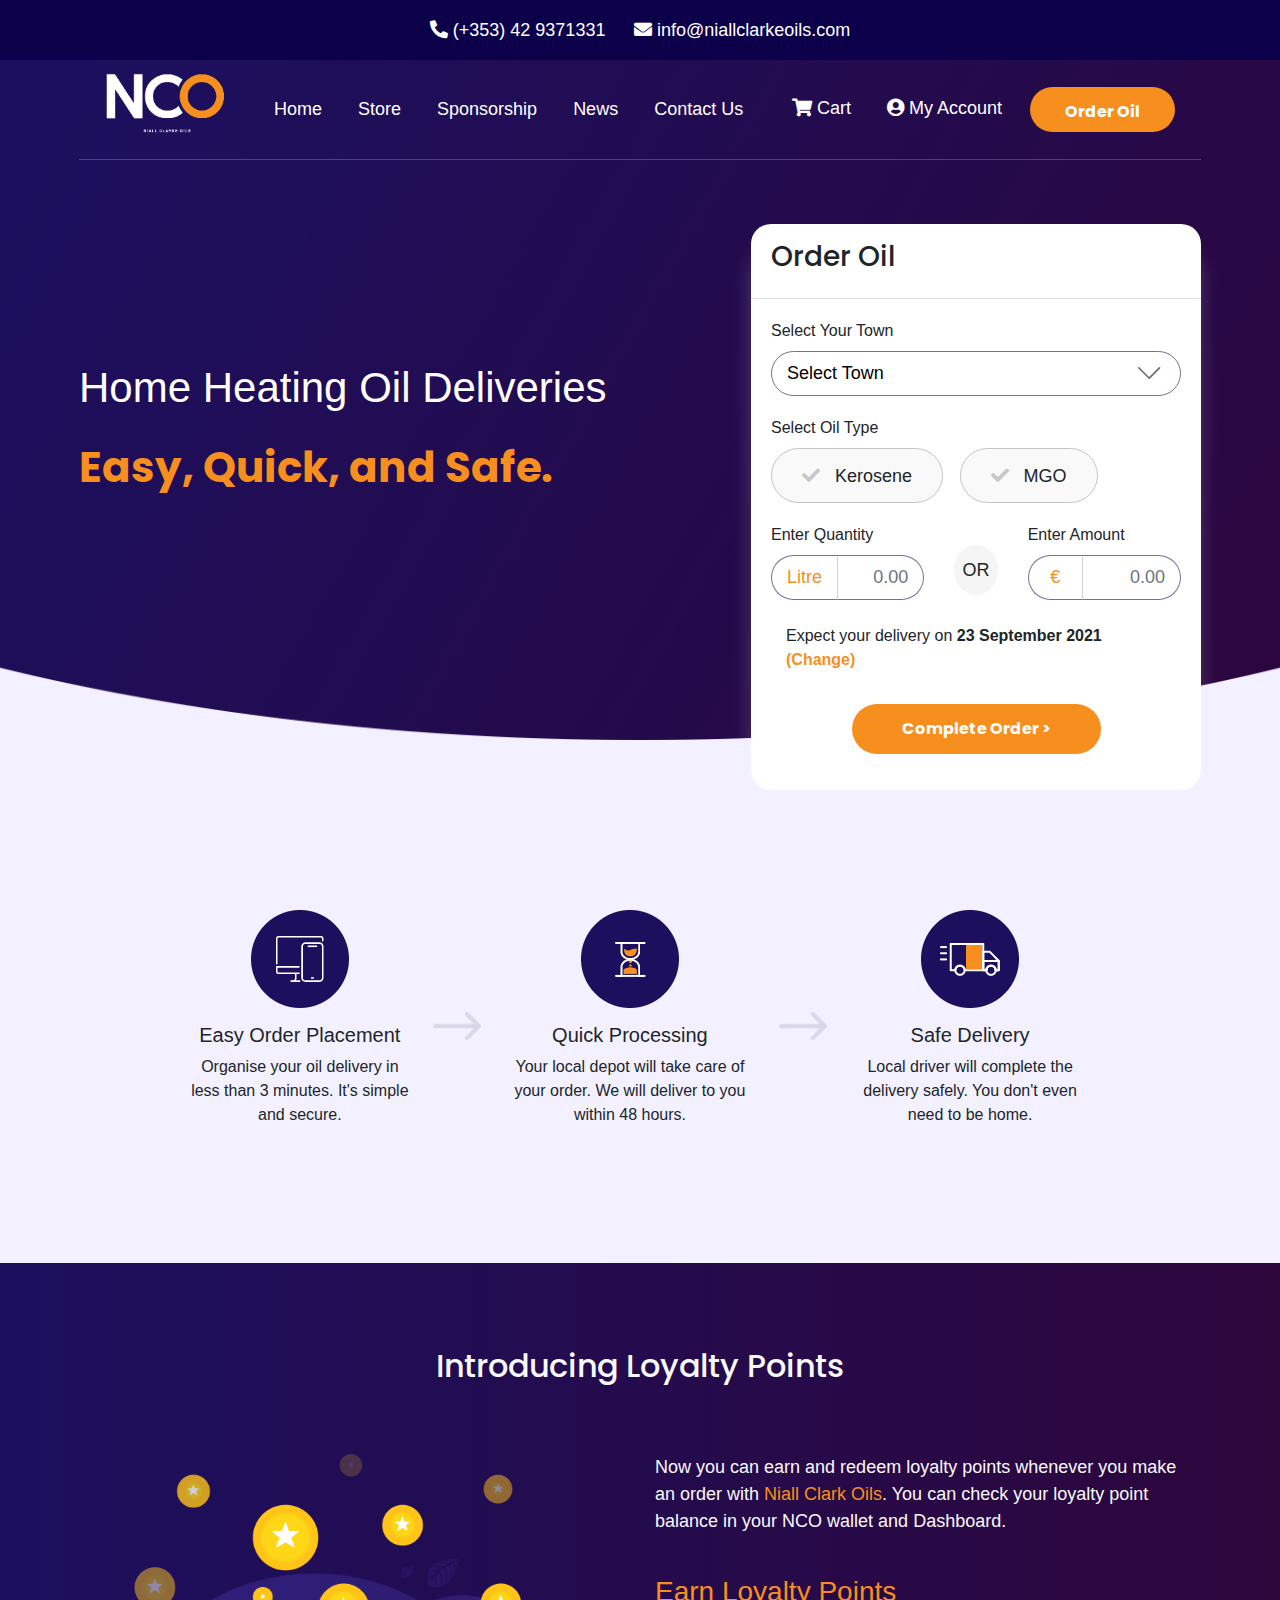
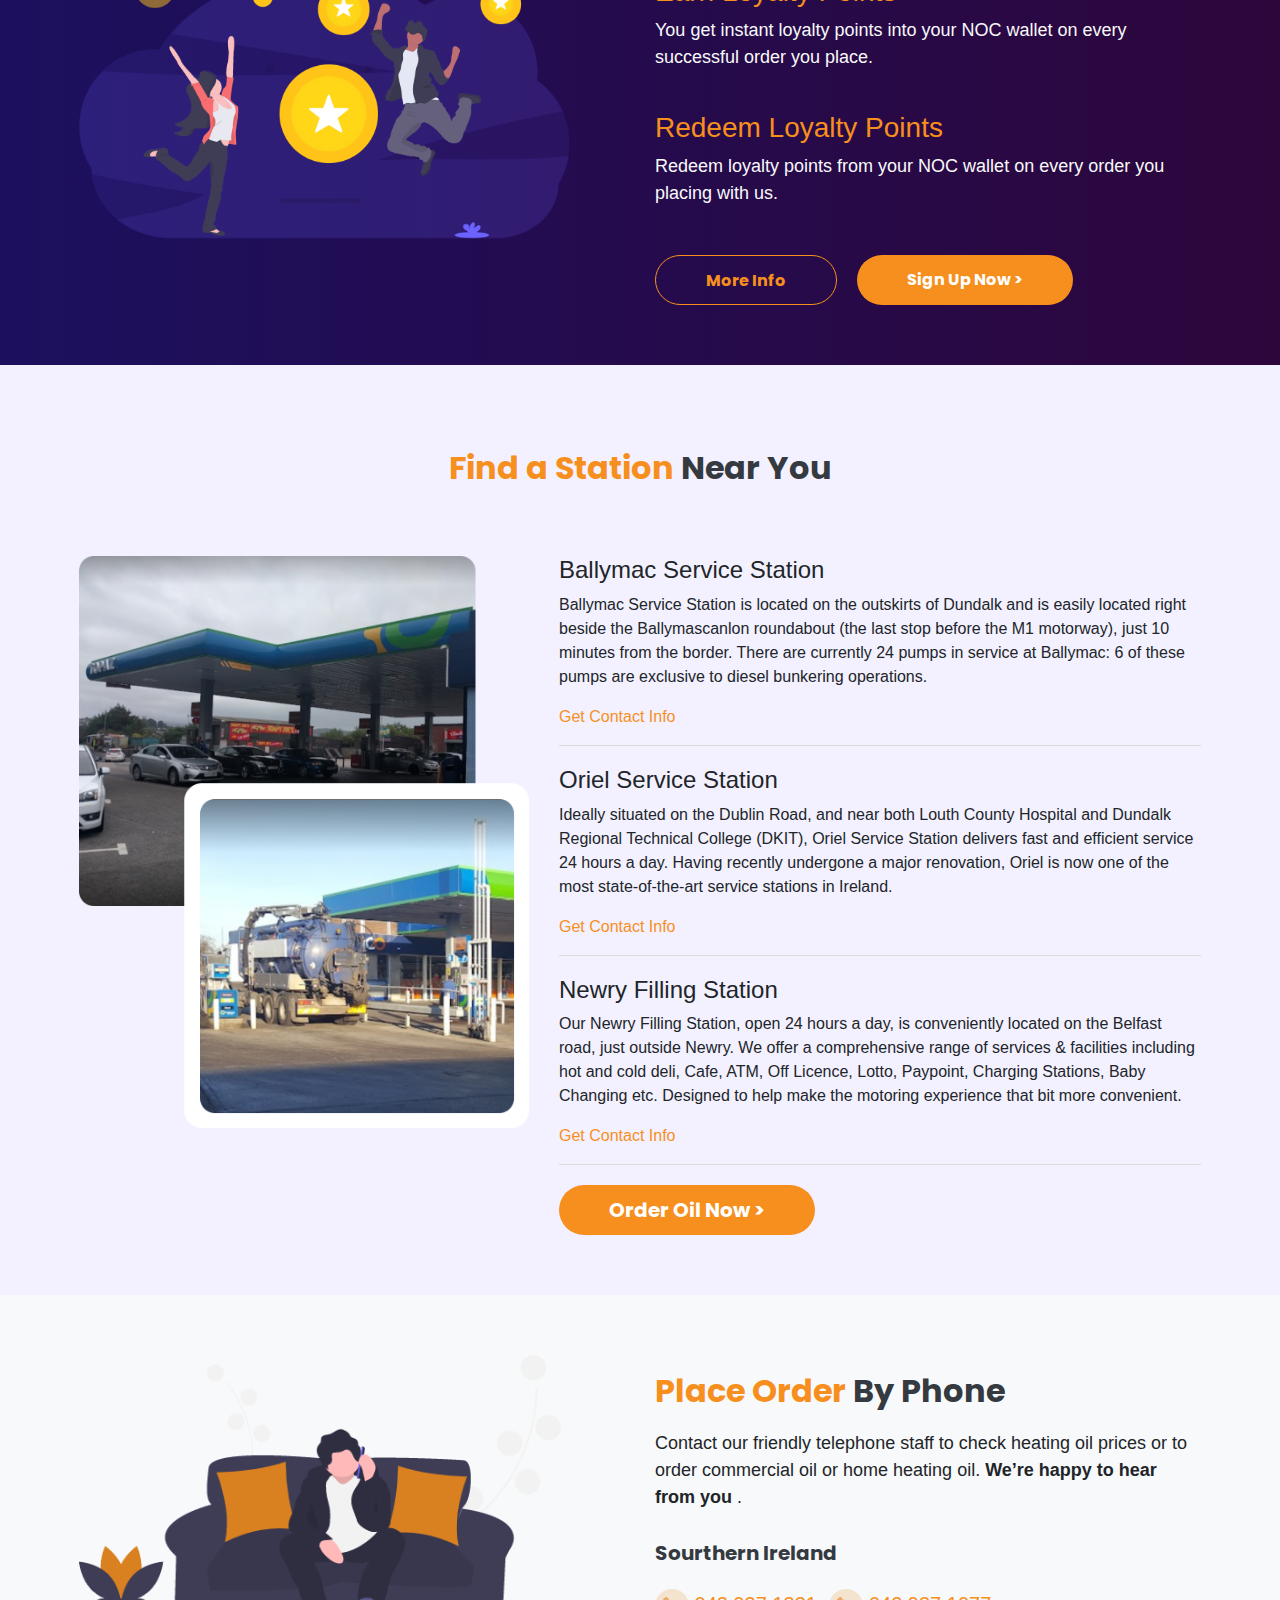
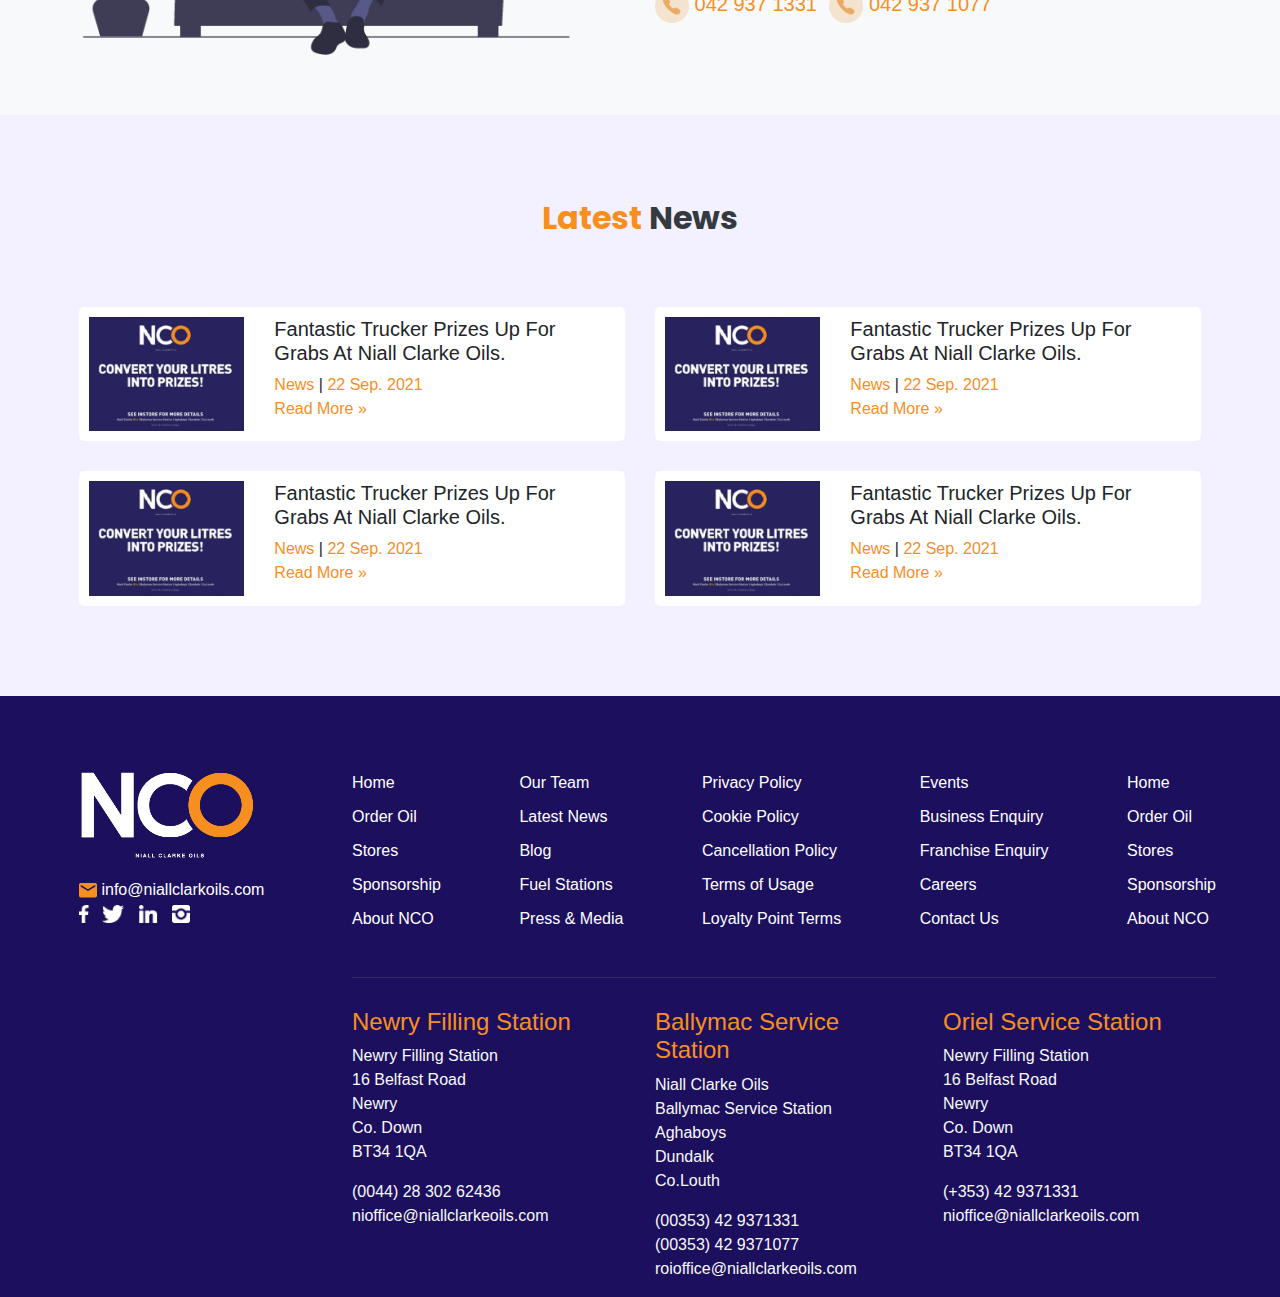
<file: index.html>
<!DOCTYPE html>
<html lang="en">

<head>
    <meta charset="UTF-8">
    <meta http-equiv="X-UA-Compatible" content="IE=edge">
    <meta name="viewport" content="width=device-width, initial-scale=1.0">
    <link rel="preconnect" href="https://fonts.googleapis.com">
    <link rel="preconnect" href="https://fonts.gstatic.com" crossorigin>
    <link
        href="https://fonts.googleapis.com/css2?family=Open+Sans:wght@400;500;700&family=Poppins:wght@300;400;500;700&display=swap"
        rel="stylesheet">
    <link rel="stylesheet" href="https://cdnjs.cloudflare.com/ajax/libs/font-awesome/5.15.4/css/all.min.css">
    <link rel="stylesheet" href="assets/lib/bs/css/bootstrap.min.css" />
    <link rel="stylesheet" href="assets/css/style.css">
    <link rel="stylesheet" href="assets/css/media.css">
    <title>NCO - Homepage</title>
</head>

<body>
    <div id="wrapper" class="bg-lite">
        <!-- Hero -->
        <section id="hero">
            <div id="topheader">
                <div class="row align-items-stretch">
                    <div class="col-12 d-flex align-items-center justify-content-center">
                        <ul class="list-unstyled list-inline link-light hero-contact">
                            <li class="list-inline-item para-lg">
                                <a href="tel:+353429371331">
                                    <i class="fa fa-phone-alt"></i>
                                    <span class="d-none d-md-inline"> (+353) 42 9371331</span>
                                    <span class="d-inline d-md-none"> Call Us</span>
                                </a>
                            </li>
                            <li class="list-inline-item para-lg ml-3">
                                <a href="mailto:info@niallclarkeoils.com">
                                    <i class="fa fa-envelope"></i>
                                    <span class="d-none d-md-inline"> info@niallclarkeoils.com </span>
                                    <span class="d-inline d-md-none">Email Us</span>
                                </a>
                            </li>
                        </ul>
                    </div>
                </div>
            </div>
            <!-- header -->
            <header>
                <div class="container">
                    <nav class="navbar navbar-expand-xl navbar-light bg-transparent">
                        <a class="navbar-brand" href="#"><img src="assets/images/logo.png" alt=""></a>
                        <div>
                            <button class="navbar-toggler" type="button">
                                <span class=""><img src="assets/images/cart.png" alt=""></span>
                            </button>
                            <button class="navbar-toggler mobile-oilorderbtn" type="button">
                                <span class=""><img src="assets/images/oil-bottle.png" alt=""></span>
                            </button>
                            <button class="navbar-toggler" type="button" data-toggle="collapse"
                                data-target="#navbarSupportedContent" aria-controls="navbarSupportedContent"
                                aria-expanded="false" aria-label="Toggle navigation">
                                <span><img src="assets/images/menu.png" alt=""></span>
                            </button>
                        </div>

                        <div class="collapse navbar-collapse para-lg" id="navbarSupportedContent">
                            <ul class="navbar-nav mr-auto">
                                <li class="nav-item active">
                                    <a class="nav-link" href="#">Home</a>
                                </li>
                                <li class="nav-item">
                                    <a class="nav-link" href="#">Store</a>
                                </li>
                                <li class="nav-item">
                                    <a class="nav-link" href="#">Sponsorship</a>
                                </li>
                                <li class="nav-item">
                                    <a class="nav-link" href="#">News</a>
                                </li>
                                <li class="nav-item">
                                    <a class="nav-link" href="#">Contact Us</a>
                                </li>
                                <!-- <li class="nav-item dropdown">
                                <a class="nav-link dropdown-toggle" href="#" id="navbarDropdown" role="button"
                                    data-toggle="dropdown" aria-haspopup="true" aria-expanded="false">
                                    Dropdown
                                </a>
                                <div class="dropdown-menu" aria-labelledby="navbarDropdown">
                                    <a class="dropdown-item" href="#">Action</a>
                                    <a class="dropdown-item" href="#">Another action</a>
                                    <div class="dropdown-divider"></div>
                                    <a class="dropdown-item" href="#">Something else here</a>
                                </div>
                            </li> -->
                            </ul>
                            <ul class="navbar-nav ml-auto">
                                <li class="nav-item active">
                                    <a class="nav-link" href="#"> <i class="fa fa-shopping-cart"></i> Cart</a>
                                </li>
                                <li class="nav-item">
                                    <a class="nav-link" href="#"> <i class="fa fa-user-circle"></i> <span
                                            class=""> My Account</span></a>
                                </li>
                                <li class="nav-item">
                                    <a class="btn btn-s btn-nav pop-lite" href="#">Order Oil</a>
                                </li>
                        </div>
                    </nav>
                </div>
            </header>
            <div class="container shrinked">
                <div class="row">
                    <div class="col-12 col-md-5 col-lg-7 d-flex align-items-center punch">
                        <h2 class="txt-lite h-xxxl"> Home Heating Oil Deliveries <span
                                class="d-block pop-heavy txt-s">Easy, Quick, and Safe.</span>
                        </h2>
                    </div>
                    <div class="col-12 col-md-7 col-lg-5">
                        <div class="card shadow-card">
                            <div class="card-header py-3">
                                <h3>Order Oil</h3>
                            </div>
                            <div class="card-body">
                                <form action="" id="hero-orderform">
                                    <div class="row">
                                        <div class="col-12">
                                            <div class="form-group">
                                                <label for="town">Select Your Town</label>
                                                <select name="town" id="town" class="form-control">
                                                    <option value="" selected disabled>Select Town</option>
                                                    <option value="">Arklow</option>
                                                    <option value="">Dublin</option>
                                                    <option value="">Foynes</option>
                                                </select>
                                            </div>
                                        </div>
                                    </div>
                                    <!--  -->
                                    <div class="row mt-1">
                                        <div class="col-12">
                                            <div class="form-group">
                                                <div><label for="">Select Oil Type</label></div>
                                                <div class="form-check form-check-inline capsulecheck">
                                                    <input class="form-check-input" type="radio" id="kerosene"
                                                        value="kerosene" name="oiltype">
                                                    <label class="form-check-label" for="kerosene"> 
                                                        <i class="fa fa-check"></i> Kerosene</label>
                                                </div>
                                                <div class="form-check form-check-inline capsulecheck">
                                                    <input class="form-check-input" type="radio" id="mgo" value="mgo"
                                                        name="oiltype">
                                                    <label class="form-check-label" for="mgo"> <i
                                                            class="fa fa-check"></i> MGO</label>
                                                </div>
                                            </div>
                                        </div>
                                    </div>
                                    <!--  -->
                                    <div class="row mt-1 hero-igroup">
                                        <div class="col-12 col-md-5">
                                            <label for="">Enter Quantity</label>
                                            <div class="input-group mb-3">
                                                <div class="input-group-prepend">
                                                    <span class="input-group-text" id="basic-addon1">Litre</span>
                                                </div>
                                                <input type="text" class="form-control text-right" placeholder="0.00"
                                                    aria-label="Username" aria-describedby="basic-addon1">
                                            </div>
                                        </div>
                                        <div
                                            class="col-12 col-md-2 text-center d-flex align-items-center justify-content-center">
                                            <span class="circle">OR</span>
                                        </div>
                                        <div class="col-12 col-md-5">
                                            <label for="">Enter Amount</label>
                                            <div class="input-group mb-3">
                                                <div class="input-group-prepend">
                                                    <span class="input-group-text" id="basic-addon1">€</span>
                                                </div>
                                                <input type="text" class="form-control text-right" placeholder="0.00"
                                                    aria-label="Username" aria-describedby="basic-addon1">
                                            </div>
                                        </div>
                                    </div>
                                    <!--  -->
                                    <div class="col-12 mt-2">
                                        Expect your delivery on <strong>23 September 2021</strong> <a
                                            href="javascript:void(0);"><strong>(Change)</strong></a>
                                    </div>
                                    <!--  -->
                                    <div class="col-12 text-center mt-4 mb-2 py-2">
                                        <button class="btn btn-s">Complete Order > </button>
                                    </div>
                                </form>
                            </div>
                        </div>
                    </div>
                </div>
            </div>
        </section>
        <!-- Process icons -->
        <section id="process">
            <div class="container">
                <div class="row">
                    <div class="col-12 col-lg-10 offset-lg-1 d-flex flex-wrap flex-md-nowrap justify-content-between">
                        <div class="process-box d-lg-flex align-items-center px-2">
                            <div class="process-icon">
                                <img src="assets/images/process1.png" alt="">
                            </div>
                            <div class="process-data px-2">
                                <h5>Easy Order Placement</h5>
                                <p>Organise your oil delivery in less than 3 minutes. It's simple and secure.</p>
                            </div>
                        </div>
                        <div
                            class="process-arrow d-flex d-md-none d-lg-flex align-items-center justify-content-center px-2">
                            <img src="assets/images/arrow-left.png" alt="">
                        </div>
                        <div class="process-box d-lg-flex align-items-center px-2">
                            <div class="process-icon">
                                <img src="assets/images/process2.png" alt="">
                            </div>
                            <div class="process-data px-2">
                                <h5>Quick Processing</h5>
                                <p>Your local depot will take care of your order. We will deliver to you within 48
                                    hours.
                                </p>
                            </div>
                        </div>
                        <div
                            class="process-arrow d-flex d-md-none d-lg-flex align-items-center justify-content-center px-2">
                            <img src="assets/images/arrow-left.png" alt="">
                        </div>
                        <div class="process-box d-lg-flex align-items-center px-2">
                            <div class="process-icon">
                                <img src="assets/images/process3.png" alt="">
                            </div>
                            <div class="process-data px-2">
                                <h5>Safe Delivery</h5>
                                <p>Local driver will complete the delivery safely. You don't even need to be home.</p>
                            </div>
                        </div>
                    </div>
                </div>
            </div>
        </section>
        <!-- Loyalty intro -->
        <section id="lp-intro" class="bg-gradient">
            <div class="section-heading container shrinked">
                <div class="row">
                    <div class="col-12 text-center my-4 text-light pop-lite">
                        <h2>Introducing Loyalty Points</h2>
                    </div>
                </div>
            </div>
            <div class="container shrinked">
                <div class="row">
                    <div class="col-12 col-lg-6 lp-image">
                        <img src="assets/images/nco-loyalty.png" alt="">
                    </div>
                    <div class="col-12 col-lg-6 text-light">
                        <div class="loyalty-txt para-lg">
                            <p>Now you can earn and redeem loyalty points whenever you make an order with <span
                                    class="txt-s"> Niall Clark
                                    Oils</span>. You can check your loyalty point balance in your NCO wallet and
                                Dashboard.</p>

                            <h3 class="txt-s">Earn Loyalty Points</h3>
                            <p>
                                You get instant loyalty points into your NOC wallet on every successful order you place.
                            </p>

                            <h3 class="txt-s">Redeem Loyalty Points</h3>
                            <p>
                                Redeem loyalty points from your NOC wallet on every order you placing with us.
                            </p>
                        </div>
                        <div class="loyalty-btns mt-5 para-xxl">
                            <a href="" class="btn btn-outline-s pop-lite"> More Info </a>
                            <a href="" class="btn btn-s pop-lite mx-3"> Sign Up Now > </a>
                        </div>

                    </div>
                </div>
            </div>
        </section>
        <!-- stations -->
        <section id="stations">
            <div class="section-heading container">
                <div class="row">
                    <div class="col-12 text-center my-4 text-light">
                        <h2 class="txt-s pop-heavy">Find a Station <span class="text-dark">Near You</span></h2>
                    </div>
                </div>
            </div>
            <div class="container shrinked">
                <div class="row">
                    <div class="col-12 col-lg-5 station-pic">
                        <img src="assets/images/stations.png" alt="">
                    </div>
                    <div class="col-12 col-lg-7">
                        <div class="station-box">
                            <h4 class="station-name">Ballymac Service Station</h4>
                            <div class="station-brief">
                                <p>
                                    Ballymac Service Station is located on the outskirts of Dundalk and is easily
                                    located right beside the Ballymascanlon roundabout (the last stop before the M1
                                    motorway), just 10 minutes from the border. There are currently 24 pumps in service
                                    at Ballymac: 6 of these pumps are exclusive to diesel bunkering operations.
                                </p>
                                <p><a href="javascript:void(0);">Get Contact Info</a></p>
                            </div>
                        </div>
                        <!--  -->
                        <div class="station-box">
                            <h4 class="station-name">Oriel Service Station</h4>
                            <div class="station-brief">
                                <p>
                                    Ideally situated on the Dublin Road, and near both Louth County Hospital and Dundalk
                                    Regional Technical College (DKIT), Oriel Service Station delivers fast and efficient
                                    service 24 hours a day. Having recently undergone a major renovation, Oriel is now
                                    one of the most state-of-the-art service stations in Ireland.
                                </p>
                                <p><a href="javascript:void(0);">Get Contact Info</a></p>
                            </div>
                        </div>
                        <!--  -->
                        <div class="station-box">
                            <h4 class="station-name">Newry Filling Station</h4>
                            <div class="station-brief">
                                <p>
                                    Our Newry Filling Station, open 24 hours a day, is conveniently located on the
                                    Belfast road, just outside Newry. We offer a comprehensive range of services &
                                    facilities including hot and cold deli, Cafe, ATM, Off Licence, Lotto, Paypoint,
                                    Charging Stations, Baby Changing etc. Designed to help make the motoring experience
                                    that bit more convenient.
                                </p>
                                <p><a href="javascript:void(0);">Get Contact Info</a></p>
                            </div>
                        </div>
                        <!--  -->
                        <a href="" class="btn btn-lg btn-s">Order Oil Now ></a>
                    </div>
                </div>
            </div>
        </section>
        <!-- order by phone -->
        <section id="orderbyphone" class="bg-light">
            <div class="container shrinked">
                <div class="row align-items-center">
                    <div class="col-12 col-lg-6">
                        <img src="assets/images/nco-order-by-phone.png" alt="">
                    </div>
                    <div class="col-12 col-lg-6">
                        <div class="obp-box">
                            <h2 class="txt-s pop-heavy">Place Order<span class="text-dark"> By Phone</span></h2>
                            <p class="para-lg">
                                Contact our friendly telephone staff to check heating oil prices or to order commercial
                                oil or home heating oil. <strong> We’re happy to hear from you </strong>.
                            </p>
                            <div class="obp-callinfo">
                                <h5 class="text-dark pop-heavy">Sourthern Ireland</h5>
                                <ul class="list-inline mt-4">
                                    <li class="list-inline-item para-xl"> <img src="assets/images/obp-call.png" alt="">
                                        <a href="tel:0429371331">042 937 1331</a>
                                    </li>
                                    <li class="list-inline-item para-xl"> <img src="assets/images/obp-call.png" alt="">
                                        <a href="tel:0429371331">042 937 1077</a>
                                    </li>
                                </ul>
                            </div>
                        </div>
                    </div>
                </div>
            </div>
        </section>
        <!-- latest news -->
        <section id="latestnews">
            <div class="section-heading container shrinked">
                <div class="row">
                    <div class="col-12 text-center my-4 text-light">
                        <h2 class="txt-s pop-heavy">Latest <span class="text-dark">News</span></h2>
                    </div>
                </div>
                <div class="row">
                    <div class="col-12 col-lg-6">
                        <div class="blogbx">
                            <div class="row">
                                <div class="col-12 col-md-4 blog-thumb">
                                    <img src="assets/images/news-thumb1.png" alt="">
                                </div>
                                <div class="col-12 col-md-8 text-center text-md-left blog-brief">
                                    <h5>Fantastic Trucker Prizes Up For Grabs At Niall Clarke Oils.</h5>
                                    <div class="newsmeta">
                                        <a href="#">News</a> | <a href="#">22 Sep. 2021</a>
                                    </div>
                                    <a href="#">Read More »</a>
                                </div>
                            </div>
                        </div>
                    </div>
                    <!--  -->
                    <div class="col-12 col-lg-6">
                        <div class="blogbx">
                            <div class="row">
                                <div class="col-12 col-md-4 blog-thumb">
                                    <img src="assets/images/news-thumb1.png" alt="">
                                </div>
                                <div class="col-12 col-md-8 text-center text-md-left blog-brief">
                                    <h5>Fantastic Trucker Prizes Up For Grabs At Niall Clarke Oils.</h5>
                                    <div class="newsmeta">
                                        <a href="#">News</a> | <a href="#">22 Sep. 2021</a>
                                    </div>
                                    <a href="#">Read More »</a>
                                </div>
                            </div>
                        </div>
                    </div>
                    <!--  -->
                    <div class="col-12 col-lg-6">
                        <div class="blogbx">
                            <div class="row">
                                <div class="col-12 col-md-4 blog-thumb">
                                    <img src="assets/images/news-thumb1.png" alt="">
                                </div>
                                <div class="col-12 col-md-8 text-center text-md-left blog-brief">
                                    <h5>Fantastic Trucker Prizes Up For Grabs At Niall Clarke Oils.</h5>
                                    <div class="newsmeta">
                                        <a href="#">News</a> | <a href="#">22 Sep. 2021</a>
                                    </div>
                                    <a href="#">Read More »</a>
                                </div>
                            </div>
                        </div>
                    </div>
                    <!--  -->
                    <div class="col-12 col-lg-6">
                        <div class="blogbx">
                            <div class="row">
                                <div class="col-12 col-md-4 blog-thumb">
                                    <img src="assets/images/news-thumb1.png" alt="">
                                </div>
                                <div class="col-12 col-md-8 text-center text-md-left blog-brief">
                                    <h5>Fantastic Trucker Prizes Up For Grabs At Niall Clarke Oils.</h5>
                                    <div class="newsmeta">
                                        <a href="#">News</a> | <a href="#">22 Sep. 2021</a>
                                    </div>
                                    <a href="#">Read More »</a>
                                </div>
                            </div>
                        </div>
                    </div>
                    <!--  -->


                </div>
            </div>
        </section>
        <!-- footer -->
        <footer class="bg-p">
            <div class="container shrinked">
                <div class="row">
                    <!-- footer logo and social links -->
                    <div class="col-12 col-md-12 col-lg-3 footer-left">
                        <div id="footerbrand">
                            <img src="assets/images/logo.png" alt="">
                        </div>
                        <img src="assets/images/email.png" alt=""> <a
                            href="mailto:info@niallclarkoils.com">info@niallclarkoils.com</a>
                        <ul class="list-inline">
                            <li class="list-inline-item"><a href="javascript:void(0);"> <img
                                        src="assets/images/facebook.png" alt=""> </a></li>
                            <li class="list-inline-item"><a href="javascript:void(0);"> <img
                                        src="assets/images/twitter.png" alt=""> </a></li>
                            <li class="list-inline-item"><a href="javascript:void(0);"> <img
                                        src="assets/images/linkedin.png" alt=""> </a></li>
                            <li class="list-inline-item"><a href="javascript:void(0);"> <img
                                        src="assets/images/instagramfour.png" alt=""> </a></li>
                        </ul>
                    </div>
                    <!-- Footer Links -->
                    <div class="col-12 col-md-12 col-lg-9">
                        <div class="row footer-top justify-content-between">
                            <div class="footerlist">
                                <ul class="list-unstyled link-light">
                                    <li><a href="javascript:void(0);">Home</a></li>
                                    <li><a href="javascript:void(0);">Order Oil</a></li>
                                    <li><a href="javascript:void(0);">Stores</a></li>
                                    <li><a href="javascript:void(0);">Sponsorship</a></li>
                                    <li><a href="javascript:void(0);">About NCO</a></li>
                                </ul>
                            </div>
                            <!--  -->
                            <div class="footerlist">
                                <ul class="list-unstyled link-light">
                                    <li><a href="javascript:void(0);">Our Team</a></li>
                                    <li><a href="javascript:void(0);">Latest News</a></li>
                                    <li><a href="javascript:void(0);">Blog</a></li>
                                    <li><a href="javascript:void(0);">Fuel Stations</a></li>
                                    <li><a href="javascript:void(0);">Press & Media</a></li>
                                </ul>
                            </div>
                            <!--  -->
                            <div class="footerlist">
                                <ul class="list-unstyled link-light">
                                    <li><a href="javascript:void(0);">Privacy Policy</a></li>
                                    <li><a href="javascript:void(0);">Cookie Policy</a></li>
                                    <li><a href="javascript:void(0);">Cancellation Policy</a></li>
                                    <li><a href="javascript:void(0);">Terms of Usage</a></li>
                                    <li><a href="javascript:void(0);">Loyalty Point Terms</a></li>
                                </ul>
                            </div>
                            <!--  -->
                            <div class="footerlist">
                                <ul class="list-unstyled link-light">
                                    <li><a href="javascript:void(0);">Events</a></li>
                                    <li><a href="javascript:void(0);">Business Enquiry</a></li>
                                    <li><a href="javascript:void(0);">Franchise Enquiry</a></li>
                                    <li><a href="javascript:void(0);">Careers</a></li>
                                    <li><a href="javascript:void(0);">Contact Us</a></li>
                                </ul>
                            </div>
                            <!--  -->
                            <div class="footerlist">
                                <ul class="list-unstyled link-light">
                                    <li><a href="javascript:void(0);">Home</a></li>
                                    <li><a href="javascript:void(0);">Order Oil</a></li>
                                    <li><a href="javascript:void(0);">Stores</a></li>
                                    <li><a href="javascript:void(0);">Sponsorship</a></li>
                                    <li><a href="javascript:void(0);">About NCO</a></li>
                                </ul>
                            </div>
                            <!--  -->
                        </div>
                        <div class="row footer-bottom text-light">
                            <div class="col-12 col-md-4 px-0">
                                <h4 class="txt-s">Newry Filling Station</h4>
                                <p>
                                    Newry Filling Station <br> 16 Belfast Road <br> Newry <br> Co. Down <br> BT34 1QA
                                </p>
                                <p>
                                    (0044) 28 302 62436 <br> nioffice@niallclarkeoils.com
                                </p>
                            </div>
                            <!--  -->
                            <div class="col-12 col-md-4">
                                <h4 class="txt-s">Ballymac Service Station</h4>
                                <p>
                                    Niall Clarke Oils <br> Ballymac Service Station <br> Aghaboys <br> Dundalk <br>
                                    Co.Louth
                                </p>
                                <p>
                                    (00353) 42 9371331 <br> (00353) 42 9371077 <br> roioffice@niallclarkeoils.com
                                </p>
                            </div>
                            <!--  -->
                            <div class="col-12 col-md-4">
                                <h4 class="txt-s">Oriel Service Station</h4>
                                <p>
                                    Newry Filling Station <br> 16 Belfast Road <br> Newry <br> Co. Down <br> BT34 1QA
                                </p>
                                <p>
                                    (+353) 42 9371331 <br> nioffice@niallclarkeoils.com
                                </p>
                            </div>
                            <!--  -->
                        </div>
                    </div>
                </div>
            </div>
        </footer>
    </div>
    <script src="https://code.jquery.com/jquery-3.6.0.min.js" integrity="sha256-/xUj+3OJU5yExlq6GSYGSHk7tPXikynS7ogEvDej/m4=" crossorigin="anonymous"></script>
    <script src="assets/lib/bs/js/bootstrap.min.js"></script>
</body>

</html>
</file>
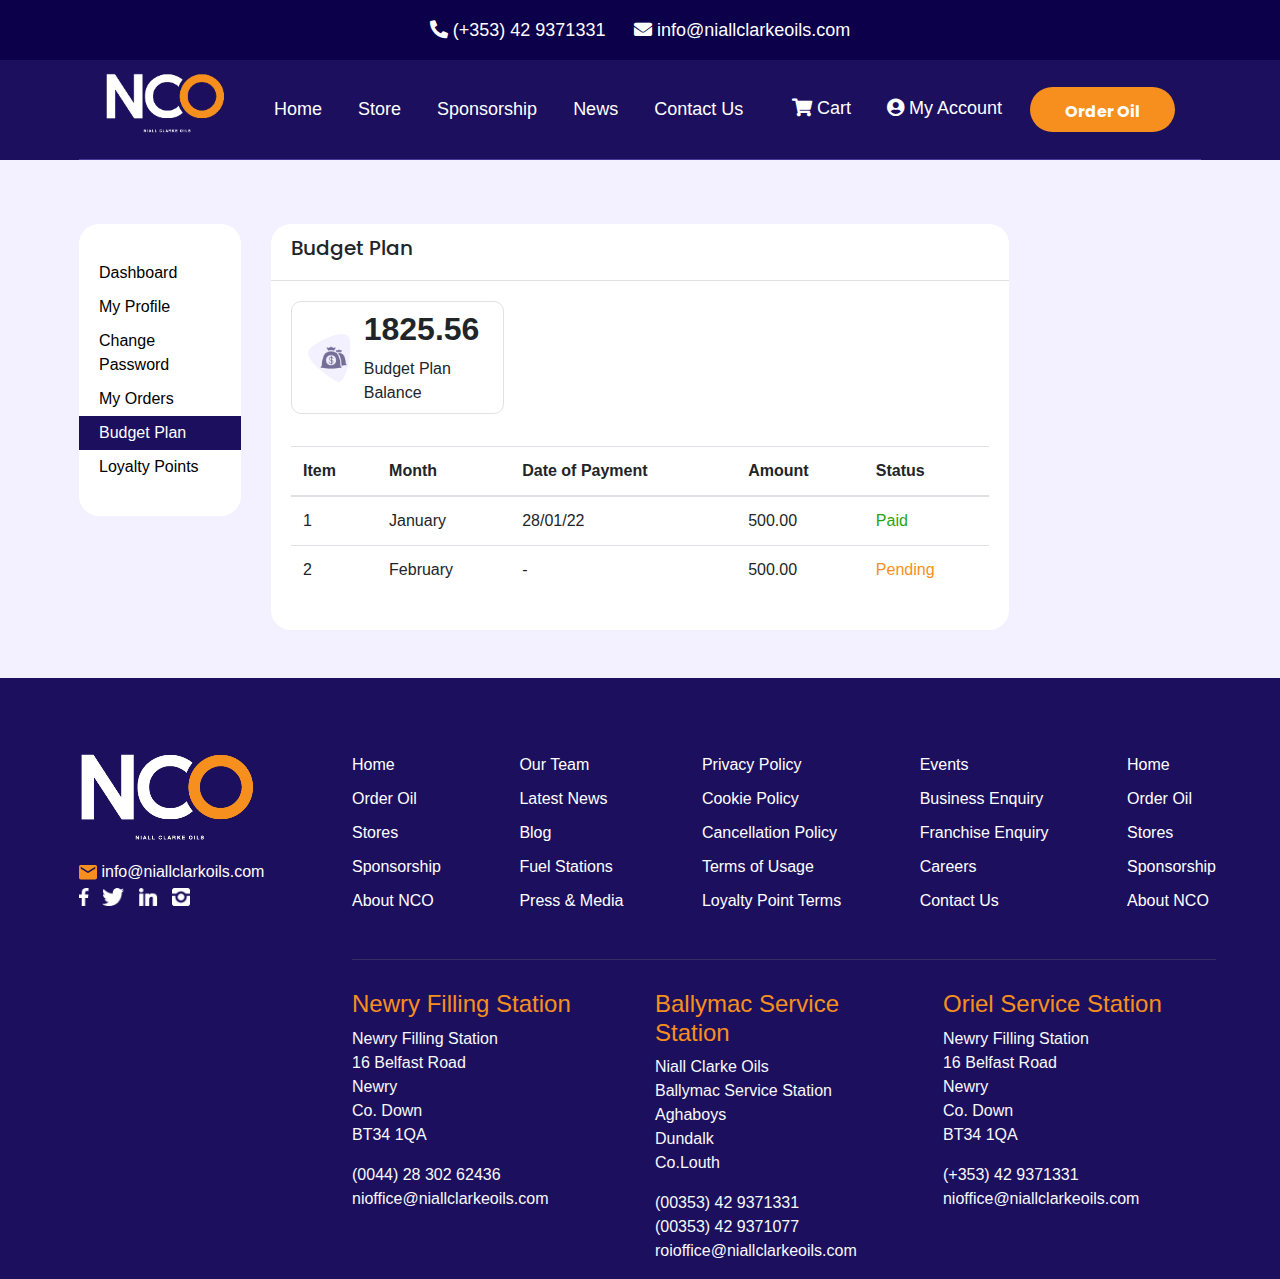
<file: budget-plan.html>
<!DOCTYPE html>
<html lang="en">

<head>
    <meta charset="UTF-8">
    <meta http-equiv="X-UA-Compatible" content="IE=edge">
    <meta name="viewport" content="width=device-width, initial-scale=1.0">
    <link rel="preconnect" href="https://fonts.googleapis.com">
    <link rel="preconnect" href="https://fonts.gstatic.com" crossorigin>
    <link
        href="https://fonts.googleapis.com/css2?family=Open+Sans:wght@400;500;700&family=Poppins:wght@300;400;500;700&display=swap"
        rel="stylesheet">
    <link rel="stylesheet" href="https://cdnjs.cloudflare.com/ajax/libs/font-awesome/5.15.4/css/all.min.css">
    <link rel="stylesheet" href="assets/lib/bs/css/bootstrap.min.css" />
    <link rel="stylesheet" href="assets/css/style.css">
    <link rel="stylesheet" href="assets/css/media.css">
    <title>NCO - Login</title>
</head>

<body>
    <div id="wrapper" class="bg-lite">
        <!-- header -->
        <div id="topheader">
            <div class="row align-items-stretch">
                <div class="col-12 d-flex align-items-center justify-content-center">
                    <ul class="list-unstyled list-inline link-light hero-contact">
                        <li class="list-inline-item para-lg">
                            <a href="tel:+353429371331">
                                <i class="fa fa-phone-alt"></i>
                                <span class="d-none d-md-inline"> (+353) 42 9371331</span>
                                <span class="d-inline d-md-none"> Call Us</span>
                            </a>
                        </li>
                        <li class="list-inline-item para-lg ml-3">
                            <a href="mailto:info@niallclarkeoils.com">
                                <i class="fa fa-envelope"></i>
                                <span class="d-none d-md-inline"> info@niallclarkeoils.com </span>
                                <span class="d-inline d-md-none">Email Us</span>
                            </a>
                        </li>
                    </ul>
                </div>
            </div>
        </div>
        <!-- header -->
        <header class="bg-p">
            <div class="container">
                <nav class="navbar navbar-expand-xl navbar-light bg-transparent">
                    <a class="navbar-brand" href="#"><img src="assets/images/logo.png" alt=""></a>
                    <div>
                        <button class="navbar-toggler" type="button">
                            <span class=""><img src="assets/images/cart.png" alt=""></span>
                        </button>
                        <button class="navbar-toggler mobile-oilorderbtn" type="button">
                            <span class=""><img src="assets/images/oil-bottle.png" alt=""></span>
                        </button>
                        <button class="navbar-toggler" type="button" data-toggle="collapse"
                            data-target="#navbarSupportedContent" aria-controls="navbarSupportedContent"
                            aria-expanded="false" aria-label="Toggle navigation">
                            <span><img src="assets/images/menu.png" alt=""></span>
                        </button>
                    </div>

                    <div class="collapse navbar-collapse para-lg" id="navbarSupportedContent">
                        <ul class="navbar-nav mr-auto">
                            <li class="nav-item active">
                                <a class="nav-link" href="#">Home</a>
                            </li>
                            <li class="nav-item">
                                <a class="nav-link" href="#">Store</a>
                            </li>
                            <li class="nav-item">
                                <a class="nav-link" href="#">Sponsorship</a>
                            </li>
                            <li class="nav-item">
                                <a class="nav-link" href="#">News</a>
                            </li>
                            <li class="nav-item">
                                <a class="nav-link" href="#">Contact Us</a>
                            </li>
                            <!-- <li class="nav-item dropdown">
                            <a class="nav-link dropdown-toggle" href="#" id="navbarDropdown" role="button"
                                data-toggle="dropdown" aria-haspopup="true" aria-expanded="false">
                                Dropdown
                            </a>
                            <div class="dropdown-menu" aria-labelledby="navbarDropdown">
                                <a class="dropdown-item" href="#">Action</a>
                                <a class="dropdown-item" href="#">Another action</a>
                                <div class="dropdown-divider"></div>
                                <a class="dropdown-item" href="#">Something else here</a>
                            </div>
                        </li> -->
                        </ul>
                        <ul class="navbar-nav ml-auto">
                            <li class="nav-item active">
                                <a class="nav-link" href="#"> <i class="fa fa-shopping-cart"></i> Cart</a>
                            </li>
                            <li class="nav-item">
                                <a class="nav-link" href="#"> <i class="fa fa-user-circle"></i> <span class=""> My
                                        Account</span></a>
                            </li>
                            <li class="nav-item">
                                <a class="btn btn-s btn-nav pop-lite" href="#">Order Oil</a>
                            </li>
                    </div>
                </nav>
            </div>
        </header>
        <!--  -->
        <div class="container shrinked">
            <div class="row">
                <div class="col-12 col-md-4 col-lg-2 mb-3">
                    <div class="card">
                        <ul class="list-unstyled py-3 db-sidebar my-3">
                            <li><a href="dashboard.html">Dashboard</a></li>
                            <li><a href="profile.html">My Profile</a></li>
                            <li><a href="change-password.html">Change Password</a></li>
                            <li><a href="orders.html">My Orders</a></li>
                            <li><a href="budget-plan.html" class="active">Budget Plan</a></li>
                            <li><a href="loyalty-points.html">Loyalty Points</a></li>
                        </ul>
                    </div>
                </div>
                <div class="col-12 col-md-8">
                    <div class="card">
                        <div class="card-header">
                            <div class="db-card-heading">
                                <h5>Budget Plan</h5>
                            </div>
                        </div>
                        <div class="card-body">
                            <div class="row">
                                <div class="col-12">
                                    <div class="row">
                                        <div class="col-12 col-md-6 col-lg-4 mb-2"">
                                            <div class="db-card p-2 px-3 d-flex align-items-center">
                                                <div class="mr-2">
                                                    <img src="assets/images/icon-budget.png" alt="">
                                                </div>
                                                <div>
                                                    <h2> <strong>1825.56</strong></h2>
                                                    Budget Plan Balance
                                                </div>
                                            </div>
                                        </div>
                                    </div>
                                </div>
                                <div class="col-12 mt-4">
                                    <div class="table-responsive ">
                                        <table class="table table-hover">
                                            <thead>
                                                <tr>
                                                    <th>Item</th>
                                                    <th>Month</th>
                                                    <th>Date of Payment</th>
                                                    <th>Amount</th>
                                                    <th>Status</th>
                                                </tr>
                                            </thead>
                                            <tbody>
                                                <tr>
                                                    <td>1</td>
                                                    <td>January</td>
                                                    <td>28/01/22</td>
                                                    <td>500.00</td>
                                                    <td><span class="txt-success">Paid</span></td>
                                                </tr>
                                                <!--  -->
                                                <tr>
                                                    <td>2</td>
                                                    <td>February</td>
                                                    <td>-</td>
                                                    <td>500.00</td>
                                                    <td><span class="txt-s">Pending</span></td>
                                                </tr>
                                                <!--  -->
                                            </tbody>
                                        </table>
                                    </div>
                                </div>
                            </div>
                        </div>
                    </div>
                </div>
            </div>
        </div>
        <!-- footer -->
        <footer class="bg-p mt-5">
            <div class="container shrinked">
                <div class="row">
                    <!-- footer logo and social links -->
                    <div class="col-12 col-md-12 col-lg-3 footer-left">
                        <div id="footerbrand">
                            <img src="assets/images/logo.png" alt="">
                        </div>
                        <img src="assets/images/email.png" alt=""> <a
                            href="mailto:info@niallclarkoils.com">info@niallclarkoils.com</a>
                        <ul class="list-inline">
                            <li class="list-inline-item"><a href="javascript:void(0);"> <img
                                        src="assets/images/facebook.png" alt=""> </a></li>
                            <li class="list-inline-item"><a href="javascript:void(0);"> <img
                                        src="assets/images/twitter.png" alt=""> </a></li>
                            <li class="list-inline-item"><a href="javascript:void(0);"> <img
                                        src="assets/images/linkedin.png" alt=""> </a></li>
                            <li class="list-inline-item"><a href="javascript:void(0);"> <img
                                        src="assets/images/instagramfour.png" alt=""> </a></li>
                        </ul>
                    </div>
                    <!-- Footer Links -->
                    <div class="col-12 col-md-12 col-lg-9">
                        <div class="row footer-top justify-content-between">
                            <div class="footerlist">
                                <ul class="list-unstyled link-light">
                                    <li><a href="javascript:void(0);">Home</a></li>
                                    <li><a href="javascript:void(0);">Order Oil</a></li>
                                    <li><a href="javascript:void(0);">Stores</a></li>
                                    <li><a href="javascript:void(0);">Sponsorship</a></li>
                                    <li><a href="javascript:void(0);">About NCO</a></li>
                                </ul>
                            </div>
                            <!--  -->
                            <div class="footerlist">
                                <ul class="list-unstyled link-light">
                                    <li><a href="javascript:void(0);">Our Team</a></li>
                                    <li><a href="javascript:void(0);">Latest News</a></li>
                                    <li><a href="javascript:void(0);">Blog</a></li>
                                    <li><a href="javascript:void(0);">Fuel Stations</a></li>
                                    <li><a href="javascript:void(0);">Press & Media</a></li>
                                </ul>
                            </div>
                            <!--  -->
                            <div class="footerlist">
                                <ul class="list-unstyled link-light">
                                    <li><a href="javascript:void(0);">Privacy Policy</a></li>
                                    <li><a href="javascript:void(0);">Cookie Policy</a></li>
                                    <li><a href="javascript:void(0);">Cancellation Policy</a></li>
                                    <li><a href="javascript:void(0);">Terms of Usage</a></li>
                                    <li><a href="javascript:void(0);">Loyalty Point Terms</a></li>
                                </ul>
                            </div>
                            <!--  -->
                            <div class="footerlist">
                                <ul class="list-unstyled link-light">
                                    <li><a href="javascript:void(0);">Events</a></li>
                                    <li><a href="javascript:void(0);">Business Enquiry</a></li>
                                    <li><a href="javascript:void(0);">Franchise Enquiry</a></li>
                                    <li><a href="javascript:void(0);">Careers</a></li>
                                    <li><a href="javascript:void(0);">Contact Us</a></li>
                                </ul>
                            </div>
                            <!--  -->
                            <div class="footerlist">
                                <ul class="list-unstyled link-light">
                                    <li><a href="javascript:void(0);">Home</a></li>
                                    <li><a href="javascript:void(0);">Order Oil</a></li>
                                    <li><a href="javascript:void(0);">Stores</a></li>
                                    <li><a href="javascript:void(0);">Sponsorship</a></li>
                                    <li><a href="javascript:void(0);">About NCO</a></li>
                                </ul>
                            </div>
                            <!--  -->
                        </div>
                        <div class="row footer-bottom text-light">
                            <div class="col-12 col-md-4 px-0">
                                <h4 class="txt-s">Newry Filling Station</h4>
                                <p>
                                    Newry Filling Station <br> 16 Belfast Road <br> Newry <br> Co. Down <br> BT34 1QA
                                </p>
                                <p>
                                    (0044) 28 302 62436 <br> nioffice@niallclarkeoils.com
                                </p>
                            </div>
                            <!--  -->
                            <div class="col-12 col-md-4">
                                <h4 class="txt-s">Ballymac Service Station</h4>
                                <p>
                                    Niall Clarke Oils <br> Ballymac Service Station <br> Aghaboys <br> Dundalk <br>
                                    Co.Louth
                                </p>
                                <p>
                                    (00353) 42 9371331 <br> (00353) 42 9371077 <br> roioffice@niallclarkeoils.com
                                </p>
                            </div>
                            <!--  -->
                            <div class="col-12 col-md-4">
                                <h4 class="txt-s">Oriel Service Station</h4>
                                <p>
                                    Newry Filling Station <br> 16 Belfast Road <br> Newry <br> Co. Down <br> BT34 1QA
                                </p>
                                <p>
                                    (+353) 42 9371331 <br> nioffice@niallclarkeoils.com
                                </p>
                            </div>
                            <!--  -->
                        </div>
                    </div>
                </div>
            </div>
        </footer>
    </div>
</body>

</html>
</file>
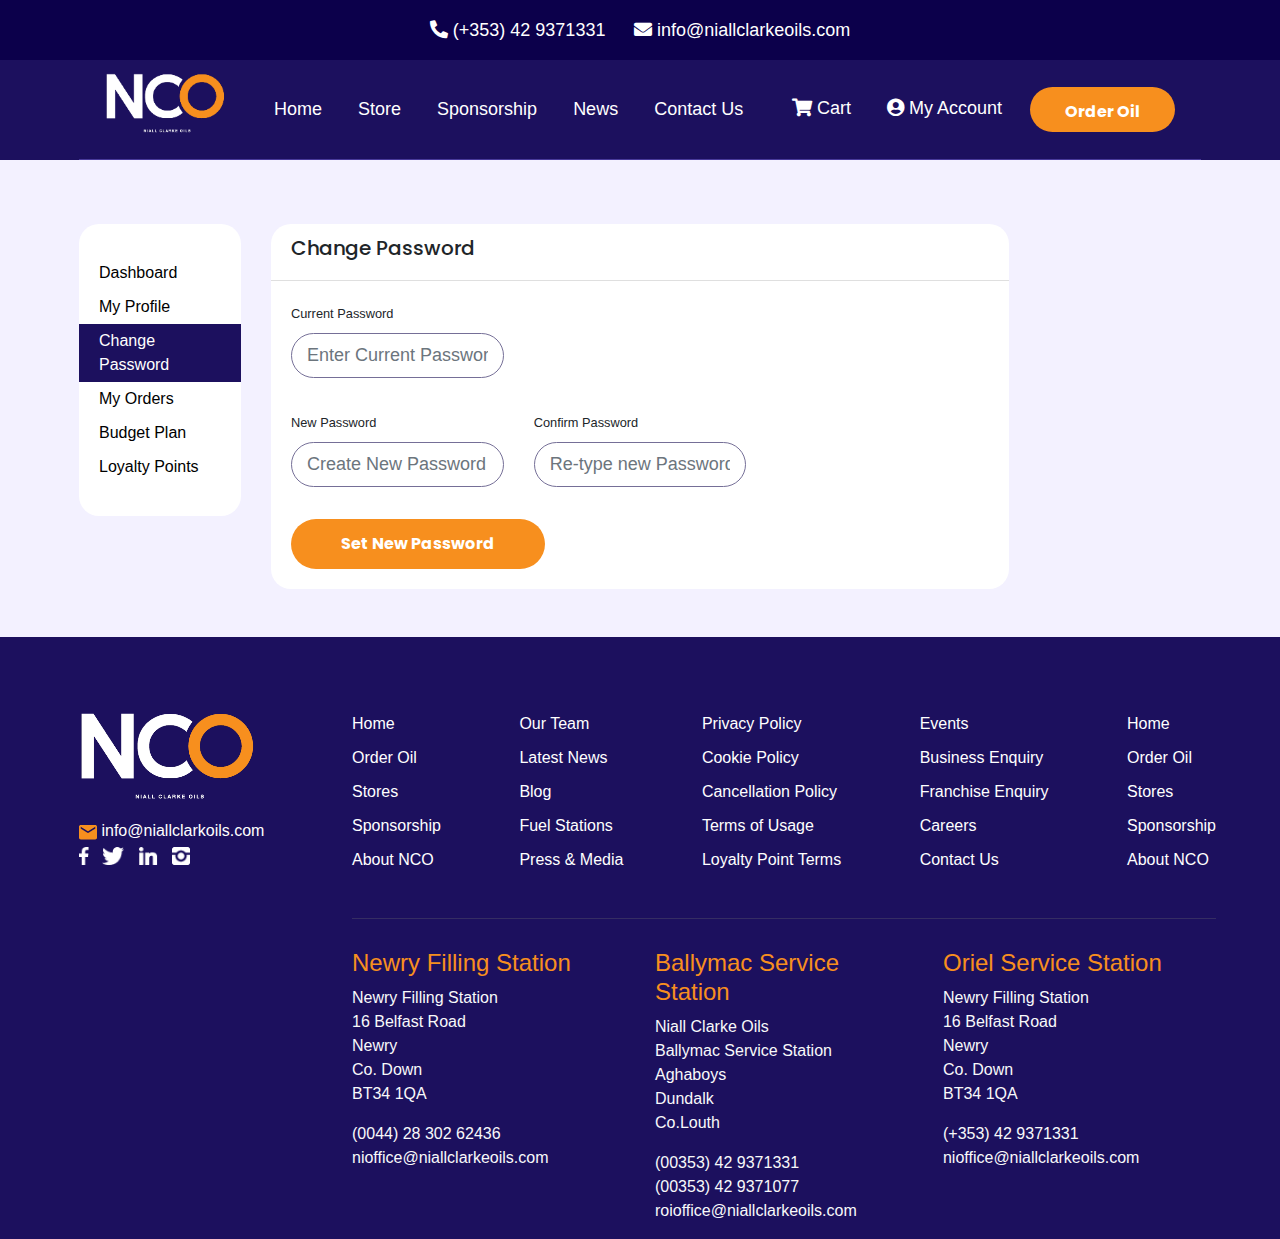
<file: change-password.html>
<!DOCTYPE html>
<html lang="en">

<head>
    <meta charset="UTF-8">
    <meta http-equiv="X-UA-Compatible" content="IE=edge">
    <meta name="viewport" content="width=device-width, initial-scale=1.0">
    <link rel="preconnect" href="https://fonts.googleapis.com">
    <link rel="preconnect" href="https://fonts.gstatic.com" crossorigin>
    <link
        href="https://fonts.googleapis.com/css2?family=Open+Sans:wght@400;500;700&family=Poppins:wght@300;400;500;700&display=swap"
        rel="stylesheet">
    <link rel="stylesheet" href="https://cdnjs.cloudflare.com/ajax/libs/font-awesome/5.15.4/css/all.min.css">
    <link rel="stylesheet" href="assets/lib/bs/css/bootstrap.min.css" />
    <link rel="stylesheet" href="assets/css/style.css">
    <link rel="stylesheet" href="assets/css/media.css">
    <title>NCO - Login</title>
</head>

<body>
    <div id="wrapper" class="bg-lite">
        <!-- header -->
        <div id="topheader">
            <div class="row align-items-stretch">
                <div class="col-12 d-flex align-items-center justify-content-center">
                    <ul class="list-unstyled list-inline link-light hero-contact">
                        <li class="list-inline-item para-lg">
                            <a href="tel:+353429371331">
                                <i class="fa fa-phone-alt"></i>
                                <span class="d-none d-md-inline"> (+353) 42 9371331</span>
                                <span class="d-inline d-md-none"> Call Us</span>
                            </a>
                        </li>
                        <li class="list-inline-item para-lg ml-3">
                            <a href="mailto:info@niallclarkeoils.com">
                                <i class="fa fa-envelope"></i>
                                <span class="d-none d-md-inline"> info@niallclarkeoils.com </span>
                                <span class="d-inline d-md-none">Email Us</span>
                            </a>
                        </li>
                    </ul>
                </div>
            </div>
        </div>
        <!-- header -->
        <header class="bg-p">
            <div class="container">
                <nav class="navbar navbar-expand-xl navbar-light bg-transparent">
                    <a class="navbar-brand" href="#"><img src="assets/images/logo.png" alt=""></a>
                    <div>
                        <button class="navbar-toggler" type="button">
                            <span class=""><img src="assets/images/cart.png" alt=""></span>
                        </button>
                        <button class="navbar-toggler mobile-oilorderbtn" type="button">
                            <span class=""><img src="assets/images/oil-bottle.png" alt=""></span>
                        </button>
                        <button class="navbar-toggler" type="button" data-toggle="collapse"
                            data-target="#navbarSupportedContent" aria-controls="navbarSupportedContent"
                            aria-expanded="false" aria-label="Toggle navigation">
                            <span><img src="assets/images/menu.png" alt=""></span>
                        </button>
                    </div>

                    <div class="collapse navbar-collapse para-lg" id="navbarSupportedContent">
                        <ul class="navbar-nav mr-auto">
                            <li class="nav-item active">
                                <a class="nav-link" href="#">Home</a>
                            </li>
                            <li class="nav-item">
                                <a class="nav-link" href="#">Store</a>
                            </li>
                            <li class="nav-item">
                                <a class="nav-link" href="#">Sponsorship</a>
                            </li>
                            <li class="nav-item">
                                <a class="nav-link" href="#">News</a>
                            </li>
                            <li class="nav-item">
                                <a class="nav-link" href="#">Contact Us</a>
                            </li>
                            <!-- <li class="nav-item dropdown">
                            <a class="nav-link dropdown-toggle" href="#" id="navbarDropdown" role="button"
                                data-toggle="dropdown" aria-haspopup="true" aria-expanded="false">
                                Dropdown
                            </a>
                            <div class="dropdown-menu" aria-labelledby="navbarDropdown">
                                <a class="dropdown-item" href="#">Action</a>
                                <a class="dropdown-item" href="#">Another action</a>
                                <div class="dropdown-divider"></div>
                                <a class="dropdown-item" href="#">Something else here</a>
                            </div>
                        </li> -->
                        </ul>
                        <ul class="navbar-nav ml-auto">
                            <li class="nav-item active">
                                <a class="nav-link" href="#"> <i class="fa fa-shopping-cart"></i> Cart</a>
                            </li>
                            <li class="nav-item">
                                <a class="nav-link" href="#"> <i class="fa fa-user-circle"></i> <span class=""> My
                                        Account</span></a>
                            </li>
                            <li class="nav-item">
                                <a class="btn btn-s btn-nav pop-lite" href="#">Order Oil</a>
                            </li>
                    </div>
                </nav>
            </div>
        </header>
        <!--  -->
        <div class="container shrinked">
            <div class="row">
                <div class="col-12 col-md-4 col-lg-2 mb-3">
                    <div class="card">
                        <ul class="list-unstyled py-3 db-sidebar my-3">
                            <li><a href="dashboard.html">Dashboard</a></li>
                            <li><a href="profile.html">My Profile</a></li>
                            <li><a href="change-password.html" class="active">Change Password</a></li>
                            <li><a href="orders.html">My Orders</a></li>
                            <li><a href="budget-plan.html">Budget Plan</a></li>
                            <li><a href="loyalty-points.html">Loyalty Points</a></li>
                        </ul>
                    </div>
                </div>
                <div class="col-12 col-md-8">
                    <div class="card">
                        <div class="card-header">
                            <div class="db-card-heading">
                                <h5>Change Password</h5>
                            </div>
                        </div>
                        <div class="card-body">
                            <div class="row">
                                <div class="col-12">
                                    <div class="row">
                                        <div class="col-12 col-lg-4">
                                            <div class="form-group">
                                                <label for=""> <small> Current Password </small></label>
                                                <input type="password" class="form-control" placeholder="Enter Current Password">
                                            </div>
                                        </div>
                                    </div>
                                    <div class="row my-3">
                                        <div class="col-12 col-lg-4">
                                            <div class="form-group">
                                                <label for=""> <small> New Password </small></label>
                                                <input type="password" class="form-control" placeholder="Create New Password">
                                            </div>
                                        </div>
                                        <div class="col-12 col-lg-4">
                                            <div class="form-group">
                                                <label for=""> <small> Confirm Password </small></label>
                                                <input type="password" class="form-control" placeholder="Re-type new Password">
                                            </div>
                                        </div>
                                    </div>
                                    <div class="row">
                                        <div class="col-12">
                                            <button class="btn btn-s">Set New Password</button>
                                        </div>
                                    </div>
                                </div>                                
                            </div>
                        </div>
                    </div>
                </div>
            </div>
        </div>
        <!-- footer -->
        <footer class="bg-p mt-5">
            <div class="container shrinked">
                <div class="row">
                    <!-- footer logo and social links -->
                    <div class="col-12 col-md-12 col-lg-3 footer-left">
                        <div id="footerbrand">
                            <img src="assets/images/logo.png" alt="">
                        </div>
                        <img src="assets/images/email.png" alt=""> <a
                            href="mailto:info@niallclarkoils.com">info@niallclarkoils.com</a>
                        <ul class="list-inline">
                            <li class="list-inline-item"><a href="javascript:void(0);"> <img
                                        src="assets/images/facebook.png" alt=""> </a></li>
                            <li class="list-inline-item"><a href="javascript:void(0);"> <img
                                        src="assets/images/twitter.png" alt=""> </a></li>
                            <li class="list-inline-item"><a href="javascript:void(0);"> <img
                                        src="assets/images/linkedin.png" alt=""> </a></li>
                            <li class="list-inline-item"><a href="javascript:void(0);"> <img
                                        src="assets/images/instagramfour.png" alt=""> </a></li>
                        </ul>
                    </div>
                    <!-- Footer Links -->
                    <div class="col-12 col-md-12 col-lg-9">
                        <div class="row footer-top justify-content-between">
                            <div class="footerlist">
                                <ul class="list-unstyled link-light">
                                    <li><a href="javascript:void(0);">Home</a></li>
                                    <li><a href="javascript:void(0);">Order Oil</a></li>
                                    <li><a href="javascript:void(0);">Stores</a></li>
                                    <li><a href="javascript:void(0);">Sponsorship</a></li>
                                    <li><a href="javascript:void(0);">About NCO</a></li>
                                </ul>
                            </div>
                            <!--  -->
                            <div class="footerlist">
                                <ul class="list-unstyled link-light">
                                    <li><a href="javascript:void(0);">Our Team</a></li>
                                    <li><a href="javascript:void(0);">Latest News</a></li>
                                    <li><a href="javascript:void(0);">Blog</a></li>
                                    <li><a href="javascript:void(0);">Fuel Stations</a></li>
                                    <li><a href="javascript:void(0);">Press & Media</a></li>
                                </ul>
                            </div>
                            <!--  -->
                            <div class="footerlist">
                                <ul class="list-unstyled link-light">
                                    <li><a href="javascript:void(0);">Privacy Policy</a></li>
                                    <li><a href="javascript:void(0);">Cookie Policy</a></li>
                                    <li><a href="javascript:void(0);">Cancellation Policy</a></li>
                                    <li><a href="javascript:void(0);">Terms of Usage</a></li>
                                    <li><a href="javascript:void(0);">Loyalty Point Terms</a></li>
                                </ul>
                            </div>
                            <!--  -->
                            <div class="footerlist">
                                <ul class="list-unstyled link-light">
                                    <li><a href="javascript:void(0);">Events</a></li>
                                    <li><a href="javascript:void(0);">Business Enquiry</a></li>
                                    <li><a href="javascript:void(0);">Franchise Enquiry</a></li>
                                    <li><a href="javascript:void(0);">Careers</a></li>
                                    <li><a href="javascript:void(0);">Contact Us</a></li>
                                </ul>
                            </div>
                            <!--  -->
                            <div class="footerlist">
                                <ul class="list-unstyled link-light">
                                    <li><a href="javascript:void(0);">Home</a></li>
                                    <li><a href="javascript:void(0);">Order Oil</a></li>
                                    <li><a href="javascript:void(0);">Stores</a></li>
                                    <li><a href="javascript:void(0);">Sponsorship</a></li>
                                    <li><a href="javascript:void(0);">About NCO</a></li>
                                </ul>
                            </div>
                            <!--  -->
                        </div>
                        <div class="row footer-bottom text-light">
                            <div class="col-12 col-md-4 px-0">
                                <h4 class="txt-s">Newry Filling Station</h4>
                                <p>
                                    Newry Filling Station <br> 16 Belfast Road <br> Newry <br> Co. Down <br> BT34 1QA
                                </p>
                                <p>
                                    (0044) 28 302 62436 <br> nioffice@niallclarkeoils.com
                                </p>
                            </div>
                            <!--  -->
                            <div class="col-12 col-md-4">
                                <h4 class="txt-s">Ballymac Service Station</h4>
                                <p>
                                    Niall Clarke Oils <br> Ballymac Service Station <br> Aghaboys <br> Dundalk <br>
                                    Co.Louth
                                </p>
                                <p>
                                    (00353) 42 9371331 <br> (00353) 42 9371077 <br> roioffice@niallclarkeoils.com
                                </p>
                            </div>
                            <!--  -->
                            <div class="col-12 col-md-4">
                                <h4 class="txt-s">Oriel Service Station</h4>
                                <p>
                                    Newry Filling Station <br> 16 Belfast Road <br> Newry <br> Co. Down <br> BT34 1QA
                                </p>
                                <p>
                                    (+353) 42 9371331 <br> nioffice@niallclarkeoils.com
                                </p>
                            </div>
                            <!--  -->
                        </div>
                    </div>
                </div>
            </div>
        </footer>
    </div>
</body>

</html>
</file>
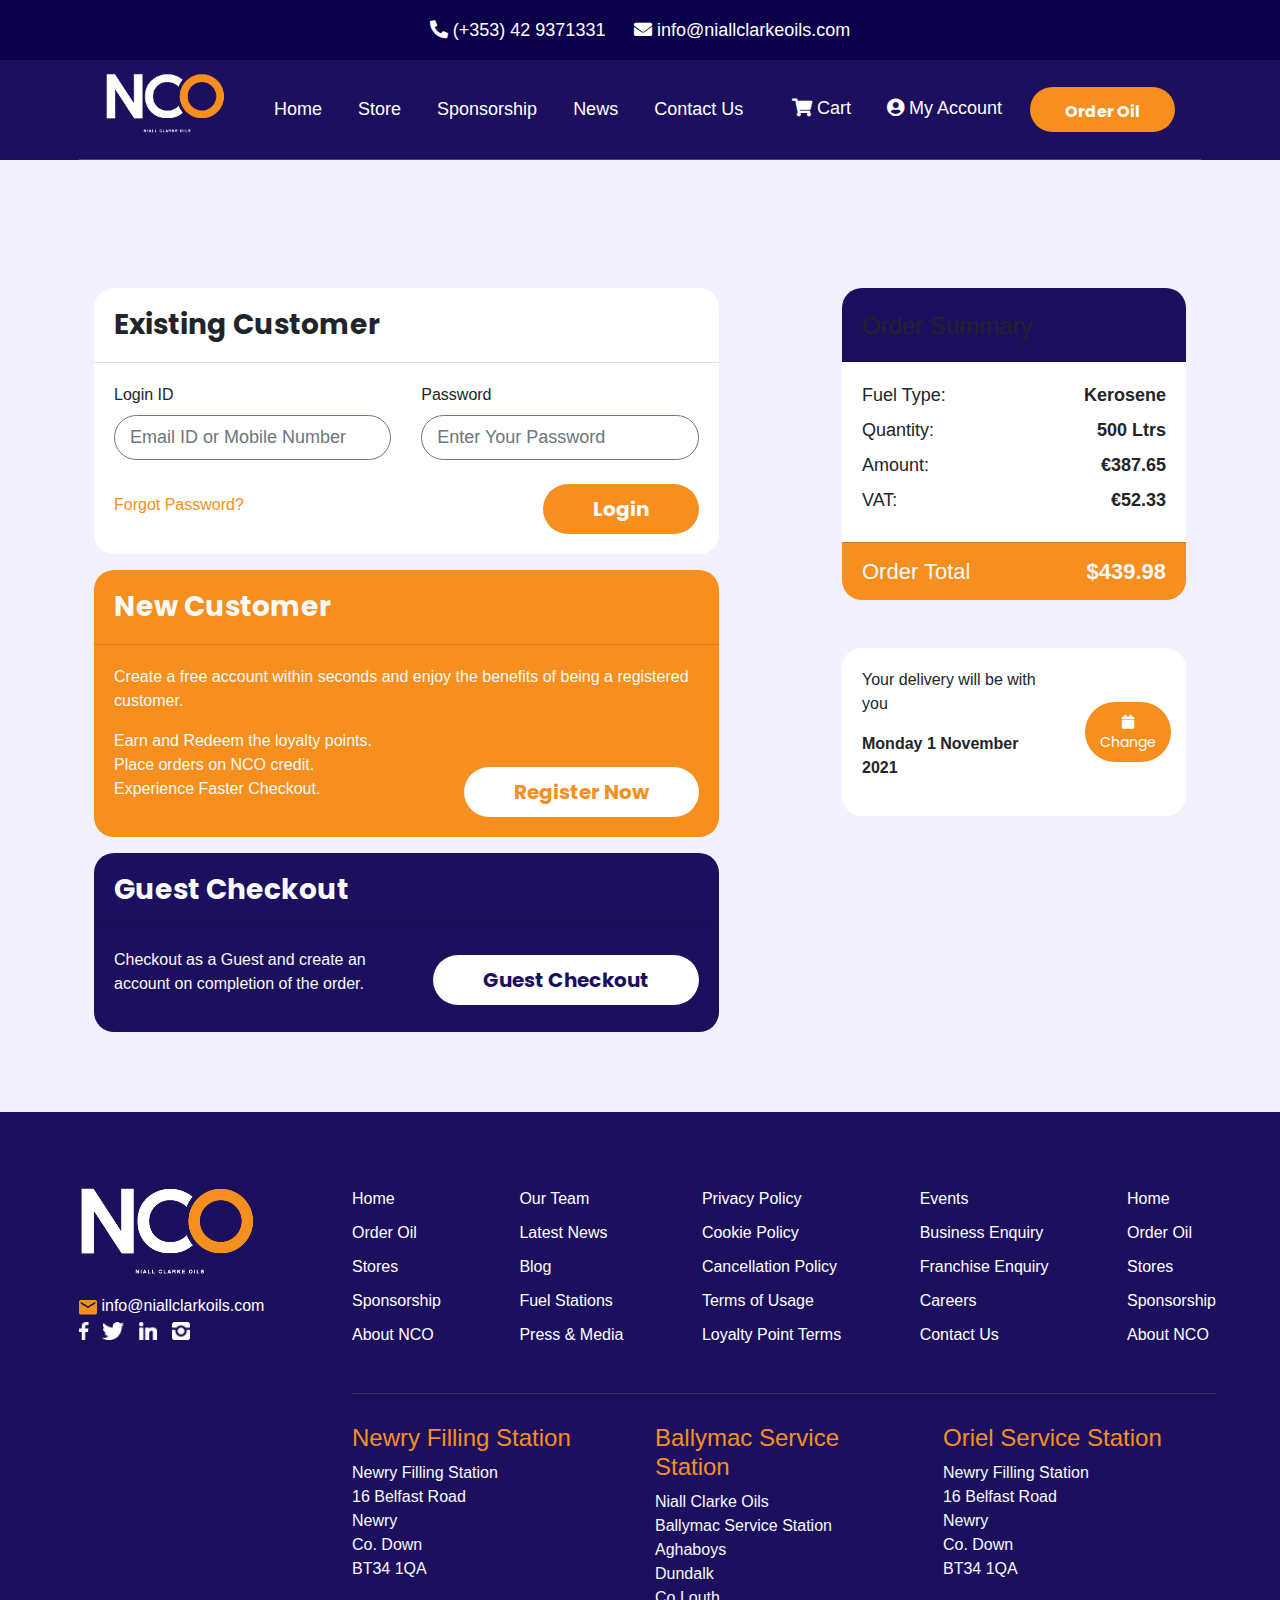
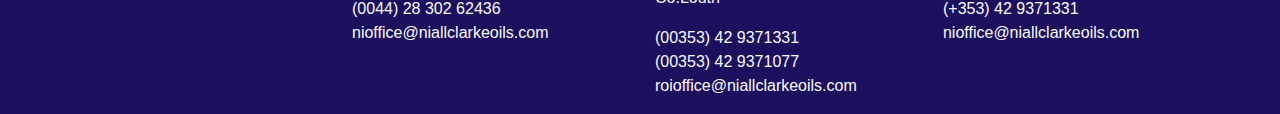
<file: checkout-login.html>
<!DOCTYPE html>
<html lang="en">

<head>
    <meta charset="UTF-8">
    <meta http-equiv="X-UA-Compatible" content="IE=edge">
    <meta name="viewport" content="width=device-width, initial-scale=1.0">
    <link rel="preconnect" href="https://fonts.googleapis.com">
    <link rel="preconnect" href="https://fonts.gstatic.com" crossorigin>
    <link
        href="https://fonts.googleapis.com/css2?family=Open+Sans:wght@400;500;700&family=Poppins:wght@300;400;500;700&display=swap"
        rel="stylesheet">
    <link rel="stylesheet" href="https://cdnjs.cloudflare.com/ajax/libs/font-awesome/5.15.4/css/all.min.css">
    <link rel="stylesheet" href="assets/lib/bs/css/bootstrap.min.css" />
    <link rel="stylesheet" href="assets/css/style.css">
    <link rel="stylesheet" href="assets/css/media.css">
    <title>NCO - Login</title>
</head>

<body>
    <div id="wrapper" class="bg-lite">
        <!-- header -->
        <div id="topheader">
            <div class="row align-items-stretch">
                <div class="col-12 d-flex align-items-center justify-content-center">
                    <ul class="list-unstyled list-inline link-light hero-contact">
                        <li class="list-inline-item para-lg">
                            <a href="tel:+353429371331">
                                <i class="fa fa-phone-alt"></i>
                                <span class="d-none d-md-inline"> (+353) 42 9371331</span>
                                <span class="d-inline d-md-none"> Call Us</span>
                            </a>
                        </li>
                        <li class="list-inline-item para-lg ml-3">
                            <a href="mailto:info@niallclarkeoils.com">
                                <i class="fa fa-envelope"></i>
                                <span class="d-none d-md-inline"> info@niallclarkeoils.com </span>
                                <span class="d-inline d-md-none">Email Us</span>
                            </a>
                        </li>
                    </ul>
                </div>
            </div>
        </div>
        <!-- header -->
        <header class="bg-p">
            <div class="container">
                <nav class="navbar navbar-expand-xl navbar-light bg-transparent">
                    <a class="navbar-brand" href="#"><img src="assets/images/logo.png" alt=""></a>
                    <div>
                        <button class="navbar-toggler" type="button">
                            <span class=""><img src="assets/images/cart.png" alt=""></span>
                        </button>
                        <button class="navbar-toggler mobile-oilorderbtn" type="button">
                            <span class=""><img src="assets/images/oil-bottle.png" alt=""></span>
                        </button>
                        <button class="navbar-toggler" type="button" data-toggle="collapse"
                            data-target="#navbarSupportedContent" aria-controls="navbarSupportedContent"
                            aria-expanded="false" aria-label="Toggle navigation">
                            <span><img src="assets/images/menu.png" alt=""></span>
                        </button>
                    </div>

                    <div class="collapse navbar-collapse para-lg" id="navbarSupportedContent">
                        <ul class="navbar-nav mr-auto">
                            <li class="nav-item active">
                                <a class="nav-link" href="#">Home</a>
                            </li>
                            <li class="nav-item">
                                <a class="nav-link" href="#">Store</a>
                            </li>
                            <li class="nav-item">
                                <a class="nav-link" href="#">Sponsorship</a>
                            </li>
                            <li class="nav-item">
                                <a class="nav-link" href="#">News</a>
                            </li>
                            <li class="nav-item">
                                <a class="nav-link" href="#">Contact Us</a>
                            </li>
                            <!-- <li class="nav-item dropdown">
                            <a class="nav-link dropdown-toggle" href="#" id="navbarDropdown" role="button"
                                data-toggle="dropdown" aria-haspopup="true" aria-expanded="false">
                                Dropdown
                            </a>
                            <div class="dropdown-menu" aria-labelledby="navbarDropdown">
                                <a class="dropdown-item" href="#">Action</a>
                                <a class="dropdown-item" href="#">Another action</a>
                                <div class="dropdown-divider"></div>
                                <a class="dropdown-item" href="#">Something else here</a>
                            </div>
                        </li> -->
                        </ul>
                        <ul class="navbar-nav ml-auto">
                            <li class="nav-item active">
                                <a class="nav-link" href="#"> <i class="fa fa-shopping-cart"></i> Cart</a>
                            </li>
                            <li class="nav-item">
                                <a class="nav-link" href="#"> <i class="fa fa-user-circle"></i> <span class=""> My
                                        Account</span></a>
                            </li>
                            <li class="nav-item">
                                <a class="btn btn-s btn-nav pop-lite" href="#">Order Oil</a>
                            </li>
                    </div>
                </nav>
            </div>
        </header>
        <!--  -->
        <div class="container shrinked">
            <div class="row my-5e">
                <div class="col-12 col-md-7">
                    <div class="card mt-5 mt-4">
                        <div class="card-header py-3">Existing Customer</div>
                        <div class="card-body">
                            <form action="" name="loginForm" id="loginForm"></form>
                            <div class="row">
                                <div class="col-12 col-md-6">
                                    <div class="form-group">
                                        <label for="">Login ID</label>
                                        <input type="text" class="form-control" placeholder="Email ID or Mobile Number">
                                    </div>
                                </div>
                                <div class="col-12 col-md-6">
                                    <div class="form-group">
                                        <label for="">Password</label>
                                        <input type="password" class="form-control" placeholder="Enter Your Password">
                                    </div>
                                </div>
                                <div class="col-12 col-md-6 d-flex align-items-center">
                                    <a href="javascript:void(0)">Forgot Password?</a>
                                </div>
                                <div class="col-12 col-md-6 text-right mt-2">
                                    <button class="btn btn-s para-xl">Login</button>
                                </div>
                            </div>
                            </form>
                        </div>
                    </div>
                    <!--  -->
                    <div class="card bg-s text-light mt-3">
                        <div class="card-header py-3">New Customer</div>
                        <div class="card-body">
                            <p>
                                Create a free account within seconds and enjoy the benefits of being a registered
                                customer.
                            </p>
                            <div class="row">
                                <div class="col-12 col-md-6">
                                    <ul class="list-unstyled">
                                        <li>Earn and Redeem the loyalty points.</li>
                                        <li>Place orders on NCO credit.</li>
                                        <li>Experience Faster Checkout.</li>
                                    </ul>
                                </div>
                                <div class="col-12 col-md-6 d-flex justify-content-end align-items-end">
                                    <button class="btn btn-light-s para-xl">Register Now</button>
                                </div>
                            </div>
                        </div>
                    </div>
                    <!--  -->
                    <div class="card bg-p text-light mt-3">
                        <div class="card-header py-3">Guest Checkout</div>
                        <div class="card-body">
                            <div class="row">
                                <div class="col-12 col-md-6">
                                    <p>
                                        Checkout as a Guest and create an account on completion of the order.
                                    </p>
                                </div>
                                <div class="col-12 col-md-6 d-flex justify-content-end align-items-center">
                                    <button class="btn btn-light-p para-xl">Guest Checkout</button>
                                </div>
                            </div>
                        </div>
                    </div>
                    <!--  -->
                </div>
                <div class="col-12 col-md-4 offset-1">
                    <div class="card mt-5">
                        <div class="card-header bg-p pt-4">
                            <h4>Order Summary</h4>
                        </div>
                        <div class="card-body">
                            <div class="row para-lg">
                                <div class="col-6 mb-2">Fuel Type:</div>
                                <div class="col-6 text-right"> <strong>Kerosene</strong> </div>
                                <!--  -->
                                <div class="col-6 mb-2">Quantity:</div>
                                <div class="col-6 text-right"> <strong>500 Ltrs</strong> </div>
                                <!--  -->
                                <div class="col-6 mb-2">Amount:</div>
                                <div class="col-6 text-right"> <strong>€387.65</strong> </div>
                                <!--  -->
                                <div class="col-6 mb-2">VAT:</div>
                                <div class="col-6 text-right"> <strong>€52.33</strong> </div>
                                <!--  -->
                            </div>
                        </div>
                        <div class="card-footer bg-s">
                            <div class="row h-s text-light">
                                <div class="col-6">Order Total</div>
                                <div class="col-6 text-right"> <strong>$439.98</strong></div>
                            </div>
                        </div>
                    </div>
                    <!--  -->
                    <div class="card mt-5">
                        <div class="card-body">
                            <div class="row">                                
                                <div class="col-8">
                                    <p>Your delivery will be with you</p>
                                    <p><strong>Monday 1 November 2021</strong></p>
                                </div>
                                <div class="col-4 d-flex align-items-center">
                                    <button class="btn btn-s btn-auto btn-mini"><i class="fa fa-calendar"></i> Change</button>
                                </div>
                            </div>
                        </div>
                    </div>
                </div>
            </div>
        </div>
        <!-- footer -->
        <footer class="bg-p mt-5">
            <div class="container shrinked">
                <div class="row">
                    <!-- footer logo and social links -->
                    <div class="col-12 col-md-12 col-lg-3 footer-left">
                        <div id="footerbrand">
                            <img src="assets/images/logo.png" alt="">
                        </div>
                        <img src="assets/images/email.png" alt=""> <a
                            href="mailto:info@niallclarkoils.com">info@niallclarkoils.com</a>
                        <ul class="list-inline">
                            <li class="list-inline-item"><a href="javascript:void(0);"> <img
                                        src="assets/images/facebook.png" alt=""> </a></li>
                            <li class="list-inline-item"><a href="javascript:void(0);"> <img
                                        src="assets/images/twitter.png" alt=""> </a></li>
                            <li class="list-inline-item"><a href="javascript:void(0);"> <img
                                        src="assets/images/linkedin.png" alt=""> </a></li>
                            <li class="list-inline-item"><a href="javascript:void(0);"> <img
                                        src="assets/images/instagramfour.png" alt=""> </a></li>
                        </ul>
                    </div>
                    <!-- Footer Links -->
                    <div class="col-12 col-md-12 col-lg-9">
                        <div class="row footer-top justify-content-between">
                            <div class="footerlist">
                                <ul class="list-unstyled link-light">
                                    <li><a href="javascript:void(0);">Home</a></li>
                                    <li><a href="javascript:void(0);">Order Oil</a></li>
                                    <li><a href="javascript:void(0);">Stores</a></li>
                                    <li><a href="javascript:void(0);">Sponsorship</a></li>
                                    <li><a href="javascript:void(0);">About NCO</a></li>
                                </ul>
                            </div>
                            <!--  -->
                            <div class="footerlist">
                                <ul class="list-unstyled link-light">
                                    <li><a href="javascript:void(0);">Our Team</a></li>
                                    <li><a href="javascript:void(0);">Latest News</a></li>
                                    <li><a href="javascript:void(0);">Blog</a></li>
                                    <li><a href="javascript:void(0);">Fuel Stations</a></li>
                                    <li><a href="javascript:void(0);">Press & Media</a></li>
                                </ul>
                            </div>
                            <!--  -->
                            <div class="footerlist">
                                <ul class="list-unstyled link-light">
                                    <li><a href="javascript:void(0);">Privacy Policy</a></li>
                                    <li><a href="javascript:void(0);">Cookie Policy</a></li>
                                    <li><a href="javascript:void(0);">Cancellation Policy</a></li>
                                    <li><a href="javascript:void(0);">Terms of Usage</a></li>
                                    <li><a href="javascript:void(0);">Loyalty Point Terms</a></li>
                                </ul>
                            </div>
                            <!--  -->
                            <div class="footerlist">
                                <ul class="list-unstyled link-light">
                                    <li><a href="javascript:void(0);">Events</a></li>
                                    <li><a href="javascript:void(0);">Business Enquiry</a></li>
                                    <li><a href="javascript:void(0);">Franchise Enquiry</a></li>
                                    <li><a href="javascript:void(0);">Careers</a></li>
                                    <li><a href="javascript:void(0);">Contact Us</a></li>
                                </ul>
                            </div>
                            <!--  -->
                            <div class="footerlist">
                                <ul class="list-unstyled link-light">
                                    <li><a href="javascript:void(0);">Home</a></li>
                                    <li><a href="javascript:void(0);">Order Oil</a></li>
                                    <li><a href="javascript:void(0);">Stores</a></li>
                                    <li><a href="javascript:void(0);">Sponsorship</a></li>
                                    <li><a href="javascript:void(0);">About NCO</a></li>
                                </ul>
                            </div>
                            <!--  -->
                        </div>
                        <div class="row footer-bottom text-light">
                            <div class="col-12 col-md-4 px-0">
                                <h4 class="txt-s">Newry Filling Station</h4>
                                <p>
                                    Newry Filling Station <br> 16 Belfast Road <br> Newry <br> Co. Down <br> BT34 1QA
                                </p>
                                <p>
                                    (0044) 28 302 62436 <br> nioffice@niallclarkeoils.com
                                </p>
                            </div>
                            <!--  -->
                            <div class="col-12 col-md-4">
                                <h4 class="txt-s">Ballymac Service Station</h4>
                                <p>
                                    Niall Clarke Oils <br> Ballymac Service Station <br> Aghaboys <br> Dundalk <br>
                                    Co.Louth
                                </p>
                                <p>
                                    (00353) 42 9371331 <br> (00353) 42 9371077 <br> roioffice@niallclarkeoils.com
                                </p>
                            </div>
                            <!--  -->
                            <div class="col-12 col-md-4">
                                <h4 class="txt-s">Oriel Service Station</h4>
                                <p>
                                    Newry Filling Station <br> 16 Belfast Road <br> Newry <br> Co. Down <br> BT34 1QA
                                </p>
                                <p>
                                    (+353) 42 9371331 <br> nioffice@niallclarkeoils.com
                                </p>
                            </div>
                            <!--  -->
                        </div>
                    </div>
                </div>
            </div>
        </footer>
    </div>
</body>

</html>
</file>
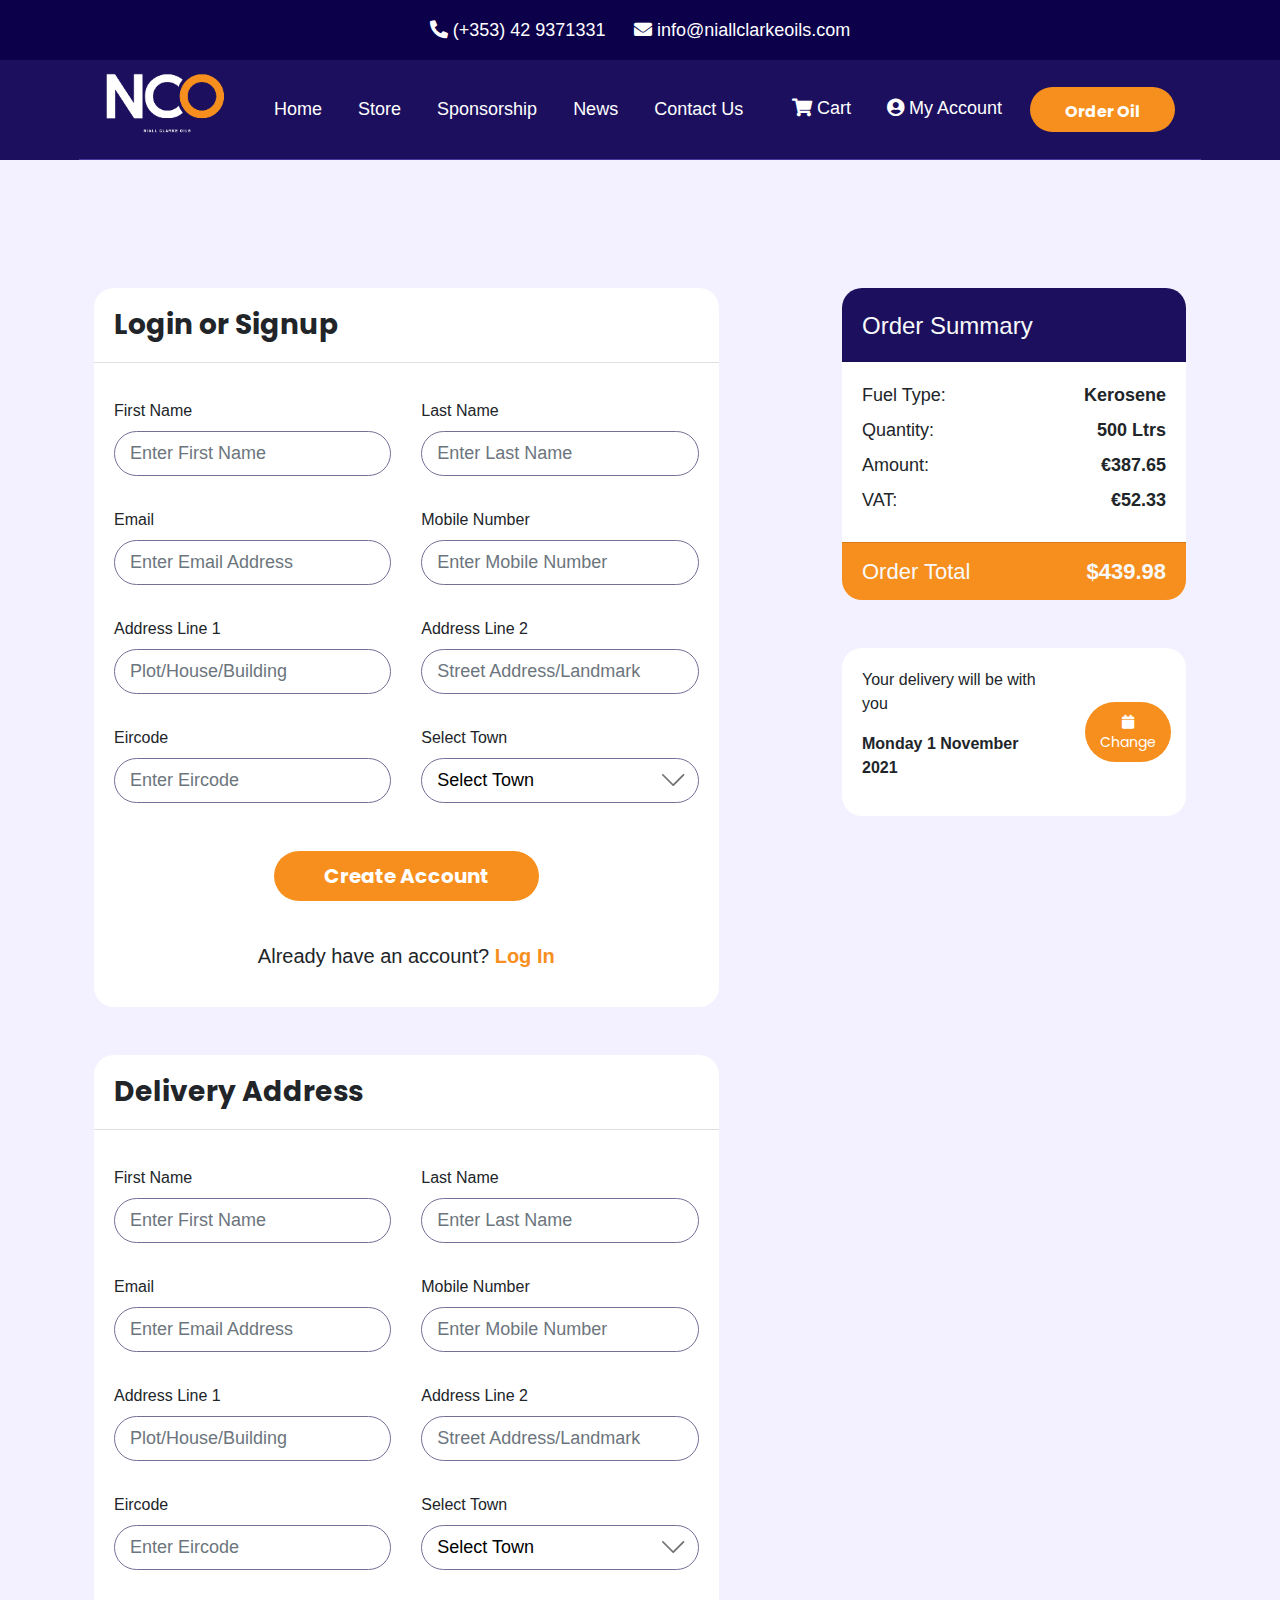
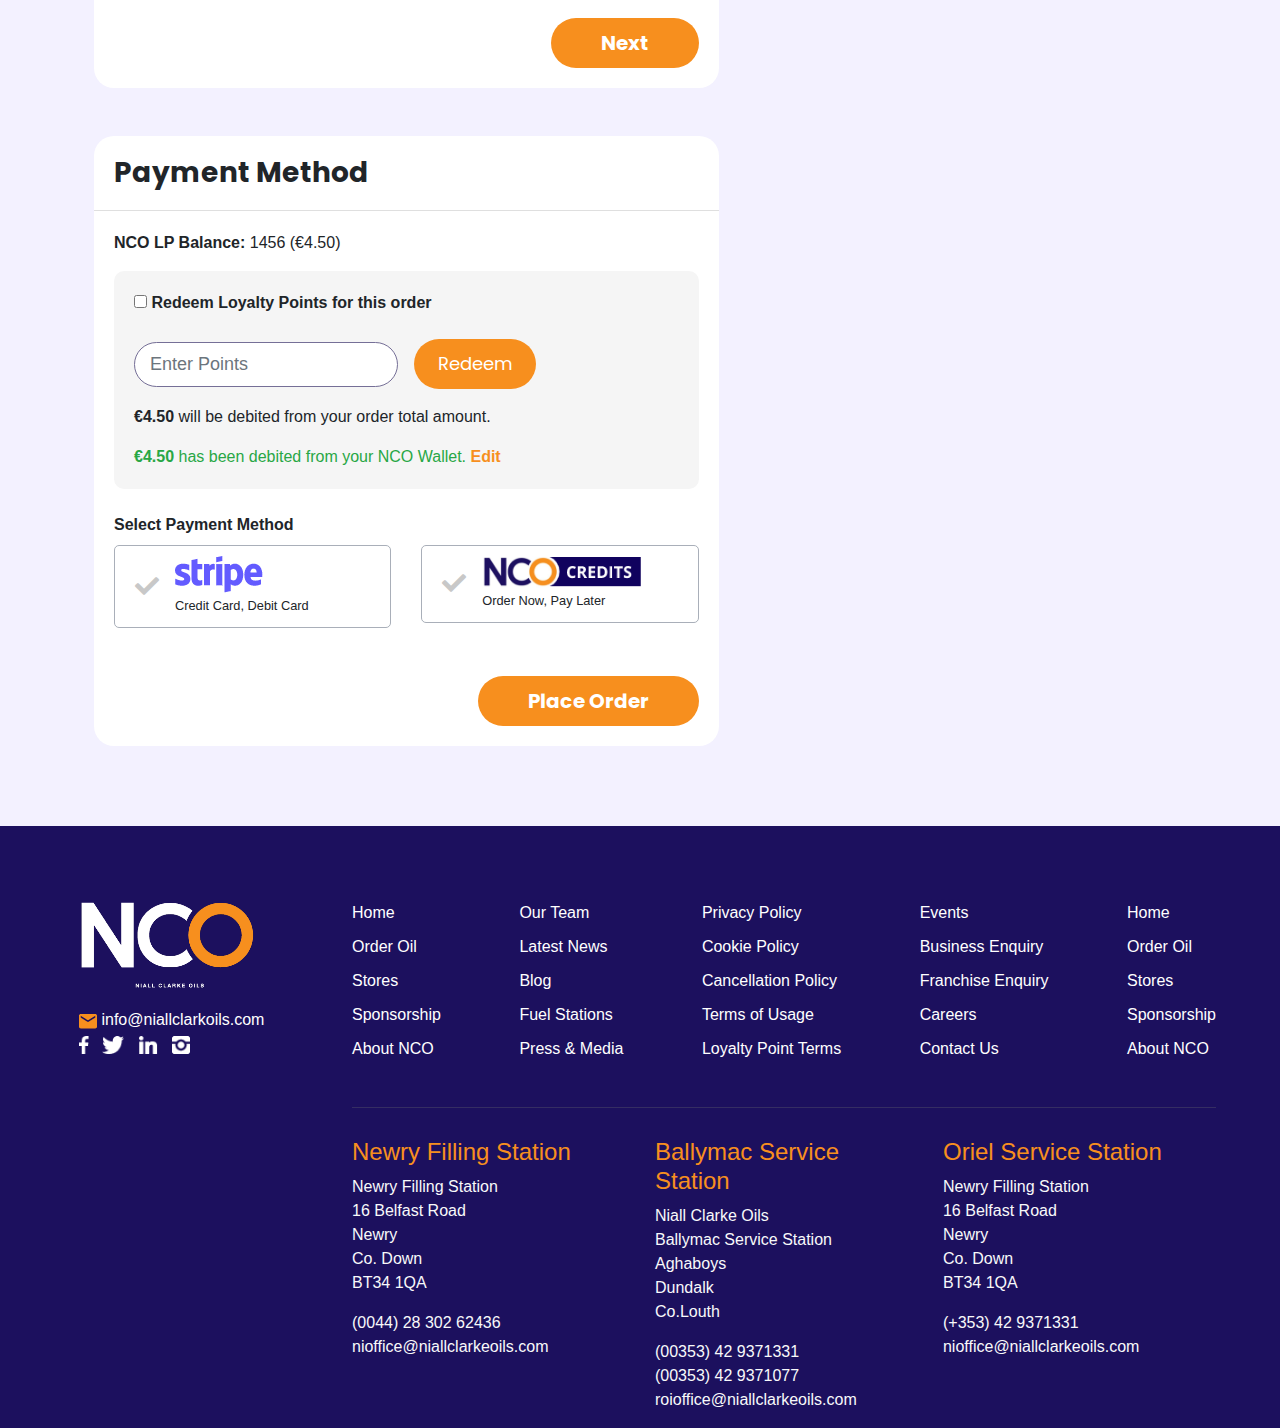
<file: checkout.html>
<!DOCTYPE html>
<html lang="en">

<head>
    <meta charset="UTF-8">
    <meta http-equiv="X-UA-Compatible" content="IE=edge">
    <meta name="viewport" content="width=device-width, initial-scale=1.0">
    <link rel="preconnect" href="https://fonts.googleapis.com">
    <link rel="preconnect" href="https://fonts.gstatic.com" crossorigin>
    <link
        href="https://fonts.googleapis.com/css2?family=Open+Sans:wght@400;500;700&family=Poppins:wght@300;400;500;700&display=swap"
        rel="stylesheet">
    <link rel="stylesheet" href="https://cdnjs.cloudflare.com/ajax/libs/font-awesome/5.15.4/css/all.min.css">
    <link rel="stylesheet" href="assets/lib/bs/css/bootstrap.min.css" />
    <link rel="stylesheet" href="assets/css/style.css">
    <link rel="stylesheet" href="assets/css/media.css">
    <title>NCO - Login</title>
</head>

<body>
    <div id="wrapper" class="bg-lite">
        <!-- header -->
        <div id="topheader">
            <div class="row align-items-stretch">
                <div class="col-12 d-flex align-items-center justify-content-center">
                    <ul class="list-unstyled list-inline link-light hero-contact">
                        <li class="list-inline-item para-lg">
                            <a href="tel:+353429371331">
                                <i class="fa fa-phone-alt"></i>
                                <span class="d-none d-md-inline"> (+353) 42 9371331</span>
                                <span class="d-inline d-md-none"> Call Us</span>
                            </a>
                        </li>
                        <li class="list-inline-item para-lg ml-3">
                            <a href="mailto:info@niallclarkeoils.com">
                                <i class="fa fa-envelope"></i>
                                <span class="d-none d-md-inline"> info@niallclarkeoils.com </span>
                                <span class="d-inline d-md-none">Email Us</span>
                            </a>
                        </li>
                    </ul>
                </div>
            </div>
        </div>
        <!-- header -->
        <header class="bg-p">
            <div class="container">
                <nav class="navbar navbar-expand-xl navbar-light bg-transparent">
                    <a class="navbar-brand" href="#"><img src="assets/images/logo.png" alt=""></a>
                    <div>
                        <button class="navbar-toggler" type="button">
                            <span class=""><img src="assets/images/cart.png" alt=""></span>
                        </button>
                        <button class="navbar-toggler mobile-oilorderbtn" type="button">
                            <span class=""><img src="assets/images/oil-bottle.png" alt=""></span>
                        </button>
                        <button class="navbar-toggler" type="button" data-toggle="collapse"
                            data-target="#navbarSupportedContent" aria-controls="navbarSupportedContent"
                            aria-expanded="false" aria-label="Toggle navigation">
                            <span><img src="assets/images/menu.png" alt=""></span>
                        </button>
                    </div>

                    <div class="collapse navbar-collapse para-lg" id="navbarSupportedContent">
                        <ul class="navbar-nav mr-auto">
                            <li class="nav-item active">
                                <a class="nav-link" href="#">Home</a>
                            </li>
                            <li class="nav-item">
                                <a class="nav-link" href="#">Store</a>
                            </li>
                            <li class="nav-item">
                                <a class="nav-link" href="#">Sponsorship</a>
                            </li>
                            <li class="nav-item">
                                <a class="nav-link" href="#">News</a>
                            </li>
                            <li class="nav-item">
                                <a class="nav-link" href="#">Contact Us</a>
                            </li>
                            <!-- <li class="nav-item dropdown">
                            <a class="nav-link dropdown-toggle" href="#" id="navbarDropdown" role="button"
                                data-toggle="dropdown" aria-haspopup="true" aria-expanded="false">
                                Dropdown
                            </a>
                            <div class="dropdown-menu" aria-labelledby="navbarDropdown">
                                <a class="dropdown-item" href="#">Action</a>
                                <a class="dropdown-item" href="#">Another action</a>
                                <div class="dropdown-divider"></div>
                                <a class="dropdown-item" href="#">Something else here</a>
                            </div>
                        </li> -->
                        </ul>
                        <ul class="navbar-nav ml-auto">
                            <li class="nav-item active">
                                <a class="nav-link" href="#"> <i class="fa fa-shopping-cart"></i> Cart</a>
                            </li>
                            <li class="nav-item">
                                <a class="nav-link" href="#"> <i class="fa fa-user-circle"></i> <span class=""> My
                                        Account</span></a>
                            </li>
                            <li class="nav-item">
                                <a class="btn btn-s btn-nav pop-lite" href="#">Order Oil</a>
                            </li>
                    </div>
                </nav>
            </div>
        </header>
        <!--  -->
        <div class="container shrinked">
            <div class="row my-5e">
                <div class="col-12 col-md-7">
                    <div class="card mt-5 mt-4">
                        <div class="card-header py-3">Login or Signup</div>
                        <div class="card-body">
                            <form action="" name="checkoutSignupForm" id="checkoutSignupForm">
                                <div class="row">
                                    <div class="col-12 col-md-6 mt-3">
                                        <div class="form-group">
                                            <label for="">First Name</label>
                                            <input type="text" class="form-control" placeholder="Enter First Name">
                                        </div>
                                    </div>
                                    <!--  -->
                                    <div class="col-12 col-md-6 mt-3">
                                        <div class="form-group">
                                            <label for="">Last Name</label>
                                            <input type="text" class="form-control" placeholder="Enter Last Name">
                                        </div>
                                    </div>
                                    <!--  -->
                                    <div class="col-12 col-md-6 mt-3">
                                        <div class="form-group">
                                            <label for="">Email</label>
                                            <input type="email" class="form-control" placeholder="Enter Email Address">
                                        </div>
                                    </div>
                                    <!--  -->
                                    <div class="col-12 col-md-6 mt-3">
                                        <div class="form-group">
                                            <label for="">Mobile Number</label>
                                            <input type="text" class="form-control" placeholder="Enter Mobile Number">
                                        </div>
                                    </div>
                                    <!--  -->
                                    <div class="col-12 col-md-6 mt-3">
                                        <div class="form-group">
                                            <label for="">Address Line 1</label>
                                            <input type="text" class="form-control" placeholder="Plot/House/Building">
                                        </div>
                                    </div>
                                    <!--  -->
                                    <div class="col-12 col-md-6 mt-3">
                                        <div class="form-group">
                                            <label for="">Address Line 2</label>
                                            <input type="text" class="form-control"
                                                placeholder="Street Address/Landmark">
                                        </div>
                                    </div>
                                    <!--  -->
                                    <div class="col-12 col-md-6 mt-3">
                                        <div class="form-group">
                                            <label for="">Eircode</label>
                                            <input type="text" class="form-control" placeholder="Enter Eircode">
                                        </div>
                                    </div>
                                    <!--  -->
                                    <div class="col-12 col-md-6 mt-3">
                                        <div class="form-group">
                                            <label for="">Select Town</label>
                                            <select name="" id="" class="form-control">
                                                <option value="" selected disabled>Select Town</option>
                                                <option value="">Arklow</option>
                                                <option value="">Dublin</option>
                                            </select>
                                        </div>
                                    </div>
                                    <!--  -->
                                </div>
                                <!--  -->

                                <div class="row align-items-center mt-4">
                                    <div class="col-12 text-center mt-2">
                                        <button class="btn btn-s para-xl">Create Account</button>
                                    </div>
                                </div>
                                <div class="row mt-4">
                                    <div class="col-12 text-center para-xl my-3">
                                        Already have an account? <a href="signup.html"><strong>Log In</strong></a>
                                    </div>
                                </div>
                            </form>
                        </div>
                    </div>
                    <!--  -->
                    <div class="card mt-5 mt-4">
                        <div class="card-header py-3">Delivery Address</div>
                        <div class="card-body">
                            <form action="" name="checkoutSignupForm" id="checkoutSignupForm">
                                <div class="row">
                                    <div class="col-12 col-md-6 mt-3">
                                        <div class="form-group">
                                            <label for="">First Name</label>
                                            <input type="text" class="form-control" placeholder="Enter First Name">
                                        </div>
                                    </div>
                                    <!--  -->
                                    <div class="col-12 col-md-6 mt-3">
                                        <div class="form-group">
                                            <label for="">Last Name</label>
                                            <input type="text" class="form-control" placeholder="Enter Last Name">
                                        </div>
                                    </div>
                                    <!--  -->
                                    <div class="col-12 col-md-6 mt-3">
                                        <div class="form-group">
                                            <label for="">Email</label>
                                            <input type="email" class="form-control" placeholder="Enter Email Address">
                                        </div>
                                    </div>
                                    <!--  -->
                                    <div class="col-12 col-md-6 mt-3">
                                        <div class="form-group">
                                            <label for="">Mobile Number</label>
                                            <input type="text" class="form-control" placeholder="Enter Mobile Number">
                                        </div>
                                    </div>
                                    <!--  -->
                                    <div class="col-12 col-md-6 mt-3">
                                        <div class="form-group">
                                            <label for="">Address Line 1</label>
                                            <input type="text" class="form-control" placeholder="Plot/House/Building">
                                        </div>
                                    </div>
                                    <!--  -->
                                    <div class="col-12 col-md-6 mt-3">
                                        <div class="form-group">
                                            <label for="">Address Line 2</label>
                                            <input type="text" class="form-control"
                                                placeholder="Street Address/Landmark">
                                        </div>
                                    </div>
                                    <!--  -->
                                    <div class="col-12 col-md-6 mt-3">
                                        <div class="form-group">
                                            <label for="">Eircode</label>
                                            <input type="text" class="form-control" placeholder="Enter Eircode">
                                        </div>
                                    </div>
                                    <!--  -->
                                    <div class="col-12 col-md-6 mt-3">
                                        <div class="form-group">
                                            <label for="">Select Town</label>
                                            <select name="" id="" class="form-control">
                                                <option value="" selected disabled>Select Town</option>
                                                <option value="">Arklow</option>
                                                <option value="">Dublin</option>
                                            </select>
                                        </div>
                                    </div>
                                    <!--  -->
                                </div>
                                <!--  -->

                                <div class="row align-items-center mt-4">
                                    <div class="col-12 text-center mt-2 col-md-6 offset-md-6 text-md-right">
                                        <button class="btn btn-s para-xl"> Next</button>
                                    </div>
                                </div>
                            </form>
                        </div>
                    </div>
                    <!--  -->
                    <div class="card mt-5 mt-4">
                        <div class="card-header py-3"> Payment Method</div>
                        <div class="card-body">
                            <div class="row">
                                <div class="col-12">
                                    <p> <strong> NCO LP Balance: </strong> 1456 (€4.50)</p>
                                </div>
                                <div class="col-12">
                                    <div class="lpredeembox">
                                        <div class="form-group text-blugrey">
                                            <input type="checkbox" class="" name="lpredeem" id="lpredeem">
                                            <label for="lpredeem"><strong>Redeem Loyalty Points for this
                                                    order</strong></label>
                                        </div>
                                        <form action="" class="form-inline">
                                            <div class="form-group">
                                                <input type="text" class="form-control" name="lpoints"
                                                    placeholder="Enter Points">
                                            </div>
                                            <div class="form-group mx-sm-3">
                                                <button class="btn btn-s btn-mini px-4 para-lg"> Redeem</button>
                                            </div>
                                        </form>
                                        <div class="mt-3">
                                            <strong> €4.50 </strong> will be debited from your order total amount.
                                        </div>
                                        <div class="mt-3 text-success">
                                            <strong> €4.50 </strong> has been debited from your NCO Wallet. <a
                                                href="#"><strong>Edit</strong></a>
                                        </div>
                                    </div>
                                </div>
                            </div>
                            <!--  -->
                            <div class="row mt-4">
                                <div class="col-12"><strong>Select Payment Method</strong></div>
                                <div class="col-12 mt-2">
                                    <form action="">
                                        <div class="row">
                                            <div class="col-12 col-md-6">
                                                <div class="form-group paymethodbox">
                                                    <input type="radio" class="paymentradio d-none" name="paymentmethod"
                                                        id="stripe">
                                                    <label for="stripe" class="paymethod d-flex align-items-center">
                                                        <div class="d-inline-block pr-3 h-m"><i class="fa fa-check"></i>
                                                        </div>
                                                        <div class="d-inline-block">
                                                            <img src="assets/images/stripe.png" alt="">
                                                            <span class="d-block"><small>Credit Card, Debit
                                                                    Card</small></span>
                                                        </div>
                                                    </label>
                                                </div>
                                            </div>
                                            <div class="col-12 col-md-6">
                                                <div class="form-group paymethodbox">
                                                    <input type="radio" class="paymentradio d-none" name="paymentmethod"
                                                        id="ncocredit">
                                                    <label for="ncocredit" class="paymethod d-flex align-items-center">
                                                        <div class="d-inline-block pr-3 h-m"><i class="fa fa-check"></i>
                                                        </div>
                                                        <div class="d-inline-block">
                                                            <img src="assets/images/nco-credit.png" alt="">
                                                            <span class="d-block"><small>Order Now, Pay
                                                                    Later</small></span>
                                                        </div>
                                                    </label>
                                                </div>
                                            </div>
                                        </div>
                                    </form>
                                </div>
                            </div>
                            <!--  -->
                            <div class="row align-items-center mt-4">
                                <div class="col-12 text-center mt-2 col-md-6 offset-md-6 text-md-right">
                                    <button class="btn btn-s para-xl"> Place Order</button>
                                </div>
                            </div>
                        </div>
                    </div>
                    <!--  -->
                </div>
                <div class="col-12 col-md-4 offset-1">
                    <div class="card mt-5">
                        <div class="card-header bg-p pt-4 text-light">
                            <h4>Order Summary</h4>
                        </div>
                        <div class="card-body">
                            <div class="row para-lg">
                                <div class="col-6 mb-2">Fuel Type:</div>
                                <div class="col-6 text-right"> <strong>Kerosene</strong> </div>
                                <!--  -->
                                <div class="col-6 mb-2">Quantity:</div>
                                <div class="col-6 text-right"> <strong>500 Ltrs</strong> </div>
                                <!--  -->
                                <div class="col-6 mb-2">Amount:</div>
                                <div class="col-6 text-right"> <strong>€387.65</strong> </div>
                                <!--  -->
                                <div class="col-6 mb-2">VAT:</div>
                                <div class="col-6 text-right"> <strong>€52.33</strong> </div>
                                <!--  -->
                            </div>
                        </div>
                        <div class="card-footer bg-s">
                            <div class="row h-s text-light">
                                <div class="col-6">Order Total</div>
                                <div class="col-6 text-right"> <strong>$439.98</strong></div>
                            </div>
                        </div>
                    </div>
                    <!--  -->
                    <div class="card mt-5">
                        <div class="card-body">
                            <div class="row">
                                <div class="col-8">
                                    <p>Your delivery will be with you</p>
                                    <p><strong>Monday 1 November 2021</strong></p>
                                </div>
                                <div class="col-4 d-flex align-items-center">
                                    <button class="btn btn-s btn-auto btn-mini"><i class="fa fa-calendar"></i>
                                        Change</button>
                                </div>
                            </div>
                        </div>
                    </div>
                </div>
            </div>
        </div>
        <!-- footer -->
        <footer class="bg-p mt-5">
            <div class="container shrinked">
                <div class="row">
                    <!-- footer logo and social links -->
                    <div class="col-12 col-md-12 col-lg-3 footer-left">
                        <div id="footerbrand">
                            <img src="assets/images/logo.png" alt="">
                        </div>
                        <img src="assets/images/email.png" alt=""> <a
                            href="mailto:info@niallclarkoils.com">info@niallclarkoils.com</a>
                        <ul class="list-inline">
                            <li class="list-inline-item"><a href="javascript:void(0);"> <img
                                        src="assets/images/facebook.png" alt=""> </a></li>
                            <li class="list-inline-item"><a href="javascript:void(0);"> <img
                                        src="assets/images/twitter.png" alt=""> </a></li>
                            <li class="list-inline-item"><a href="javascript:void(0);"> <img
                                        src="assets/images/linkedin.png" alt=""> </a></li>
                            <li class="list-inline-item"><a href="javascript:void(0);"> <img
                                        src="assets/images/instagramfour.png" alt=""> </a></li>
                        </ul>
                    </div>
                    <!-- Footer Links -->
                    <div class="col-12 col-md-12 col-lg-9">
                        <div class="row footer-top justify-content-between">
                            <div class="footerlist">
                                <ul class="list-unstyled link-light">
                                    <li><a href="javascript:void(0);">Home</a></li>
                                    <li><a href="javascript:void(0);">Order Oil</a></li>
                                    <li><a href="javascript:void(0);">Stores</a></li>
                                    <li><a href="javascript:void(0);">Sponsorship</a></li>
                                    <li><a href="javascript:void(0);">About NCO</a></li>
                                </ul>
                            </div>
                            <!--  -->
                            <div class="footerlist">
                                <ul class="list-unstyled link-light">
                                    <li><a href="javascript:void(0);">Our Team</a></li>
                                    <li><a href="javascript:void(0);">Latest News</a></li>
                                    <li><a href="javascript:void(0);">Blog</a></li>
                                    <li><a href="javascript:void(0);">Fuel Stations</a></li>
                                    <li><a href="javascript:void(0);">Press & Media</a></li>
                                </ul>
                            </div>
                            <!--  -->
                            <div class="footerlist">
                                <ul class="list-unstyled link-light">
                                    <li><a href="javascript:void(0);">Privacy Policy</a></li>
                                    <li><a href="javascript:void(0);">Cookie Policy</a></li>
                                    <li><a href="javascript:void(0);">Cancellation Policy</a></li>
                                    <li><a href="javascript:void(0);">Terms of Usage</a></li>
                                    <li><a href="javascript:void(0);">Loyalty Point Terms</a></li>
                                </ul>
                            </div>
                            <!--  -->
                            <div class="footerlist">
                                <ul class="list-unstyled link-light">
                                    <li><a href="javascript:void(0);">Events</a></li>
                                    <li><a href="javascript:void(0);">Business Enquiry</a></li>
                                    <li><a href="javascript:void(0);">Franchise Enquiry</a></li>
                                    <li><a href="javascript:void(0);">Careers</a></li>
                                    <li><a href="javascript:void(0);">Contact Us</a></li>
                                </ul>
                            </div>
                            <!--  -->
                            <div class="footerlist">
                                <ul class="list-unstyled link-light">
                                    <li><a href="javascript:void(0);">Home</a></li>
                                    <li><a href="javascript:void(0);">Order Oil</a></li>
                                    <li><a href="javascript:void(0);">Stores</a></li>
                                    <li><a href="javascript:void(0);">Sponsorship</a></li>
                                    <li><a href="javascript:void(0);">About NCO</a></li>
                                </ul>
                            </div>
                            <!--  -->
                        </div>
                        <div class="row footer-bottom text-light">
                            <div class="col-12 col-md-4 px-0">
                                <h4 class="txt-s">Newry Filling Station</h4>
                                <p>
                                    Newry Filling Station <br> 16 Belfast Road <br> Newry <br> Co. Down <br> BT34 1QA
                                </p>
                                <p>
                                    (0044) 28 302 62436 <br> nioffice@niallclarkeoils.com
                                </p>
                            </div>
                            <!--  -->
                            <div class="col-12 col-md-4">
                                <h4 class="txt-s">Ballymac Service Station</h4>
                                <p>
                                    Niall Clarke Oils <br> Ballymac Service Station <br> Aghaboys <br> Dundalk <br>
                                    Co.Louth
                                </p>
                                <p>
                                    (00353) 42 9371331 <br> (00353) 42 9371077 <br> roioffice@niallclarkeoils.com
                                </p>
                            </div>
                            <!--  -->
                            <div class="col-12 col-md-4">
                                <h4 class="txt-s">Oriel Service Station</h4>
                                <p>
                                    Newry Filling Station <br> 16 Belfast Road <br> Newry <br> Co. Down <br> BT34 1QA
                                </p>
                                <p>
                                    (+353) 42 9371331 <br> nioffice@niallclarkeoils.com
                                </p>
                            </div>
                            <!--  -->
                        </div>
                    </div>
                </div>
            </div>
        </footer>
    </div>
</body>

</html>
</file>
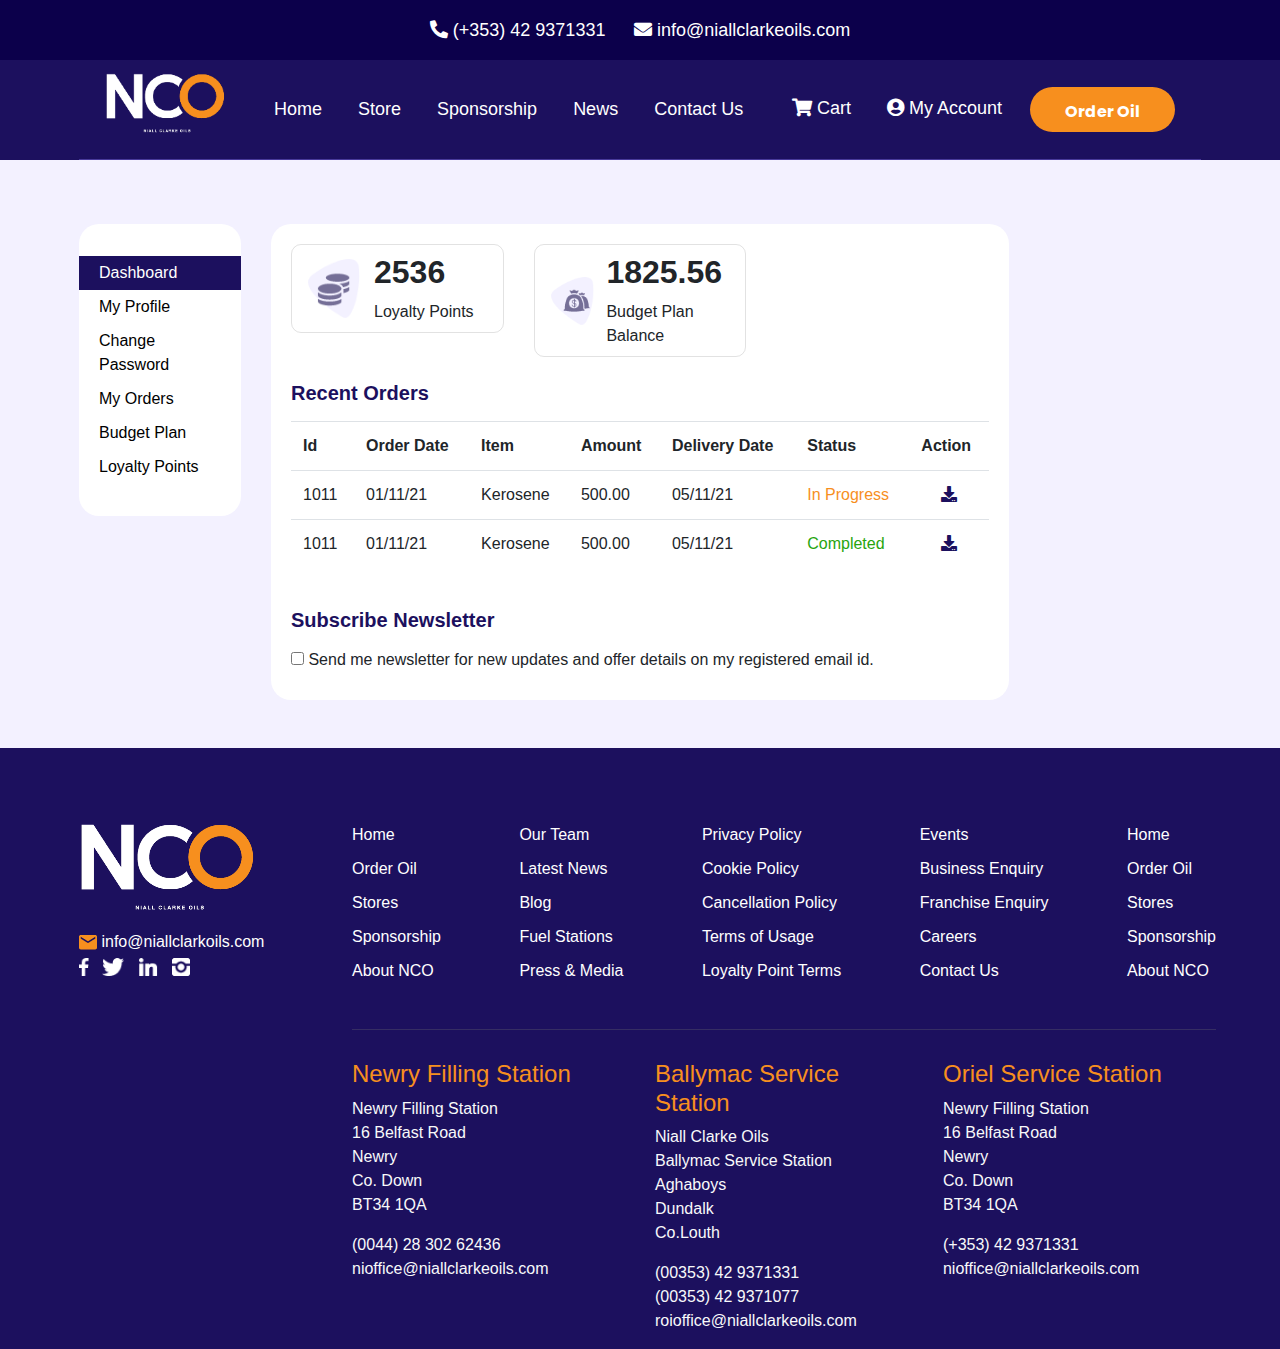
<file: dashboard.html>
<!DOCTYPE html>
<html lang="en">

<head>
    <meta charset="UTF-8">
    <meta http-equiv="X-UA-Compatible" content="IE=edge">
    <meta name="viewport" content="width=device-width, initial-scale=1.0">
    <link rel="preconnect" href="https://fonts.googleapis.com">
    <link rel="preconnect" href="https://fonts.gstatic.com" crossorigin>
    <link
        href="https://fonts.googleapis.com/css2?family=Open+Sans:wght@400;500;700&family=Poppins:wght@300;400;500;700&display=swap"
        rel="stylesheet">
    <link rel="stylesheet" href="https://cdnjs.cloudflare.com/ajax/libs/font-awesome/5.15.4/css/all.min.css">
    <link rel="stylesheet" href="assets/lib/bs/css/bootstrap.min.css" />
    <link rel="stylesheet" href="assets/css/style.css">
    <link rel="stylesheet" href="assets/css/media.css">
    <title>NCO - Login</title>
</head>

<body>
    <div id="wrapper" class="bg-lite">
        <!-- header -->
        <div id="topheader">
            <div class="row align-items-stretch">
                <div class="col-12 d-flex align-items-center justify-content-center">
                    <ul class="list-unstyled list-inline link-light hero-contact">
                        <li class="list-inline-item para-lg">
                            <a href="tel:+353429371331">
                                <i class="fa fa-phone-alt"></i>
                                <span class="d-none d-md-inline"> (+353) 42 9371331</span>
                                <span class="d-inline d-md-none"> Call Us</span>
                            </a>
                        </li>
                        <li class="list-inline-item para-lg ml-3">
                            <a href="mailto:info@niallclarkeoils.com">
                                <i class="fa fa-envelope"></i>
                                <span class="d-none d-md-inline"> info@niallclarkeoils.com </span>
                                <span class="d-inline d-md-none">Email Us</span>
                            </a>
                        </li>
                    </ul>
                </div>
            </div>
        </div>
        <!-- header -->
        <header class="bg-p">
            <div class="container">
                <nav class="navbar navbar-expand-xl navbar-light bg-transparent">
                    <a class="navbar-brand" href="#"><img src="assets/images/logo.png" alt=""></a>
                    <div>
                        <button class="navbar-toggler" type="button">
                            <span class=""><img src="assets/images/cart.png" alt=""></span>
                        </button>
                        <button class="navbar-toggler mobile-oilorderbtn" type="button">
                            <span class=""><img src="assets/images/oil-bottle.png" alt=""></span>
                        </button>
                        <button class="navbar-toggler" type="button" data-toggle="collapse"
                            data-target="#navbarSupportedContent" aria-controls="navbarSupportedContent"
                            aria-expanded="false" aria-label="Toggle navigation">
                            <span><img src="assets/images/menu.png" alt=""></span>
                        </button>
                    </div>

                    <div class="collapse navbar-collapse para-lg" id="navbarSupportedContent">
                        <ul class="navbar-nav mr-auto">
                            <li class="nav-item active">
                                <a class="nav-link" href="#">Home</a>
                            </li>
                            <li class="nav-item">
                                <a class="nav-link" href="#">Store</a>
                            </li>
                            <li class="nav-item">
                                <a class="nav-link" href="#">Sponsorship</a>
                            </li>
                            <li class="nav-item">
                                <a class="nav-link" href="#">News</a>
                            </li>
                            <li class="nav-item">
                                <a class="nav-link" href="#">Contact Us</a>
                            </li>
                            <!-- <li class="nav-item dropdown">
                            <a class="nav-link dropdown-toggle" href="#" id="navbarDropdown" role="button"
                                data-toggle="dropdown" aria-haspopup="true" aria-expanded="false">
                                Dropdown
                            </a>
                            <div class="dropdown-menu" aria-labelledby="navbarDropdown">
                                <a class="dropdown-item" href="#">Action</a>
                                <a class="dropdown-item" href="#">Another action</a>
                                <div class="dropdown-divider"></div>
                                <a class="dropdown-item" href="#">Something else here</a>
                            </div>
                        </li> -->
                        </ul>
                        <ul class="navbar-nav ml-auto">
                            <li class="nav-item active">
                                <a class="nav-link" href="#"> <i class="fa fa-shopping-cart"></i> Cart</a>
                            </li>
                            <li class="nav-item">
                                <a class="nav-link" href="#"> <i class="fa fa-user-circle"></i> <span class=""> My
                                        Account</span></a>
                            </li>
                            <li class="nav-item">
                                <a class="btn btn-s btn-nav pop-lite" href="#">Order Oil</a>
                            </li>
                    </div>
                </nav>
            </div>
        </header>
        <!--  -->
        <div class="container shrinked">
            <div class="row">
                <div class="col-12 col-md-4 col-lg-2 mb-3">
                    <div class="card">
                        <ul class="list-unstyled py-3 db-sidebar my-3">
                            <li><a href="dashboard.html" class="active">Dashboard</a></li>
                            <li><a href="profile.html">My Profile</a></li>
                            <li><a href="change-password.html">Change Password</a></li>
                            <li><a href="orders.html">My Orders</a></li>
                            <li><a href="budget-plan.html">Budget Plan</a></li>
                            <li><a href="loyalty-points.html">Loyalty Points</a></li>
                        </ul>
                    </div>
                </div>
                <div class="col-12 col-md-8">
                    <div class="card">
                        <div class="card-body">
                            <div class="row">
                                <div class="col-12 col-md-6 col-lg-4 mb-2">
                                    <div class="db-card p-2 px-3 d-flex align-items-center">
                                        <div class="mr-2 d-md-none d-lg-block">
                                            <img src="assets/images/icon-lp.png" alt="">
                                        </div>
                                        <div>
                                            <h2> <strong>2536</strong></h2>
                                            Loyalty Points
                                        </div>
                                    </div>
                                </div>
                                <div class="col-12 col-md-6 col-lg-4">
                                    <div class="db-card p-2 px-3 d-flex align-items-center">
                                        <div class="mr-2 d-md-none d-lg-block">
                                            <img src="assets/images/icon-budget.png" alt="">
                                        </div>
                                        <div>
                                            <h2> <strong>1825.56</strong></h2>
                                            Budget Plan Balance
                                        </div>
                                    </div>
                                </div>
                            </div>
                            <!-- Recent order table -->
                            <div class="row">
                                <div class="col-12 mt-4 mb-2 txt-p">
                                    <h5> <strong>Recent Orders </strong> </h5>
                                </div>
                                <div class="col-12">
                                    <div class="table-responsive">
                                        <table class="table">
                                            <tr>
                                                <th>Id</th>
                                                <th>Order Date</th>
                                                <th>Item</th>
                                                <th>Amount</th>
                                                <th>Delivery Date</th>
                                                <th>Status</th>
                                                <th>Action</th>
                                            </tr>
                                            <tr>
                                                <td>1011</td>
                                                <td>01/11/21</td>
                                                <td>Kerosene</td>
                                                <td>500.00</td>
                                                <td>05/11/21</td>
                                                <td><span class="txt-s">In Progress</span></td>
                                                <td class="text-center"><a href="" class="txt-p"><i
                                                            class="fa fa-download"></i></a></td>
                                            </tr>
                                            <tr>
                                                <td>1011</td>
                                                <td>01/11/21</td>
                                                <td>Kerosene</td>
                                                <td>500.00</td>
                                                <td>05/11/21</td>
                                                <td><span class="txt-success">Completed</span></td>
                                                <td class="text-center"><a href="" class="txt-p"><i
                                                            class="fa fa-download"></i></a></td>
                                            </tr>
                                        </table>
                                    </div>
                                </div>
                            </div>
                            <!-- Recent order table -->
                            <div class="row">
                                <div class="col-12 mt-4 mb-2 txt-p">
                                    <h5> <strong>Subscribe Newsletter</strong> </h5>
                                </div>
                                <div class="col-12">
                                    <label for="newsletter">
                                        <input type="checkbox" name="newsletter" id="newsletter">
                                        Send me newsletter for new updates and offer details on my registered email id.
                                    </label>
                                </div>
                            </div>

                        </div>
                    </div>
                </div>
            </div>
        </div>
        <!-- footer -->
        <footer class="bg-p mt-5">
            <div class="container shrinked">
                <div class="row">
                    <!-- footer logo and social links -->
                    <div class="col-12 col-md-12 col-lg-3 footer-left">
                        <div id="footerbrand">
                            <img src="assets/images/logo.png" alt="">
                        </div>
                        <img src="assets/images/email.png" alt=""> <a
                            href="mailto:info@niallclarkoils.com">info@niallclarkoils.com</a>
                        <ul class="list-inline">
                            <li class="list-inline-item"><a href="javascript:void(0);"> <img
                                        src="assets/images/facebook.png" alt=""> </a></li>
                            <li class="list-inline-item"><a href="javascript:void(0);"> <img
                                        src="assets/images/twitter.png" alt=""> </a></li>
                            <li class="list-inline-item"><a href="javascript:void(0);"> <img
                                        src="assets/images/linkedin.png" alt=""> </a></li>
                            <li class="list-inline-item"><a href="javascript:void(0);"> <img
                                        src="assets/images/instagramfour.png" alt=""> </a></li>
                        </ul>
                    </div>
                    <!-- Footer Links -->
                    <div class="col-12 col-md-12 col-lg-9">
                        <div class="row footer-top justify-content-between">
                            <div class="footerlist">
                                <ul class="list-unstyled link-light">
                                    <li><a href="javascript:void(0);">Home</a></li>
                                    <li><a href="javascript:void(0);">Order Oil</a></li>
                                    <li><a href="javascript:void(0);">Stores</a></li>
                                    <li><a href="javascript:void(0);">Sponsorship</a></li>
                                    <li><a href="javascript:void(0);">About NCO</a></li>
                                </ul>
                            </div>
                            <!--  -->
                            <div class="footerlist">
                                <ul class="list-unstyled link-light">
                                    <li><a href="javascript:void(0);">Our Team</a></li>
                                    <li><a href="javascript:void(0);">Latest News</a></li>
                                    <li><a href="javascript:void(0);">Blog</a></li>
                                    <li><a href="javascript:void(0);">Fuel Stations</a></li>
                                    <li><a href="javascript:void(0);">Press & Media</a></li>
                                </ul>
                            </div>
                            <!--  -->
                            <div class="footerlist">
                                <ul class="list-unstyled link-light">
                                    <li><a href="javascript:void(0);">Privacy Policy</a></li>
                                    <li><a href="javascript:void(0);">Cookie Policy</a></li>
                                    <li><a href="javascript:void(0);">Cancellation Policy</a></li>
                                    <li><a href="javascript:void(0);">Terms of Usage</a></li>
                                    <li><a href="javascript:void(0);">Loyalty Point Terms</a></li>
                                </ul>
                            </div>
                            <!--  -->
                            <div class="footerlist">
                                <ul class="list-unstyled link-light">
                                    <li><a href="javascript:void(0);">Events</a></li>
                                    <li><a href="javascript:void(0);">Business Enquiry</a></li>
                                    <li><a href="javascript:void(0);">Franchise Enquiry</a></li>
                                    <li><a href="javascript:void(0);">Careers</a></li>
                                    <li><a href="javascript:void(0);">Contact Us</a></li>
                                </ul>
                            </div>
                            <!--  -->
                            <div class="footerlist">
                                <ul class="list-unstyled link-light">
                                    <li><a href="javascript:void(0);">Home</a></li>
                                    <li><a href="javascript:void(0);">Order Oil</a></li>
                                    <li><a href="javascript:void(0);">Stores</a></li>
                                    <li><a href="javascript:void(0);">Sponsorship</a></li>
                                    <li><a href="javascript:void(0);">About NCO</a></li>
                                </ul>
                            </div>
                            <!--  -->
                        </div>
                        <div class="row footer-bottom text-light">
                            <div class="col-12 col-md-4 px-0">
                                <h4 class="txt-s">Newry Filling Station</h4>
                                <p>
                                    Newry Filling Station <br> 16 Belfast Road <br> Newry <br> Co. Down <br> BT34 1QA
                                </p>
                                <p>
                                    (0044) 28 302 62436 <br> nioffice@niallclarkeoils.com
                                </p>
                            </div>
                            <!--  -->
                            <div class="col-12 col-md-4">
                                <h4 class="txt-s">Ballymac Service Station</h4>
                                <p>
                                    Niall Clarke Oils <br> Ballymac Service Station <br> Aghaboys <br> Dundalk <br>
                                    Co.Louth
                                </p>
                                <p>
                                    (00353) 42 9371331 <br> (00353) 42 9371077 <br> roioffice@niallclarkeoils.com
                                </p>
                            </div>
                            <!--  -->
                            <div class="col-12 col-md-4">
                                <h4 class="txt-s">Oriel Service Station</h4>
                                <p>
                                    Newry Filling Station <br> 16 Belfast Road <br> Newry <br> Co. Down <br> BT34 1QA
                                </p>
                                <p>
                                    (+353) 42 9371331 <br> nioffice@niallclarkeoils.com
                                </p>
                            </div>
                            <!--  -->
                        </div>
                    </div>
                </div>
            </div>
        </footer>
    </div>
</body>

</html>
</file>
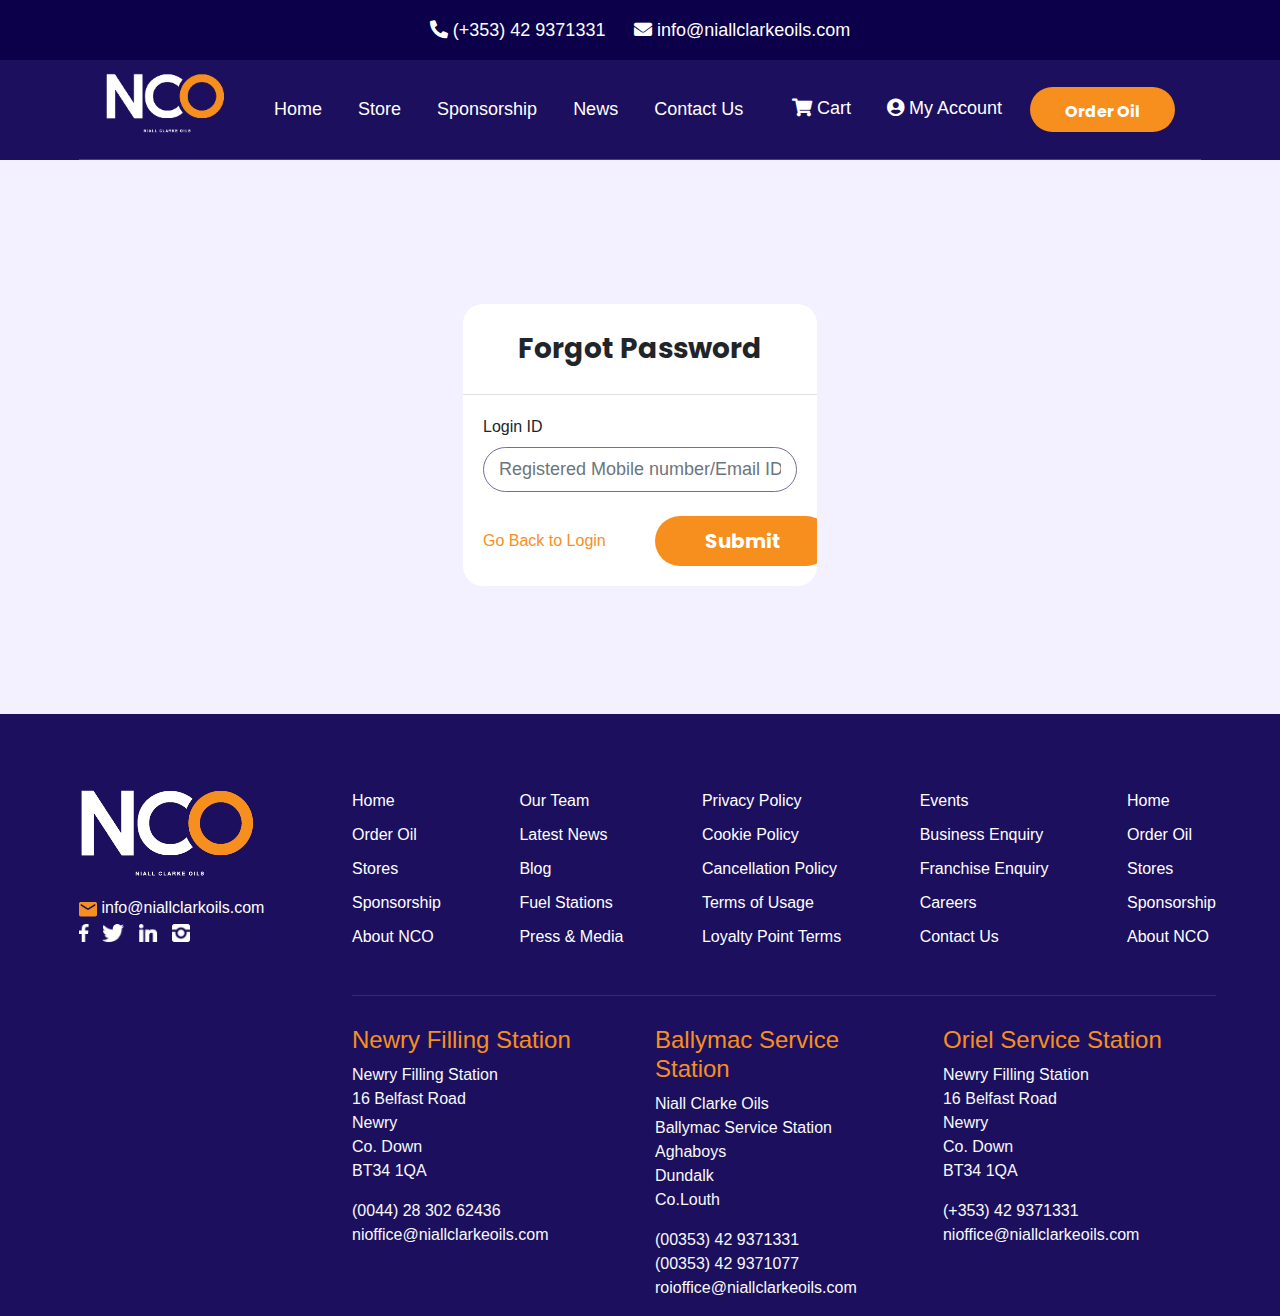
<file: forgot-password.html>
<!DOCTYPE html>
<html lang="en">

<head>
    <meta charset="UTF-8">
    <meta http-equiv="X-UA-Compatible" content="IE=edge">
    <meta name="viewport" content="width=device-width, initial-scale=1.0">
    <link rel="preconnect" href="https://fonts.googleapis.com">
    <link rel="preconnect" href="https://fonts.gstatic.com" crossorigin>
    <link
        href="https://fonts.googleapis.com/css2?family=Open+Sans:wght@400;500;700&family=Poppins:wght@300;400;500;700&display=swap"
        rel="stylesheet">
    <link rel="stylesheet" href="https://cdnjs.cloudflare.com/ajax/libs/font-awesome/5.15.4/css/all.min.css">
    <link rel="stylesheet" href="assets/lib/bs/css/bootstrap.min.css" />
    <link rel="stylesheet" href="assets/css/style.css">
    <link rel="stylesheet" href="assets/css/media.css">
    <title>NCO - Login</title>
</head>
<body>
    <div id="wrapper" class="bg-lite">
        <!-- header -->
        <div id="topheader">
            <div class="row align-items-stretch">
                <div class="col-12 d-flex align-items-center justify-content-center">
                    <ul class="list-unstyled list-inline link-light hero-contact">
                        <li class="list-inline-item para-lg">
                            <a href="tel:+353429371331">
                                <i class="fa fa-phone-alt"></i>
                                <span class="d-none d-md-inline"> (+353) 42 9371331</span>
                                <span class="d-inline d-md-none"> Call Us</span>
                            </a>
                        </li>
                        <li class="list-inline-item para-lg ml-3">
                            <a href="mailto:info@niallclarkeoils.com">
                                <i class="fa fa-envelope"></i>
                                <span class="d-none d-md-inline"> info@niallclarkeoils.com </span>
                                <span class="d-inline d-md-none">Email Us</span>
                            </a>
                        </li>
                    </ul>
                </div>
            </div>
        </div>
        <!-- header -->
        <header class="bg-p">
            <div class="container">
                <nav class="navbar navbar-expand-xl navbar-light bg-transparent">
                    <a class="navbar-brand" href="#"><img src="assets/images/logo.png" alt=""></a>
                    <div>
                        <button class="navbar-toggler" type="button">
                            <span class=""><img src="assets/images/cart.png" alt=""></span>
                        </button>
                        <button class="navbar-toggler mobile-oilorderbtn" type="button">
                            <span class=""><img src="assets/images/oil-bottle.png" alt=""></span>
                        </button>
                        <button class="navbar-toggler" type="button" data-toggle="collapse"
                            data-target="#navbarSupportedContent" aria-controls="navbarSupportedContent"
                            aria-expanded="false" aria-label="Toggle navigation">
                            <span><img src="assets/images/menu.png" alt=""></span>
                        </button>
                    </div>

                    <div class="collapse navbar-collapse para-lg" id="navbarSupportedContent">
                        <ul class="navbar-nav mr-auto">
                            <li class="nav-item active">
                                <a class="nav-link" href="#">Home</a>
                            </li>
                            <li class="nav-item">
                                <a class="nav-link" href="#">Store</a>
                            </li>
                            <li class="nav-item">
                                <a class="nav-link" href="#">Sponsorship</a>
                            </li>
                            <li class="nav-item">
                                <a class="nav-link" href="#">News</a>
                            </li>
                            <li class="nav-item">
                                <a class="nav-link" href="#">Contact Us</a>
                            </li>
                            <!-- <li class="nav-item dropdown">
                            <a class="nav-link dropdown-toggle" href="#" id="navbarDropdown" role="button"
                                data-toggle="dropdown" aria-haspopup="true" aria-expanded="false">
                                Dropdown
                            </a>
                            <div class="dropdown-menu" aria-labelledby="navbarDropdown">
                                <a class="dropdown-item" href="#">Action</a>
                                <a class="dropdown-item" href="#">Another action</a>
                                <div class="dropdown-divider"></div>
                                <a class="dropdown-item" href="#">Something else here</a>
                            </div>
                        </li> -->
                        </ul>
                        <ul class="navbar-nav ml-auto">
                            <li class="nav-item active">
                                <a class="nav-link" href="#"> <i class="fa fa-shopping-cart"></i> Cart</a>
                            </li>
                            <li class="nav-item">
                                <a class="nav-link" href="#"> <i class="fa fa-user-circle"></i> <span
                                        class=""> My Account</span></a>
                            </li>
                            <li class="nav-item">
                                <a class="btn btn-s btn-nav pop-lite" href="#">Order Oil</a>
                            </li>
                    </div>
                </nav>
            </div>
        </header>
        <!--  -->
        <div class="container shrinked">
            <div class="row">
                <div class="col-12 col-md-4 offset-md-4">
                    <div class="card my-5e">
                        <div class="card-header text-center py-4">Forgot Password</div>
                        <div class="card-body">
                            <form action="" name="fpForm" id="loginForm">
                                <div class="form-group">
                                    <label for="">Login ID</label>
                                    <input type="text" class="form-control" placeholder="Registered Mobile number/Email ID">
                                </div>
                                <div class="row align-items-center mt-4">
                                    <div class="col-6">
                                        <a href="javascript:void(0)">Go Back to Login</a>
                                    </div>
                                    <div class="col-6 text-right">
                                        <button class="btn btn-s para-xl">Submit</button>
                                    </div>
                                </div>
                                
                            </form>
                        </div>
                    </div>
                </div>
            </div>
        </div>
        <!-- footer -->
        <footer class="bg-p mt-5">
            <div class="container shrinked">
                <div class="row">
                    <!-- footer logo and social links -->
                    <div class="col-12 col-md-12 col-lg-3 footer-left">
                        <div id="footerbrand">
                            <img src="assets/images/logo.png" alt="">
                        </div>
                        <img src="assets/images/email.png" alt=""> <a
                            href="mailto:info@niallclarkoils.com">info@niallclarkoils.com</a>
                        <ul class="list-inline">
                            <li class="list-inline-item"><a href="javascript:void(0);"> <img
                                        src="assets/images/facebook.png" alt=""> </a></li>
                            <li class="list-inline-item"><a href="javascript:void(0);"> <img
                                        src="assets/images/twitter.png" alt=""> </a></li>
                            <li class="list-inline-item"><a href="javascript:void(0);"> <img
                                        src="assets/images/linkedin.png" alt=""> </a></li>
                            <li class="list-inline-item"><a href="javascript:void(0);"> <img
                                        src="assets/images/instagramfour.png" alt=""> </a></li>
                        </ul>
                    </div>
                    <!-- Footer Links -->
                    <div class="col-12 col-md-12 col-lg-9">
                        <div class="row footer-top justify-content-between">
                            <div class="footerlist">
                                <ul class="list-unstyled link-light">
                                    <li><a href="javascript:void(0);">Home</a></li>
                                    <li><a href="javascript:void(0);">Order Oil</a></li>
                                    <li><a href="javascript:void(0);">Stores</a></li>
                                    <li><a href="javascript:void(0);">Sponsorship</a></li>
                                    <li><a href="javascript:void(0);">About NCO</a></li>
                                </ul>
                            </div>
                            <!--  -->
                            <div class="footerlist">
                                <ul class="list-unstyled link-light">
                                    <li><a href="javascript:void(0);">Our Team</a></li>
                                    <li><a href="javascript:void(0);">Latest News</a></li>
                                    <li><a href="javascript:void(0);">Blog</a></li>
                                    <li><a href="javascript:void(0);">Fuel Stations</a></li>
                                    <li><a href="javascript:void(0);">Press & Media</a></li>
                                </ul>
                            </div>
                            <!--  -->
                            <div class="footerlist">
                                <ul class="list-unstyled link-light">
                                    <li><a href="javascript:void(0);">Privacy Policy</a></li>
                                    <li><a href="javascript:void(0);">Cookie Policy</a></li>
                                    <li><a href="javascript:void(0);">Cancellation Policy</a></li>
                                    <li><a href="javascript:void(0);">Terms of Usage</a></li>
                                    <li><a href="javascript:void(0);">Loyalty Point Terms</a></li>
                                </ul>
                            </div>
                            <!--  -->
                            <div class="footerlist">
                                <ul class="list-unstyled link-light">
                                    <li><a href="javascript:void(0);">Events</a></li>
                                    <li><a href="javascript:void(0);">Business Enquiry</a></li>
                                    <li><a href="javascript:void(0);">Franchise Enquiry</a></li>
                                    <li><a href="javascript:void(0);">Careers</a></li>
                                    <li><a href="javascript:void(0);">Contact Us</a></li>
                                </ul>
                            </div>
                            <!--  -->
                            <div class="footerlist">
                                <ul class="list-unstyled link-light">
                                    <li><a href="javascript:void(0);">Home</a></li>
                                    <li><a href="javascript:void(0);">Order Oil</a></li>
                                    <li><a href="javascript:void(0);">Stores</a></li>
                                    <li><a href="javascript:void(0);">Sponsorship</a></li>
                                    <li><a href="javascript:void(0);">About NCO</a></li>
                                </ul>
                            </div>
                            <!--  -->
                        </div>
                        <div class="row footer-bottom text-light">
                            <div class="col-12 col-md-4 px-0">
                                <h4 class="txt-s">Newry Filling Station</h4>
                                <p>
                                    Newry Filling Station <br> 16 Belfast Road <br> Newry <br> Co. Down <br> BT34 1QA
                                </p>
                                <p>
                                    (0044) 28 302 62436 <br> nioffice@niallclarkeoils.com
                                </p>
                            </div>
                            <!--  -->
                            <div class="col-12 col-md-4">
                                <h4 class="txt-s">Ballymac Service Station</h4>
                                <p>
                                    Niall Clarke Oils <br> Ballymac Service Station <br> Aghaboys <br> Dundalk <br>
                                    Co.Louth
                                </p>
                                <p>
                                    (00353) 42 9371331 <br> (00353) 42 9371077 <br> roioffice@niallclarkeoils.com
                                </p>
                            </div>
                            <!--  -->
                            <div class="col-12 col-md-4">
                                <h4 class="txt-s">Oriel Service Station</h4>
                                <p>
                                    Newry Filling Station <br> 16 Belfast Road <br> Newry <br> Co. Down <br> BT34 1QA
                                </p>
                                <p>
                                    (+353) 42 9371331 <br> nioffice@niallclarkeoils.com
                                </p>
                            </div>
                            <!--  -->
                        </div>
                    </div>
                </div>
            </div>
        </footer>
    </div>
</body>
</html>
</file>
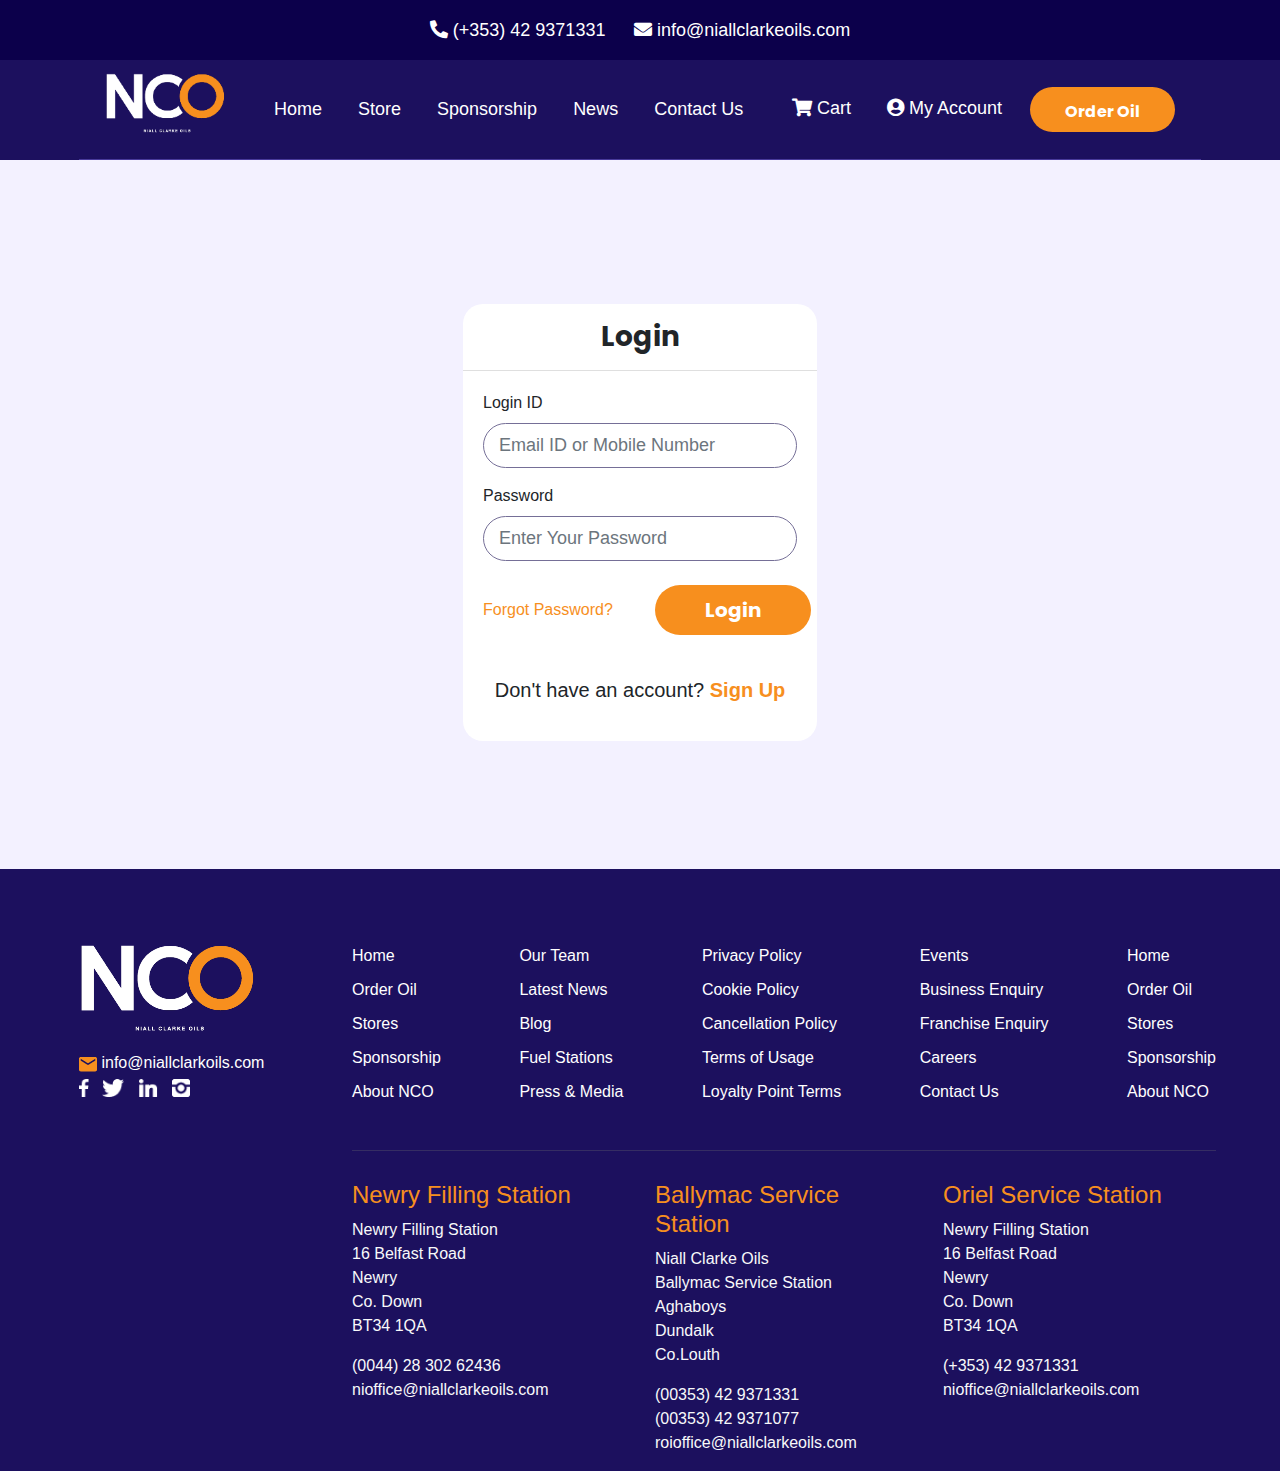
<file: login.html>
<!DOCTYPE html>
<html lang="en">

<head>
    <meta charset="UTF-8">
    <meta http-equiv="X-UA-Compatible" content="IE=edge">
    <meta name="viewport" content="width=device-width, initial-scale=1.0">
    <link rel="preconnect" href="https://fonts.googleapis.com">
    <link rel="preconnect" href="https://fonts.gstatic.com" crossorigin>
    <link
        href="https://fonts.googleapis.com/css2?family=Open+Sans:wght@400;500;700&family=Poppins:wght@300;400;500;700&display=swap"
        rel="stylesheet">
    <link rel="stylesheet" href="https://cdnjs.cloudflare.com/ajax/libs/font-awesome/5.15.4/css/all.min.css">
    <link rel="stylesheet" href="assets/lib/bs/css/bootstrap.min.css" />
    <link rel="stylesheet" href="assets/css/style.css">
    <link rel="stylesheet" href="assets/css/media.css">
    <title>NCO - Login</title>
</head>
<body>
    <div id="wrapper" class="bg-lite">
        <!-- header -->
        <div id="topheader">
            <div class="row align-items-stretch">
                <div class="col-12 d-flex align-items-center justify-content-center">
                    <ul class="list-unstyled list-inline link-light hero-contact">
                        <li class="list-inline-item para-lg">
                            <a href="tel:+353429371331">
                                <i class="fa fa-phone-alt"></i>
                                <span class="d-none d-md-inline"> (+353) 42 9371331</span>
                                <span class="d-inline d-md-none"> Call Us</span>
                            </a>
                        </li>
                        <li class="list-inline-item para-lg ml-3">
                            <a href="mailto:info@niallclarkeoils.com">
                                <i class="fa fa-envelope"></i>
                                <span class="d-none d-md-inline"> info@niallclarkeoils.com </span>
                                <span class="d-inline d-md-none">Email Us</span>
                            </a>
                        </li>
                    </ul>
                </div>
            </div>
        </div>
        <!-- header -->
        <header class="bg-p">
            <div class="container">
                <nav class="navbar navbar-expand-xl navbar-light bg-transparent">
                    <a class="navbar-brand" href="#"><img src="assets/images/logo.png" alt=""></a>
                    <div>
                        <button class="navbar-toggler" type="button">
                            <span class=""><img src="assets/images/cart.png" alt=""></span>
                        </button>
                        <button class="navbar-toggler mobile-oilorderbtn" type="button">
                            <span class=""><img src="assets/images/oil-bottle.png" alt=""></span>
                        </button>
                        <button class="navbar-toggler" type="button" data-toggle="collapse"
                            data-target="#navbarSupportedContent" aria-controls="navbarSupportedContent"
                            aria-expanded="false" aria-label="Toggle navigation">
                            <span><img src="assets/images/menu.png" alt=""></span>
                        </button>
                    </div>

                    <div class="collapse navbar-collapse para-lg" id="navbarSupportedContent">
                        <ul class="navbar-nav mr-auto">
                            <li class="nav-item active">
                                <a class="nav-link" href="#">Home</a>
                            </li>
                            <li class="nav-item">
                                <a class="nav-link" href="#">Store</a>
                            </li>
                            <li class="nav-item">
                                <a class="nav-link" href="#">Sponsorship</a>
                            </li>
                            <li class="nav-item">
                                <a class="nav-link" href="#">News</a>
                            </li>
                            <li class="nav-item">
                                <a class="nav-link" href="#">Contact Us</a>
                            </li>
                            <!-- <li class="nav-item dropdown">
                            <a class="nav-link dropdown-toggle" href="#" id="navbarDropdown" role="button"
                                data-toggle="dropdown" aria-haspopup="true" aria-expanded="false">
                                Dropdown
                            </a>
                            <div class="dropdown-menu" aria-labelledby="navbarDropdown">
                                <a class="dropdown-item" href="#">Action</a>
                                <a class="dropdown-item" href="#">Another action</a>
                                <div class="dropdown-divider"></div>
                                <a class="dropdown-item" href="#">Something else here</a>
                            </div>
                        </li> -->
                        </ul>
                        <ul class="navbar-nav ml-auto">
                            <li class="nav-item active">
                                <a class="nav-link" href="#"> <i class="fa fa-shopping-cart"></i> Cart</a>
                            </li>
                            <li class="nav-item">
                                <a class="nav-link" href="#"> <i class="fa fa-user-circle"></i> <span
                                        class=""> My Account</span></a>
                            </li>
                            <li class="nav-item">
                                <a class="btn btn-s btn-nav pop-lite" href="#">Order Oil</a>
                            </li>
                    </div>
                </nav>
            </div>
        </header>
        <!--  -->
        <div class="container shrinked">
            <div class="row">
                <div class="col-12 col-md-4 offset-md-4">
                    <div class="card my-5e">
                        <div class="card-header text-center">Login</div>
                        <div class="card-body">
                            <form action="" name="loginForm" id="loginForm">
                                <div class="form-group">
                                    <label for="">Login ID</label>
                                    <input type="text" class="form-control" placeholder="Email ID or Mobile Number">
                                </div>
                                <div class="form-group">
                                    <label for="">Password</label>
                                    <input type="text" class="form-control" placeholder="Enter Your Password">
                                </div>
                                <div class="row align-items-center mt-4">
                                    <div class="col-6">
                                        <a href="javascript:void(0)">Forgot Password?</a>
                                    </div>
                                    <div class="col-6 text-right">
                                        <button class="btn btn-s para-xl">Login</button>
                                    </div>
                                </div>
                                <div class="row mt-4">
                                    <div class="col-12 text-center para-xl my-3">
                                        Don't have an account? <a href="signup.html"><strong>Sign Up</strong></a>
                                    </div>
                                </div>
                            </form>
                        </div>
                    </div>
                </div>
            </div>
        </div>
        <!-- footer -->
        <footer class="bg-p mt-5">
            <div class="container shrinked">
                <div class="row">
                    <!-- footer logo and social links -->
                    <div class="col-12 col-md-12 col-lg-3 footer-left">
                        <div id="footerbrand">
                            <img src="assets/images/logo.png" alt="">
                        </div>
                        <img src="assets/images/email.png" alt=""> <a
                            href="mailto:info@niallclarkoils.com">info@niallclarkoils.com</a>
                        <ul class="list-inline">
                            <li class="list-inline-item"><a href="javascript:void(0);"> <img
                                        src="assets/images/facebook.png" alt=""> </a></li>
                            <li class="list-inline-item"><a href="javascript:void(0);"> <img
                                        src="assets/images/twitter.png" alt=""> </a></li>
                            <li class="list-inline-item"><a href="javascript:void(0);"> <img
                                        src="assets/images/linkedin.png" alt=""> </a></li>
                            <li class="list-inline-item"><a href="javascript:void(0);"> <img
                                        src="assets/images/instagramfour.png" alt=""> </a></li>
                        </ul>
                    </div>
                    <!-- Footer Links -->
                    <div class="col-12 col-md-12 col-lg-9">
                        <div class="row footer-top justify-content-between">
                            <div class="footerlist">
                                <ul class="list-unstyled link-light">
                                    <li><a href="javascript:void(0);">Home</a></li>
                                    <li><a href="javascript:void(0);">Order Oil</a></li>
                                    <li><a href="javascript:void(0);">Stores</a></li>
                                    <li><a href="javascript:void(0);">Sponsorship</a></li>
                                    <li><a href="javascript:void(0);">About NCO</a></li>
                                </ul>
                            </div>
                            <!--  -->
                            <div class="footerlist">
                                <ul class="list-unstyled link-light">
                                    <li><a href="javascript:void(0);">Our Team</a></li>
                                    <li><a href="javascript:void(0);">Latest News</a></li>
                                    <li><a href="javascript:void(0);">Blog</a></li>
                                    <li><a href="javascript:void(0);">Fuel Stations</a></li>
                                    <li><a href="javascript:void(0);">Press & Media</a></li>
                                </ul>
                            </div>
                            <!--  -->
                            <div class="footerlist">
                                <ul class="list-unstyled link-light">
                                    <li><a href="javascript:void(0);">Privacy Policy</a></li>
                                    <li><a href="javascript:void(0);">Cookie Policy</a></li>
                                    <li><a href="javascript:void(0);">Cancellation Policy</a></li>
                                    <li><a href="javascript:void(0);">Terms of Usage</a></li>
                                    <li><a href="javascript:void(0);">Loyalty Point Terms</a></li>
                                </ul>
                            </div>
                            <!--  -->
                            <div class="footerlist">
                                <ul class="list-unstyled link-light">
                                    <li><a href="javascript:void(0);">Events</a></li>
                                    <li><a href="javascript:void(0);">Business Enquiry</a></li>
                                    <li><a href="javascript:void(0);">Franchise Enquiry</a></li>
                                    <li><a href="javascript:void(0);">Careers</a></li>
                                    <li><a href="javascript:void(0);">Contact Us</a></li>
                                </ul>
                            </div>
                            <!--  -->
                            <div class="footerlist">
                                <ul class="list-unstyled link-light">
                                    <li><a href="javascript:void(0);">Home</a></li>
                                    <li><a href="javascript:void(0);">Order Oil</a></li>
                                    <li><a href="javascript:void(0);">Stores</a></li>
                                    <li><a href="javascript:void(0);">Sponsorship</a></li>
                                    <li><a href="javascript:void(0);">About NCO</a></li>
                                </ul>
                            </div>
                            <!--  -->
                        </div>
                        <div class="row footer-bottom text-light">
                            <div class="col-12 col-md-4 px-0">
                                <h4 class="txt-s">Newry Filling Station</h4>
                                <p>
                                    Newry Filling Station <br> 16 Belfast Road <br> Newry <br> Co. Down <br> BT34 1QA
                                </p>
                                <p>
                                    (0044) 28 302 62436 <br> nioffice@niallclarkeoils.com
                                </p>
                            </div>
                            <!--  -->
                            <div class="col-12 col-md-4">
                                <h4 class="txt-s">Ballymac Service Station</h4>
                                <p>
                                    Niall Clarke Oils <br> Ballymac Service Station <br> Aghaboys <br> Dundalk <br>
                                    Co.Louth
                                </p>
                                <p>
                                    (00353) 42 9371331 <br> (00353) 42 9371077 <br> roioffice@niallclarkeoils.com
                                </p>
                            </div>
                            <!--  -->
                            <div class="col-12 col-md-4">
                                <h4 class="txt-s">Oriel Service Station</h4>
                                <p>
                                    Newry Filling Station <br> 16 Belfast Road <br> Newry <br> Co. Down <br> BT34 1QA
                                </p>
                                <p>
                                    (+353) 42 9371331 <br> nioffice@niallclarkeoils.com
                                </p>
                            </div>
                            <!--  -->
                        </div>
                    </div>
                </div>
            </div>
        </footer>
    </div>
</body>
</html>
</file>
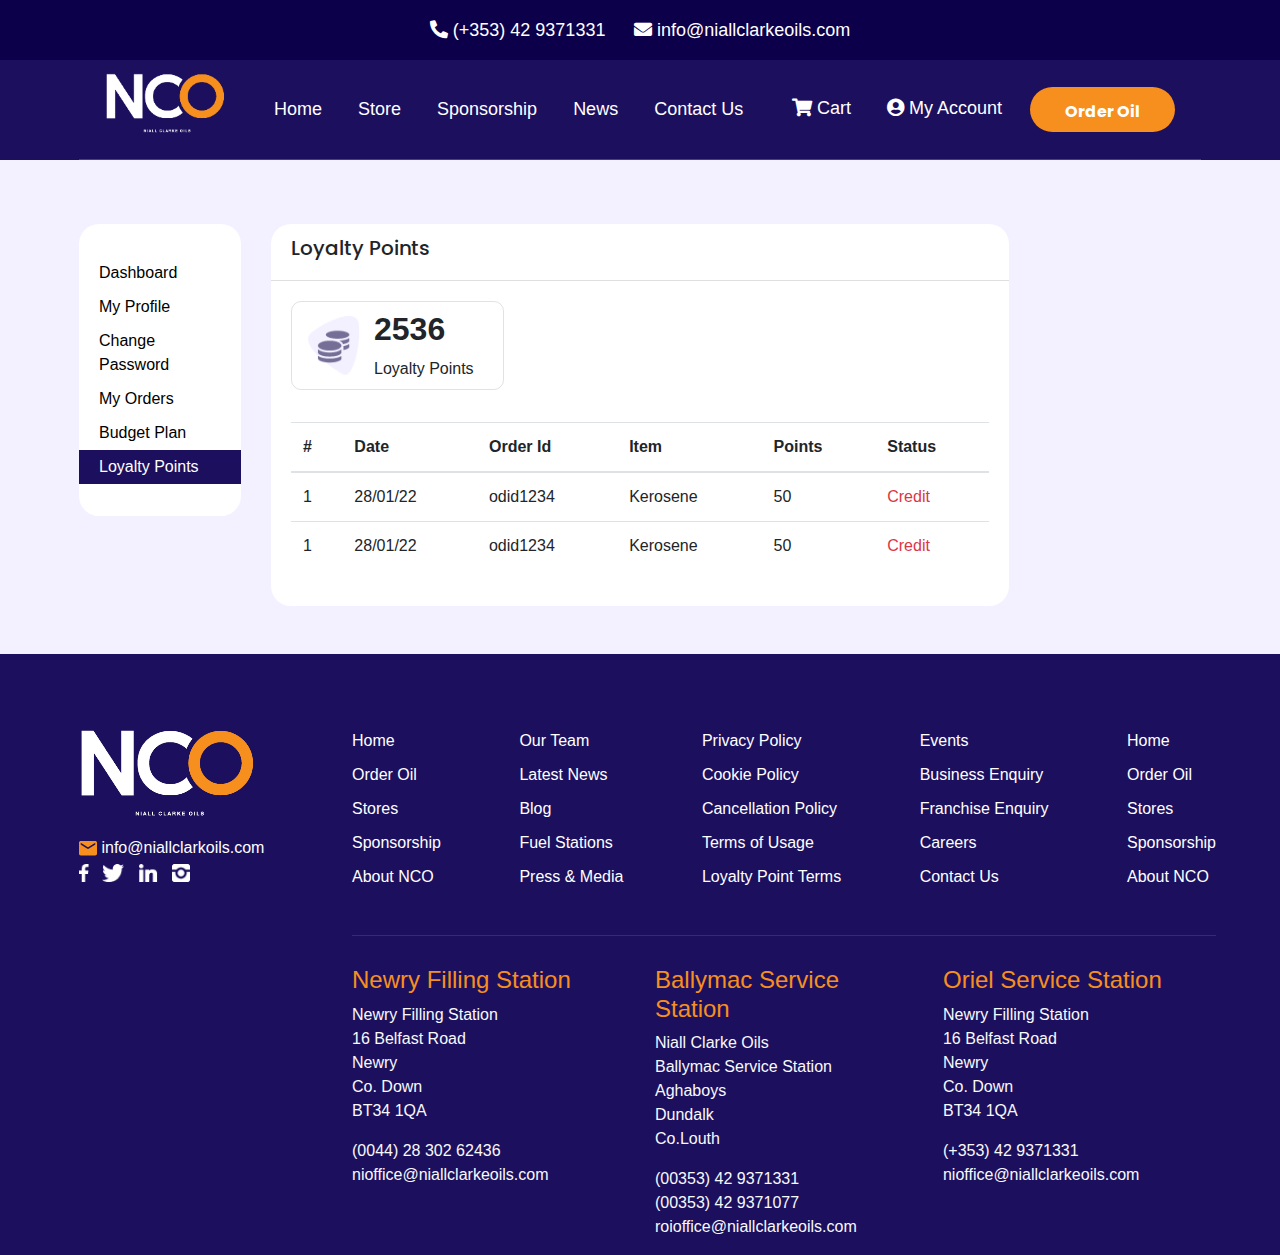
<file: loyalty-points.html>
<!DOCTYPE html>
<html lang="en">

<head>
    <meta charset="UTF-8">
    <meta http-equiv="X-UA-Compatible" content="IE=edge">
    <meta name="viewport" content="width=device-width, initial-scale=1.0">
    <link rel="preconnect" href="https://fonts.googleapis.com">
    <link rel="preconnect" href="https://fonts.gstatic.com" crossorigin>
    <link
        href="https://fonts.googleapis.com/css2?family=Open+Sans:wght@400;500;700&family=Poppins:wght@300;400;500;700&display=swap"
        rel="stylesheet">
    <link rel="stylesheet" href="https://cdnjs.cloudflare.com/ajax/libs/font-awesome/5.15.4/css/all.min.css">
    <link rel="stylesheet" href="assets/lib/bs/css/bootstrap.min.css" />
    <link rel="stylesheet" href="assets/css/style.css">
    <link rel="stylesheet" href="assets/css/media.css">
    <title>NCO - Login</title>
</head>

<body>
    <div id="wrapper" class="bg-lite">
        <!-- header -->
        <div id="topheader">
            <div class="row align-items-stretch">
                <div class="col-12 d-flex align-items-center justify-content-center">
                    <ul class="list-unstyled list-inline link-light hero-contact">
                        <li class="list-inline-item para-lg">
                            <a href="tel:+353429371331">
                                <i class="fa fa-phone-alt"></i>
                                <span class="d-none d-md-inline"> (+353) 42 9371331</span>
                                <span class="d-inline d-md-none"> Call Us</span>
                            </a>
                        </li>
                        <li class="list-inline-item para-lg ml-3">
                            <a href="mailto:info@niallclarkeoils.com">
                                <i class="fa fa-envelope"></i>
                                <span class="d-none d-md-inline"> info@niallclarkeoils.com </span>
                                <span class="d-inline d-md-none">Email Us</span>
                            </a>
                        </li>
                    </ul>
                </div>
            </div>
        </div>
        <!-- header -->
        <header class="bg-p">
            <div class="container">
                <nav class="navbar navbar-expand-xl navbar-light bg-transparent">
                    <a class="navbar-brand" href="#"><img src="assets/images/logo.png" alt=""></a>
                    <div>
                        <button class="navbar-toggler" type="button">
                            <span class=""><img src="assets/images/cart.png" alt=""></span>
                        </button>
                        <button class="navbar-toggler mobile-oilorderbtn" type="button">
                            <span class=""><img src="assets/images/oil-bottle.png" alt=""></span>
                        </button>
                        <button class="navbar-toggler" type="button" data-toggle="collapse"
                            data-target="#navbarSupportedContent" aria-controls="navbarSupportedContent"
                            aria-expanded="false" aria-label="Toggle navigation">
                            <span><img src="assets/images/menu.png" alt=""></span>
                        </button>
                    </div>

                    <div class="collapse navbar-collapse para-lg" id="navbarSupportedContent">
                        <ul class="navbar-nav mr-auto">
                            <li class="nav-item active">
                                <a class="nav-link" href="#">Home</a>
                            </li>
                            <li class="nav-item">
                                <a class="nav-link" href="#">Store</a>
                            </li>
                            <li class="nav-item">
                                <a class="nav-link" href="#">Sponsorship</a>
                            </li>
                            <li class="nav-item">
                                <a class="nav-link" href="#">News</a>
                            </li>
                            <li class="nav-item">
                                <a class="nav-link" href="#">Contact Us</a>
                            </li>
                            <!-- <li class="nav-item dropdown">
                            <a class="nav-link dropdown-toggle" href="#" id="navbarDropdown" role="button"
                                data-toggle="dropdown" aria-haspopup="true" aria-expanded="false">
                                Dropdown
                            </a>
                            <div class="dropdown-menu" aria-labelledby="navbarDropdown">
                                <a class="dropdown-item" href="#">Action</a>
                                <a class="dropdown-item" href="#">Another action</a>
                                <div class="dropdown-divider"></div>
                                <a class="dropdown-item" href="#">Something else here</a>
                            </div>
                        </li> -->
                        </ul>
                        <ul class="navbar-nav ml-auto">
                            <li class="nav-item active">
                                <a class="nav-link" href="#"> <i class="fa fa-shopping-cart"></i> Cart</a>
                            </li>
                            <li class="nav-item">
                                <a class="nav-link" href="#"> <i class="fa fa-user-circle"></i> <span class=""> My
                                        Account</span></a>
                            </li>
                            <li class="nav-item">
                                <a class="btn btn-s btn-nav pop-lite" href="#">Order Oil</a>
                            </li>
                    </div>
                </nav>
            </div>
        </header>
        <!--  -->
        <div class="container shrinked">
            <div class="row">
                <div class="col-12 col-md-4 col-lg-2 mb-3">
                    <div class="card">
                        <ul class="list-unstyled py-3 db-sidebar my-3">
                            <li><a href="dashboard.html">Dashboard</a></li>
                            <li><a href="profile.html">My Profile</a></li>
                            <li><a href="change-password.html">Change Password</a></li>
                            <li><a href="orders.html">My Orders</a></li>
                            <li><a href="budget-plan.html">Budget Plan</a></li>
                            <li><a href="loyalty-points.html" class="active">Loyalty Points</a></li>
                        </ul>
                    </div>
                </div>
                <div class="col-12 col-md-8">
                    <div class="card">
                        <div class="card-header">
                            <div class="db-card-heading">
                                <h5>Loyalty Points</h5>
                            </div>
                        </div>
                        <div class="card-body">
                            <div class="row">
                                <div class="col-12">
                                    <div class="row">
                                        <div class="col-12 col-md-6 col-lg-4 mb-2">
                                            <div class="db-card p-2 px-3 d-flex align-items-center">
                                                <div class="mr-2">
                                                    <img src="assets/images/icon-lp.png" alt="">
                                                </div>
                                                <div>
                                                    <h2> <strong>2536</strong></h2>
                                                    Loyalty Points
                                                </div>
                                            </div>
                                        </div>
                                    </div>
                                </div>
                                <div class="col-12 mt-4">
                                    <div class="table-responsive ">
                                        <table class="table table-hover">
                                            <thead>
                                                <tr>
                                                    <th>#</th>
                                                    <th>Date</th>
                                                    <th>Order Id</th>
                                                    <th>Item</th>
                                                    <th>Points</th>
                                                    <th>Status</th>
                                                </tr>
                                            </thead>
                                            <tbody>
                                                <tr>
                                                    <td>1</td>
                                                    <td>28/01/22</td>
                                                    <td>odid1234</td>
                                                    <td>Kerosene</td>
                                                    <td>50</td>
                                                    <td><span class="text-danger">Credit</span></td>
                                                </tr>
                                                <!--  -->
                                                <tr>
                                                    <td>1</td>
                                                    <td>28/01/22</td>
                                                    <td>odid1234</td>
                                                    <td>Kerosene</td>
                                                    <td>50</td>
                                                    <td><span class="text-danger">Credit</span></td>
                                                </tr>
                                                <!--  -->
                                            </tbody>
                                        </table>
                                    </div>
                                </div>
                            </div>
                        </div>
                    </div>
                </div>
            </div>
        </div>
        <!-- footer -->
        <footer class="bg-p mt-5">
            <div class="container shrinked">
                <div class="row">
                    <!-- footer logo and social links -->
                    <div class="col-12 col-md-12 col-lg-3 footer-left">
                        <div id="footerbrand">
                            <img src="assets/images/logo.png" alt="">
                        </div>
                        <img src="assets/images/email.png" alt=""> <a
                            href="mailto:info@niallclarkoils.com">info@niallclarkoils.com</a>
                        <ul class="list-inline">
                            <li class="list-inline-item"><a href="javascript:void(0);"> <img
                                        src="assets/images/facebook.png" alt=""> </a></li>
                            <li class="list-inline-item"><a href="javascript:void(0);"> <img
                                        src="assets/images/twitter.png" alt=""> </a></li>
                            <li class="list-inline-item"><a href="javascript:void(0);"> <img
                                        src="assets/images/linkedin.png" alt=""> </a></li>
                            <li class="list-inline-item"><a href="javascript:void(0);"> <img
                                        src="assets/images/instagramfour.png" alt=""> </a></li>
                        </ul>
                    </div>
                    <!-- Footer Links -->
                    <div class="col-12 col-md-12 col-lg-9">
                        <div class="row footer-top justify-content-between">
                            <div class="footerlist">
                                <ul class="list-unstyled link-light">
                                    <li><a href="javascript:void(0);">Home</a></li>
                                    <li><a href="javascript:void(0);">Order Oil</a></li>
                                    <li><a href="javascript:void(0);">Stores</a></li>
                                    <li><a href="javascript:void(0);">Sponsorship</a></li>
                                    <li><a href="javascript:void(0);">About NCO</a></li>
                                </ul>
                            </div>
                            <!--  -->
                            <div class="footerlist">
                                <ul class="list-unstyled link-light">
                                    <li><a href="javascript:void(0);">Our Team</a></li>
                                    <li><a href="javascript:void(0);">Latest News</a></li>
                                    <li><a href="javascript:void(0);">Blog</a></li>
                                    <li><a href="javascript:void(0);">Fuel Stations</a></li>
                                    <li><a href="javascript:void(0);">Press & Media</a></li>
                                </ul>
                            </div>
                            <!--  -->
                            <div class="footerlist">
                                <ul class="list-unstyled link-light">
                                    <li><a href="javascript:void(0);">Privacy Policy</a></li>
                                    <li><a href="javascript:void(0);">Cookie Policy</a></li>
                                    <li><a href="javascript:void(0);">Cancellation Policy</a></li>
                                    <li><a href="javascript:void(0);">Terms of Usage</a></li>
                                    <li><a href="javascript:void(0);">Loyalty Point Terms</a></li>
                                </ul>
                            </div>
                            <!--  -->
                            <div class="footerlist">
                                <ul class="list-unstyled link-light">
                                    <li><a href="javascript:void(0);">Events</a></li>
                                    <li><a href="javascript:void(0);">Business Enquiry</a></li>
                                    <li><a href="javascript:void(0);">Franchise Enquiry</a></li>
                                    <li><a href="javascript:void(0);">Careers</a></li>
                                    <li><a href="javascript:void(0);">Contact Us</a></li>
                                </ul>
                            </div>
                            <!--  -->
                            <div class="footerlist">
                                <ul class="list-unstyled link-light">
                                    <li><a href="javascript:void(0);">Home</a></li>
                                    <li><a href="javascript:void(0);">Order Oil</a></li>
                                    <li><a href="javascript:void(0);">Stores</a></li>
                                    <li><a href="javascript:void(0);">Sponsorship</a></li>
                                    <li><a href="javascript:void(0);">About NCO</a></li>
                                </ul>
                            </div>
                            <!--  -->
                        </div>
                        <div class="row footer-bottom text-light">
                            <div class="col-12 col-md-4 px-0">
                                <h4 class="txt-s">Newry Filling Station</h4>
                                <p>
                                    Newry Filling Station <br> 16 Belfast Road <br> Newry <br> Co. Down <br> BT34 1QA
                                </p>
                                <p>
                                    (0044) 28 302 62436 <br> nioffice@niallclarkeoils.com
                                </p>
                            </div>
                            <!--  -->
                            <div class="col-12 col-md-4">
                                <h4 class="txt-s">Ballymac Service Station</h4>
                                <p>
                                    Niall Clarke Oils <br> Ballymac Service Station <br> Aghaboys <br> Dundalk <br>
                                    Co.Louth
                                </p>
                                <p>
                                    (00353) 42 9371331 <br> (00353) 42 9371077 <br> roioffice@niallclarkeoils.com
                                </p>
                            </div>
                            <!--  -->
                            <div class="col-12 col-md-4">
                                <h4 class="txt-s">Oriel Service Station</h4>
                                <p>
                                    Newry Filling Station <br> 16 Belfast Road <br> Newry <br> Co. Down <br> BT34 1QA
                                </p>
                                <p>
                                    (+353) 42 9371331 <br> nioffice@niallclarkeoils.com
                                </p>
                            </div>
                            <!--  -->
                        </div>
                    </div>
                </div>
            </div>
        </footer>
    </div>
</body>

</html>
</file>
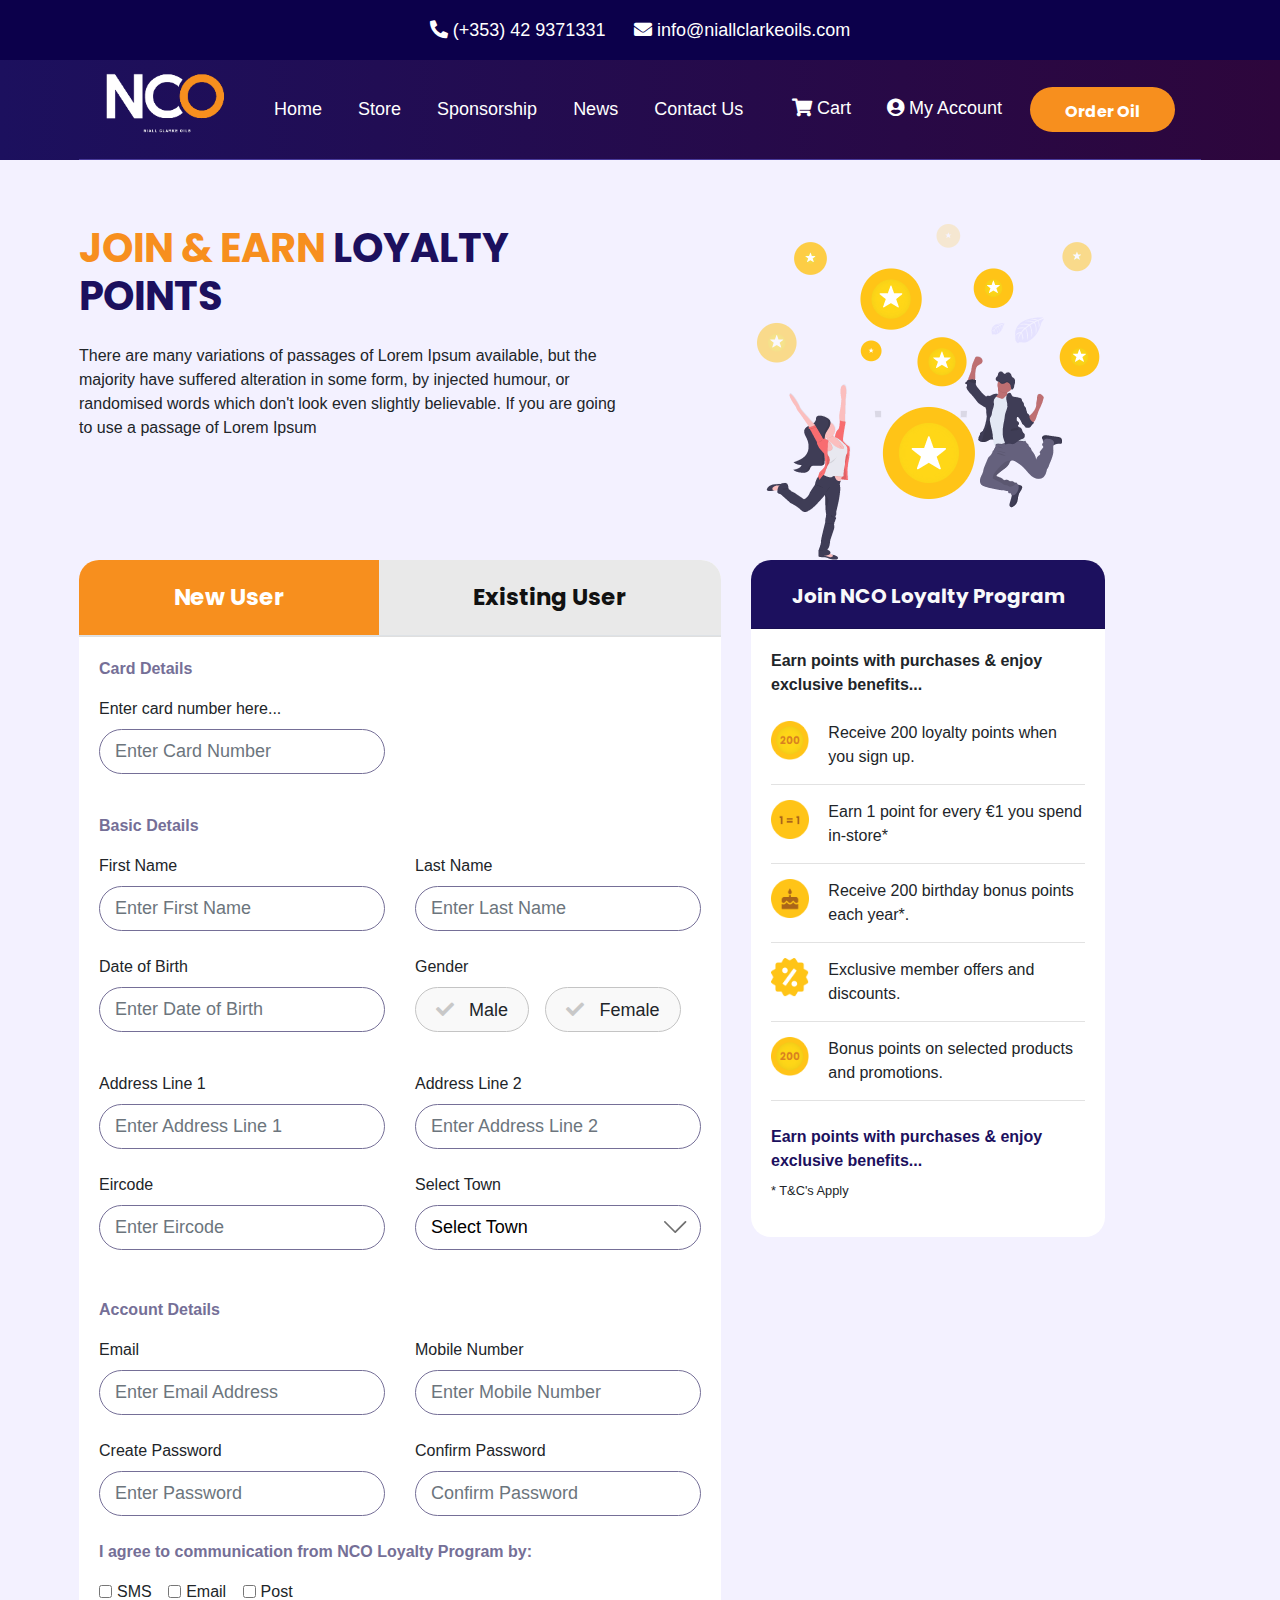
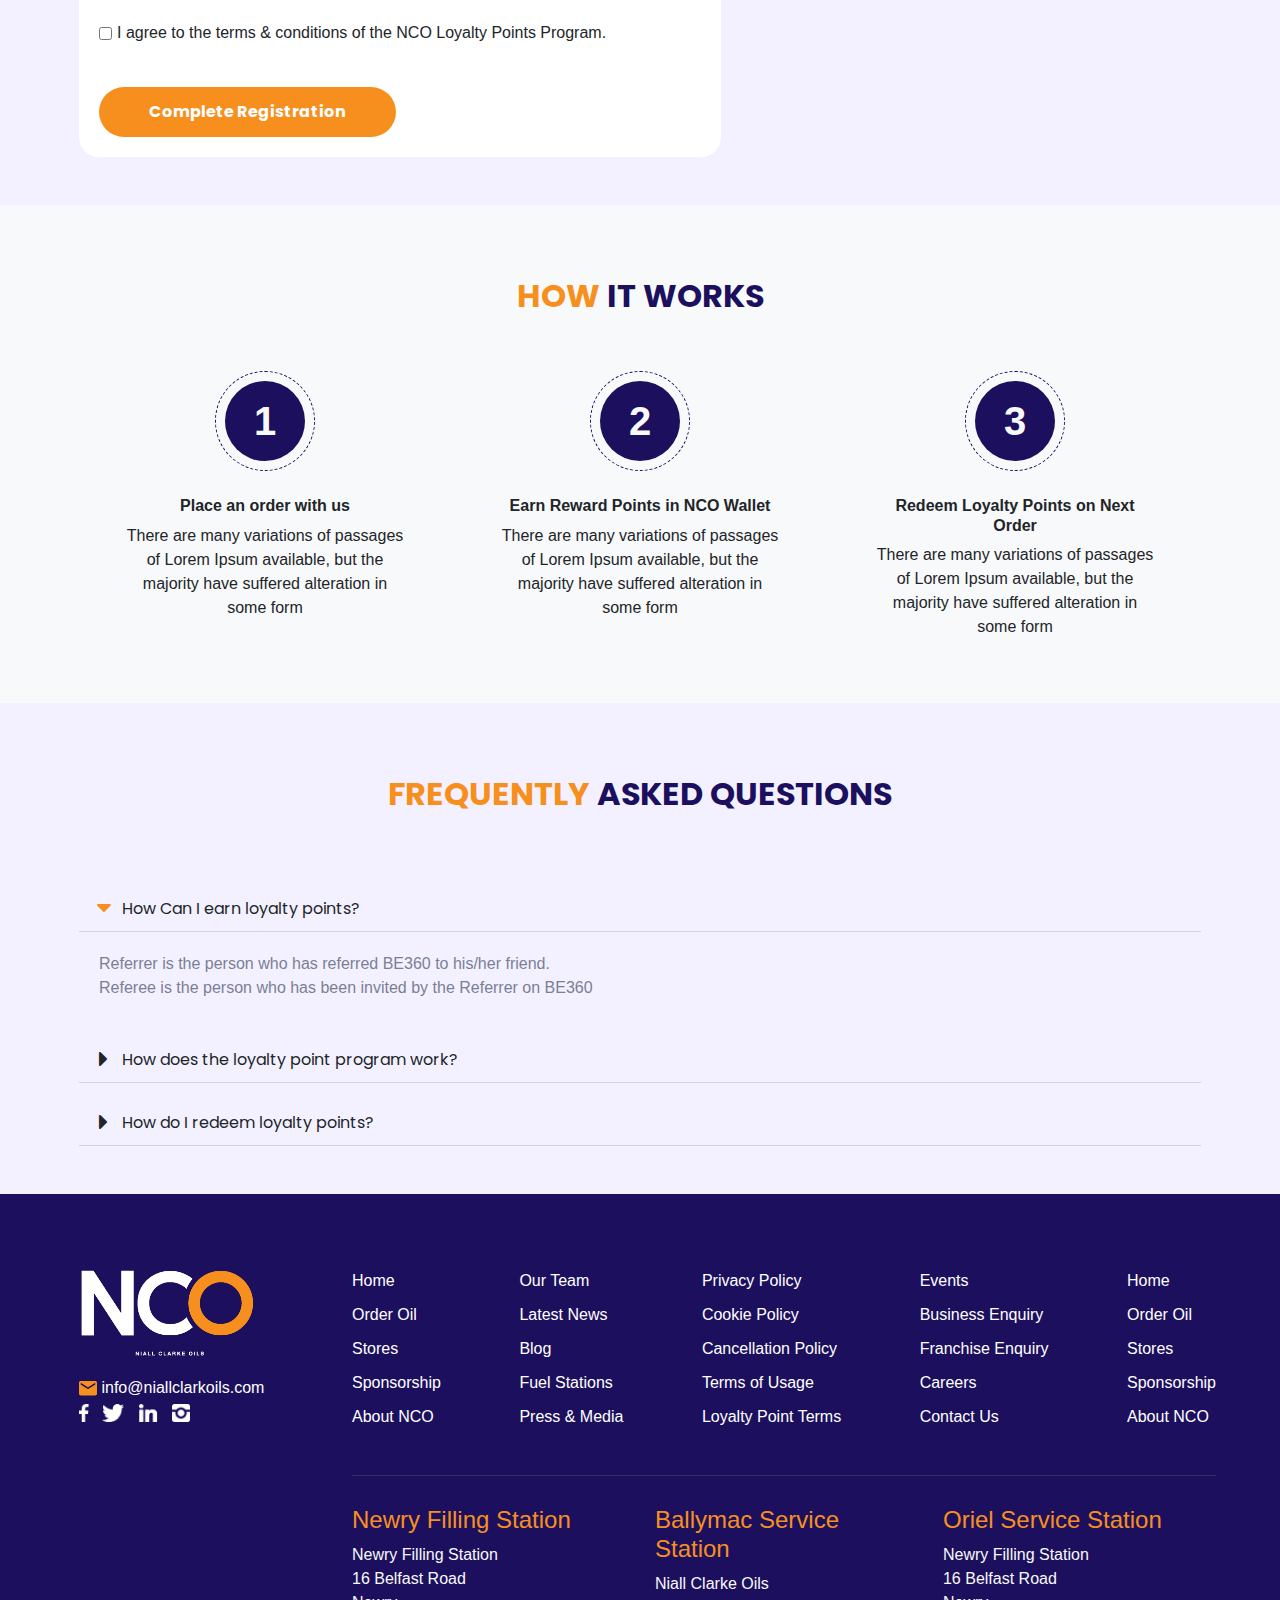
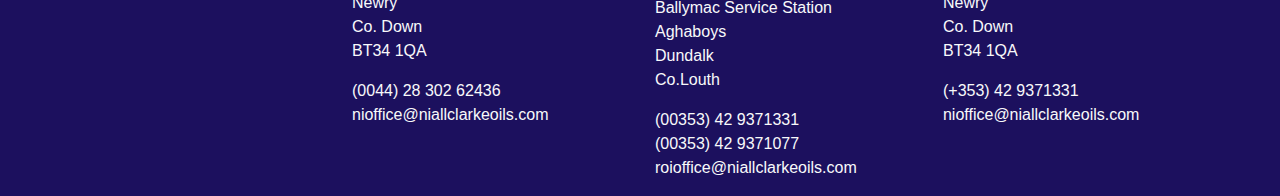
<file: ncopoints.html>
<!DOCTYPE html>
<html lang="en">

<head>
    <meta charset="UTF-8">
    <meta http-equiv="X-UA-Compatible" content="IE=edge">
    <meta name="viewport" content="width=device-width, initial-scale=1.0">
    <link rel="preconnect" href="https://fonts.googleapis.com">
    <link rel="preconnect" href="https://fonts.gstatic.com" crossorigin>
    <link
        href="https://fonts.googleapis.com/css2?family=Open+Sans:wght@400;500;700&family=Poppins:wght@300;400;500;700&display=swap"
        rel="stylesheet">
    <link rel="stylesheet" href="https://cdnjs.cloudflare.com/ajax/libs/font-awesome/5.15.4/css/all.min.css">
    <link rel="stylesheet" href="assets/lib/bs/css/bootstrap.min.css" />
    <link rel="stylesheet" href="assets/lib/bs/css/bootstrap-reboot.css" />
    <link rel="stylesheet" href="assets/css/style.css">
    <link rel="stylesheet" href="assets/css/media.css">
    <title>NCO - Login</title>
</head>

<body>
    <div id="wrapper" class="bg-lite">
        <!-- header -->
        <div id="topheader">
            <div class="row align-items-stretch">
                <div class="col-12 d-flex align-items-center justify-content-center">
                    <ul class="list-unstyled list-inline link-light hero-contact">
                        <li class="list-inline-item para-lg">
                            <a href="tel:+353429371331">
                                <i class="fa fa-phone-alt"></i>
                                <span class="d-none d-md-inline"> (+353) 42 9371331</span>
                                <span class="d-inline d-md-none"> Call Us</span>
                            </a>
                        </li>
                        <li class="list-inline-item para-lg ml-3">
                            <a href="mailto:info@niallclarkeoils.com">
                                <i class="fa fa-envelope"></i>
                                <span class="d-none d-md-inline"> info@niallclarkeoils.com </span>
                                <span class="d-inline d-md-none">Email Us</span>
                            </a>
                        </li>
                    </ul>
                </div>
            </div>
        </div>
        <!-- header -->
        <header class="bg-gradient">
            <div class="container">
                <nav class="navbar navbar-expand-xl navbar-light bg-transparent">
                    <a class="navbar-brand" href="#"><img src="assets/images/logo.png" alt=""></a>
                    <div>
                        <button class="navbar-toggler" type="button">
                            <span class=""><img src="assets/images/cart.png" alt=""></span>
                        </button>
                        <button class="navbar-toggler mobile-oilorderbtn" type="button">
                            <span class=""><img src="assets/images/oil-bottle.png" alt=""></span>
                        </button>
                        <button class="navbar-toggler" type="button" data-toggle="collapse"
                            data-target="#navbarSupportedContent" aria-controls="navbarSupportedContent"
                            aria-expanded="false" aria-label="Toggle navigation">
                            <span><img src="assets/images/menu.png" alt=""></span>
                        </button>
                    </div>

                    <div class="collapse navbar-collapse para-lg" id="navbarSupportedContent">
                        <ul class="navbar-nav mr-auto">
                            <li class="nav-item active">
                                <a class="nav-link" href="#">Home</a>
                            </li>
                            <li class="nav-item">
                                <a class="nav-link" href="#">Store</a>
                            </li>
                            <li class="nav-item">
                                <a class="nav-link" href="#">Sponsorship</a>
                            </li>
                            <li class="nav-item">
                                <a class="nav-link" href="#">News</a>
                            </li>
                            <li class="nav-item">
                                <a class="nav-link" href="#">Contact Us</a>
                            </li>
                            <!-- <li class="nav-item dropdown">
                            <a class="nav-link dropdown-toggle" href="#" id="navbarDropdown" role="button"
                                data-toggle="dropdown" aria-haspopup="true" aria-expanded="false">
                                Dropdown
                            </a>
                            <div class="dropdown-menu" aria-labelledby="navbarDropdown">
                                <a class="dropdown-item" href="#">Action</a>
                                <a class="dropdown-item" href="#">Another action</a>
                                <div class="dropdown-divider"></div>
                                <a class="dropdown-item" href="#">Something else here</a>
                            </div>
                        </li> -->
                        </ul>
                        <ul class="navbar-nav ml-auto">
                            <li class="nav-item active">
                                <a class="nav-link" href="#"> <i class="fa fa-shopping-cart"></i> Cart</a>
                            </li>
                            <li class="nav-item">
                                <a class="nav-link" href="#"> <i class="fa fa-user-circle"></i> <span class=""> My
                                        Account</span></a>
                            </li>
                            <li class="nav-item">
                                <a class="btn btn-s btn-nav pop-lite" href="#">Order Oil</a>
                            </li>
                    </div>
                </nav>
            </div>
        </header>
        <!--  -->
        <div class="container shrinked">
            <div class="row">
                <div class="col-12 col-md-6">
                    <h1 class="txt-p pop-heavy"><span class="txt-s">JOIN & EARN </span>LOYALTY POINTS</h1>
                    <P class="mt-4">
                        There are many variations of passages of Lorem Ipsum available, but the majority have suffered
                        alteration in some form, by injected humour, or randomised words which don't look even slightly
                        believable. If you are going to use a passage of Lorem Ipsum
                    </P>
                </div>
                <div class="col-12 col-md-6 d-flex justify-content-center">
                    <img src="assets/images/lpimage.png" alt="">
                </div>
            </div>
            <!--  -->
            <div class="row">
                <!-- Tabs -->
                <div class="col-12 col-md-7">
                    <!--  -->
                    <div class="row">
                        <div class="col-12">
                            <div class="card">
                                <div class="card-header p-0">
                                    <!-- Nav tabs -->
                                    <ul class="nav nav-tabs lp-tablist" role="tablist">
                                        <li role="presentation" class="active flex-fill"><a href="#home"
                                                aria-controls="home" role="tab" data-toggle="tab">New User</a></li>
                                        <li role="presentation" class="flex-fill"><a href="#profile"
                                                aria-controls="profile" role="tab" data-toggle="tab">Existing User</a>
                                        </li>
                                    </ul>
                                </div>
                                <div class="card-body">
                                    <!-- Tab panes -->
                                    <div class="tab-content">
                                        <div role="tabpanel" class="tab-pane active" id="home">
                                            <form action="">
                                                <p class="txt-blugrey"><strong>Card Details</strong></p>
                                                <div class="row">
                                                    <div class="col-12 col-md-6">
                                                        <div class="form-group">
                                                            <label for="card-number">Enter card number here...</label>
                                                            <input type="text" class="form-control"
                                                                placeholder="Enter Card Number">
                                                        </div>
                                                    </div>
                                                </div>
                                                <div class="row mt-4">
                                                    <div class="col-12">
                                                        <p class="txt-blugrey"><strong>Basic Details</strong></p>
                                                    </div>
                                                </div>
                                                <div class="row">
                                                    <div class="col-12 col-md-6 mb-4">
                                                        <label for="firstname">First Name</label>
                                                        <input type="text" class="form-control"
                                                            placeholder="Enter First Name">
                                                    </div>
                                                    <!--  -->
                                                    <div class="col-12 col-md-6 mb-4 ">
                                                        <label for="firstname">Last Name</label>
                                                        <input type="text" class="form-control"
                                                            placeholder="Enter Last Name">
                                                    </div>
                                                    <!--  -->
                                                    <div class="col-12 col-md-6 mb-4 ">
                                                        <label for="firstname">Date of Birth</label>
                                                        <input type="text" class="form-control"
                                                            placeholder="Enter Date of Birth">
                                                    </div>
                                                    <!--  -->
                                                    <div class="col-12 col-md-6 mb-4 ">
                                                        <!--  -->
                                                        <div class="form-group">
                                                            <div><label for="">Gender</label></div>
                                                            <div class="form-check form-check-inline capsulecheck">
                                                                <input class="form-check-input" type="radio"
                                                                    id="kerosene" value="kerosene" name="oiltype">
                                                                <label class="form-check-label mini" for="kerosene">
                                                                    <i class="fa fa-check"></i> Male</label>
                                                            </div>
                                                            <div class="form-check form-check-inline capsulecheck">
                                                                <input class="form-check-input" type="radio" id="mgo"
                                                                    value="mgo" name="oiltype">
                                                                <label class="form-check-label mini" for="mgo"> <i
                                                                        class="fa fa-check"></i> Female</label>
                                                            </div>
                                                        </div>
                                                        <!--  -->
                                                    </div>
                                                    <!--  -->
                                                    <div class="col-12 col-md-6 mb-4 ">
                                                        <label for="firstname">Address Line 1</label>
                                                        <input type="text" class="form-control"
                                                            placeholder="Enter Address Line 1">
                                                    </div>
                                                    <!--  -->
                                                    <div class="col-12 col-md-6 mb-4 ">
                                                        <label for="firstname">Address Line 2</label>
                                                        <input type="text" class="form-control"
                                                            placeholder="Enter Address Line 2">
                                                    </div>
                                                    <!--  -->
                                                    <div class="col-12 col-md-6 mb-4 ">
                                                        <label for="firstname">Eircode</label>
                                                        <input type="text" class="form-control"
                                                            placeholder="Enter Eircode">
                                                    </div>
                                                    <!--  -->
                                                    <div class="col-12 col-md-6 mb-4">
                                                        <label for="firstname">Select Town</label>
                                                        <select name="" id="" class="form-control">
                                                            <option value="" selected disabled>Select Town</option>
                                                            <option value="">Arklow</option>
                                                            <option value="">Foynes</option>
                                                        </select>
                                                    </div>
                                                    <!--  -->
                                                </div>
                                                <div class="row mt-4">
                                                    <div class="col-12">
                                                        <p class="txt-blugrey"><strong>Account Details</strong></p>
                                                    </div>
                                                </div>
                                                <div class="row">
                                                    <div class="col-12 col-md-6 mb-4">
                                                        <label for="firstname">Email</label>
                                                        <input type="email" class="form-control"
                                                            placeholder="Enter Email Address">
                                                    </div>
                                                    <!--  -->
                                                    <div class="col-12 col-md-6 mb-4">
                                                        <label for="firstname">Mobile Number</label>
                                                        <input type="text" class="form-control"
                                                            placeholder="Enter Mobile Number">
                                                    </div>
                                                    <!--  -->
                                                    <div class="col-12 col-md-6 mb-4">
                                                        <label for="firstname">Create Password</label>
                                                        <input type="password" class="form-control"
                                                            placeholder="Enter Password">
                                                    </div>
                                                    <!--  -->
                                                    <div class="col-12 col-md-6 mb-4">
                                                        <label for="firstname">Confirm Password</label>
                                                        <input type="password" class="form-control"
                                                            placeholder="Confirm Password">
                                                    </div>
                                                    <!--  -->
                                                    <div class="col-12">
                                                        <p class="txt-blugrey">
                                                            <strong> I agree to communication from NCO Loyalty Program
                                                                by: </strong>
                                                        </p>
                                                        <div class="form-check form-check-inline">
                                                            <input class="form-check-input" type="checkbox"
                                                                id="inlineCheckbox1" value="option1">
                                                            <label class="form-check-label"
                                                                for="inlineCheckbox1">SMS</label>
                                                        </div>
                                                        <div class="form-check form-check-inline">
                                                            <input class="form-check-input" type="checkbox"
                                                                id="inlineCheckbox2" value="option2">
                                                            <label class="form-check-label"
                                                                for="inlineCheckbox2">Email</label>
                                                        </div>
                                                        <div class="form-check form-check-inline">
                                                            <input class="form-check-input" type="checkbox"
                                                                id="inlineCheckbox3" value="option2">
                                                            <label class="form-check-label"
                                                                for="inlineCheckbox3">Post</label>
                                                        </div>
                                                    </div>
                                                    <div class="col-12 my-3">
                                                        <div class="form-check form-check-inline">
                                                            <input class="form-check-input" type="checkbox" id="tnc"
                                                                value="option2">
                                                            <label class="form-check-label" for="tnc">I agree to the
                                                                terms & conditions of the NCO Loyalty Points
                                                                Program.</label>
                                                        </div>
                                                    </div>
                                                </div>
                                                <div class="col-12 px-0 mt-4">
                                                    <button class="btn btn-s">Complete Registration</button>
                                                </div>
                                            </form>
                                        </div>
                                        <div role="tabpanel" class="tab-pane" id="profile">
                                            <form action="">
                                                <p class="txt-blugrey"><strong>Card Details</strong></p>
                                                <div class="row">
                                                    <div class="col-12 col-md-6">
                                                        <div class="form-group">
                                                            <label for="card-number">Reward Card Number</label>
                                                            <input type="text" class="form-control"
                                                                placeholder="Enter Card Number">
                                                        </div>
                                                    </div>
                                                </div>
                                                <div class="row mt-4">
                                                    <div class="col-12">
                                                        <p class="txt-blugrey"><strong>Basic Details</strong></p>
                                                    </div>
                                                </div>
                                                <div class="row">
                                                    <div class="col-12 col-md-6 mb-4">
                                                        <label for="firstname">First Name</label>
                                                        <input type="text" class="form-control"
                                                            placeholder="Enter First Name">
                                                    </div>
                                                    <!--  -->
                                                    <div class="col-12 col-md-6 mb-4 ">
                                                        <label for="firstname">Last Name</label>
                                                        <input type="text" class="form-control"
                                                            placeholder="Enter Last Name">
                                                    </div>
                                                    <!--  -->
                                                    <div class="col-12 col-md-6 mb-4">
                                                        <label for="firstname">Email</label>
                                                        <input type="email" class="form-control"
                                                            placeholder="Enter Email Address">
                                                    </div>
                                                    <!--  -->
                                                    <div class="col-12 col-md-6 mb-4">
                                                        <label for="firstname">Mobile Number</label>
                                                        <input type="text" class="form-control"
                                                            placeholder="Enter Mobile Number">
                                                    </div>
                                                    <!--  -->
                                                    <div class="col-12 col-md-6 mb-4">
                                                        <label for="firstname">Create Password</label>
                                                        <input type="password" class="form-control"
                                                            placeholder="Enter Password">
                                                    </div>
                                                    <!--  -->
                                                    <div class="col-12 col-md-6 mb-4">
                                                        <label for="firstname">Confirm Password</label>
                                                        <input type="password" class="form-control"
                                                            placeholder="Confrim Password">
                                                    </div>
                                                    <!--  -->
                                                </div>
                                                <div class="col-12 px-0 mt-4">
                                                    <button class="btn btn-s">Complete Registration</button>
                                                </div>
                                            </form>
                                        </div>
                                    </div>
                                </div>
                            </div>
                        </div>


                    </div>
                    <!--  -->
                </div>
                <!-- aside -->
                <div class="col-12 col-md-4">
                    <div class="card">
                        <div class="card-header pt-4 bg-p text-light text-center">
                            <h5 class="pop-heavy">Join NCO Loyalty Program</h5>
                        </div>
                        <div class="card-body">
                            <p><strong>Earn points with purchases & enjoy exclusive benefits...</strong></p>

                            <ul class="list-unstyled lp-benefits my-4">
                                <li>
                                    <div class="row">
                                        <div class="col-2 pr-0"><img src="assets/images/lplist1.png" alt=""></div>
                                        <div class="col-10">Receive 200 loyalty points when you sign up.</div>
                                    </div>
                                </li>
                                <li>
                                    <div class="row">
                                        <div class="col-2 pr-0"><img src="assets/images/lplist2.png" alt=""></div>
                                        <div class="col-10">Earn 1 point for every €1 you spend in-store*</div>
                                    </div>
                                </li>
                                <li>
                                    <div class="row">
                                        <div class="col-2 pr-0"><img src="assets/images/lplist3.png" alt=""></div>
                                        <div class="col-10">Receive 200 birthday bonus points each year*.</div>
                                    </div>
                                </li>
                                <li>
                                    <div class="row">
                                        <div class="col-2 pr-0"><img src="assets/images/lplist4.png" alt=""></div>
                                        <div class="col-10">Exclusive member offers and discounts.</div>
                                    </div>
                                </li>
                                <li>
                                    <div class="row">
                                        <div class="col-2 pr-0"><img src="assets/images/lplist1.png" alt=""></div>
                                        <div class="col-10">Bonus points on selected products and promotions.</div>
                                    </div>
                                </li>
                            </ul>

                            <p>
                                <strong class="txt-p">Earn points with purchases & enjoy exclusive benefits...</strong>
                                <br>
                                <small class="d-flex mt-2">* T&C's Apply</small>
                            </p>
                        </div>
                    </div>
                </div>
            </div>
            <!--  -->
        </div>
        <div class="container-fluid bg-light py-5 mt-5">
            <div class="container shrinked">
                <div class="row">
                    <div class="col-12 text-center mt-4">
                        <h2 class="pop-heavy txt-p"><span class="txt-s">HOW</span> IT WORKS</h2>
                    </div>
                </div>
                <div class="row mt-5">
                    <div class="col-12 col-md-4 text-center px-5">
                        <div class="timeline-circle">
                            <div class="solid-circle bg-p text-light">1</div>
                        </div>
                        <h6><strong>Place an order with us</strong></h6>
                        <p>
                            There are many variations of passages of Lorem Ipsum available, but the majority have suffered alteration in some form
                        </p>
                    </div>
                    <div class="col-12 col-md-4 text-center px-5">
                        <div class="timeline-circle">
                            <div class="solid-circle bg-p text-light">2</div>
                        </div>
                        <h6><strong>Earn Reward Points in NCO Wallet</strong></h6>
                        <p>
                            There are many variations of passages of Lorem Ipsum available, but the majority have suffered alteration in some form
                        </p>
                    </div>
                    <div class="col-12 col-md-4 text-center px-5">
                        <div class="timeline-circle">
                            <div class="solid-circle bg-p text-light">3</div>
                        </div>
                        <h6><strong>Redeem Loyalty Points on Next Order</strong></h6>
                        <p>
                            There are many variations of passages of Lorem Ipsum available, but the majority have suffered alteration in some form
                        </p>
                    </div>
                </div>
            </div>
        </div>
        <div class="container shrinked">
            <div class="row">
                <div class="col-12 text-center py-5 mt-4">
                    <h2 class="pop-heavy txt-p"><span class="txt-s">FREQUENTLY</span> ASKED QUESTIONS</h2>
                </div>
                <div class="col-12">
                    <!--  -->
                    <div class="nco accordion" id="accordionExample">
                        <div class="cards">
                            <div class="card-header" id="headingOne">
                                <h2 class="mb-0">
                                    <a class="btn btn-link" type="button" data-toggle="collapse" data-target="#collapseOne" aria-expanded="true" aria-controls="collapseOne">
                                        <i class="fa fa-caret-right h-m"></i> How Can I earn loyalty points?
                                    </a>
                                </h2>
                            </div>

                            <div id="collapseOne" class="collapse show" aria-labelledby="headingOne" data-parent="#accordionExample">
                                <div class="card-body">
                                    Referrer is the person who has referred BE360 to his/her friend. <br> Referee is the person who has been invited by the Referrer on BE360
                                </div>
                            </div>
                        </div>
                        <div class="cards">
                            <div class="card-header" id="headingTwo">
                                <h2 class="mb-0">
                                    <a class="btn btn-link collapsed" type="button" data-toggle="collapse"
                                        data-target="#collapseTwo" aria-expanded="false" aria-controls="collapseTwo">
                                        <i class="fa fa-caret-right h-m"></i> How does the loyalty point program work?
                                    </a>
                                </h2>
                            </div>
                            <div id="collapseTwo" class="collapse" aria-labelledby="headingTwo"
                                data-parent="#accordionExample">
                                <div class="card-body">
                                    Anim pariatur cliche reprehenderit, enim eiusmod high life accusamus terry
                                    richardson ad squid. 3 wolf moon officia aute, non cupidatat skateboard dolor
                                    brunch. Food truck quinoa nesciunt laborum eiusmod. Brunch 3 wolf moon tempor, sunt
                                    aliqua put a bird on it squid single-origin coffee nulla assumenda shoreditch et.
                                    Nihil anim keffiyeh helvetica, craft beer labore wes anderson cred nesciunt sapiente
                                    ea proident. Ad vegan excepteur butcher vice lomo. Leggings occaecat craft beer
                                    farm-to-table, raw denim aesthetic synth nesciunt you probably haven't heard of them
                                    accusamus labore sustainable VHS.
                                </div>
                            </div>
                        </div>
                        <div class="cards">
                            <div class="card-header" id="headingThree">
                                <h2 class="mb-0">
                                    <a class="btn btn-link collapsed" type="button" data-toggle="collapse"
                                        data-target="#collapseThree" aria-expanded="false"
                                        aria-controls="collapseThree">
                                        <i class="fa fa-caret-right h-m"></i> How do I redeem loyalty points?
                                    </a>
                                </h2>
                            </div>
                            <div id="collapseThree" class="collapse" aria-labelledby="headingThree"
                                data-parent="#accordionExample">
                                <div class="card-body">
                                    Anim pariatur cliche reprehenderit, enim eiusmod high life accusamus terry
                                    richardson ad squid. 3 wolf moon officia aute, non cupidatat skateboard dolor
                                    brunch. Food truck quinoa nesciunt laborum eiusmod. Brunch 3 wolf moon tempor, sunt
                                    aliqua put a bird on it squid single-origin coffee nulla assumenda shoreditch et.
                                    Nihil anim keffiyeh helvetica, craft beer labore wes anderson cred nesciunt sapiente
                                    ea proident. Ad vegan excepteur butcher vice lomo. Leggings occaecat craft beer
                                    farm-to-table, raw denim aesthetic synth nesciunt you probably haven't heard of them
                                    accusamus labore sustainable VHS.
                                </div>
                            </div>
                        </div>
                    </div>
                    <!--  -->
                </div>
            </div>
        </div>
        <!-- footer -->
        <footer class="bg-p mt-5">
            <div class="container shrinked">
                <div class="row">
                    <!-- footer logo and social links -->
                    <div class="col-12 col-md-12 col-lg-3 footer-left">
                        <div id="footerbrand">
                            <img src="assets/images/logo.png" alt="">
                        </div>
                        <img src="assets/images/email.png" alt=""> <a
                            href="mailto:info@niallclarkoils.com">info@niallclarkoils.com</a>
                        <ul class="list-inline">
                            <li class="list-inline-item"><a href="javascript:void(0);"> <img
                                        src="assets/images/facebook.png" alt=""> </a></li>
                            <li class="list-inline-item"><a href="javascript:void(0);"> <img
                                        src="assets/images/twitter.png" alt=""> </a></li>
                            <li class="list-inline-item"><a href="javascript:void(0);"> <img
                                        src="assets/images/linkedin.png" alt=""> </a></li>
                            <li class="list-inline-item"><a href="javascript:void(0);"> <img
                                        src="assets/images/instagramfour.png" alt=""> </a></li>
                        </ul>
                    </div>
                    <!-- Footer Links -->
                    <div class="col-12 col-md-12 col-lg-9">
                        <div class="row footer-top justify-content-between">
                            <div class="footerlist">
                                <ul class="list-unstyled link-light">
                                    <li><a href="javascript:void(0);">Home</a></li>
                                    <li><a href="javascript:void(0);">Order Oil</a></li>
                                    <li><a href="javascript:void(0);">Stores</a></li>
                                    <li><a href="javascript:void(0);">Sponsorship</a></li>
                                    <li><a href="javascript:void(0);">About NCO</a></li>
                                </ul>
                            </div>
                            <!--  -->
                            <div class="footerlist">
                                <ul class="list-unstyled link-light">
                                    <li><a href="javascript:void(0);">Our Team</a></li>
                                    <li><a href="javascript:void(0);">Latest News</a></li>
                                    <li><a href="javascript:void(0);">Blog</a></li>
                                    <li><a href="javascript:void(0);">Fuel Stations</a></li>
                                    <li><a href="javascript:void(0);">Press & Media</a></li>
                                </ul>
                            </div>
                            <!--  -->
                            <div class="footerlist">
                                <ul class="list-unstyled link-light">
                                    <li><a href="javascript:void(0);">Privacy Policy</a></li>
                                    <li><a href="javascript:void(0);">Cookie Policy</a></li>
                                    <li><a href="javascript:void(0);">Cancellation Policy</a></li>
                                    <li><a href="javascript:void(0);">Terms of Usage</a></li>
                                    <li><a href="javascript:void(0);">Loyalty Point Terms</a></li>
                                </ul>
                            </div>
                            <!--  -->
                            <div class="footerlist">
                                <ul class="list-unstyled link-light">
                                    <li><a href="javascript:void(0);">Events</a></li>
                                    <li><a href="javascript:void(0);">Business Enquiry</a></li>
                                    <li><a href="javascript:void(0);">Franchise Enquiry</a></li>
                                    <li><a href="javascript:void(0);">Careers</a></li>
                                    <li><a href="javascript:void(0);">Contact Us</a></li>
                                </ul>
                            </div>
                            <!--  -->
                            <div class="footerlist">
                                <ul class="list-unstyled link-light">
                                    <li><a href="javascript:void(0);">Home</a></li>
                                    <li><a href="javascript:void(0);">Order Oil</a></li>
                                    <li><a href="javascript:void(0);">Stores</a></li>
                                    <li><a href="javascript:void(0);">Sponsorship</a></li>
                                    <li><a href="javascript:void(0);">About NCO</a></li>
                                </ul>
                            </div>
                            <!--  -->
                        </div>
                        <div class="row footer-bottom text-light">
                            <div class="col-12 col-md-4 px-0">
                                <h4 class="txt-s">Newry Filling Station</h4>
                                <p>
                                    Newry Filling Station <br> 16 Belfast Road <br> Newry <br> Co. Down <br> BT34 1QA
                                </p>
                                <p>
                                    (0044) 28 302 62436 <br> nioffice@niallclarkeoils.com
                                </p>
                            </div>
                            <!--  -->
                            <div class="col-12 col-md-4">
                                <h4 class="txt-s">Ballymac Service Station</h4>
                                <p>
                                    Niall Clarke Oils <br> Ballymac Service Station <br> Aghaboys <br> Dundalk <br>
                                    Co.Louth
                                </p>
                                <p>
                                    (00353) 42 9371331 <br> (00353) 42 9371077 <br> roioffice@niallclarkeoils.com
                                </p>
                            </div>
                            <!--  -->
                            <div class="col-12 col-md-4">
                                <h4 class="txt-s">Oriel Service Station</h4>
                                <p>
                                    Newry Filling Station <br> 16 Belfast Road <br> Newry <br> Co. Down <br> BT34 1QA
                                </p>
                                <p>
                                    (+353) 42 9371331 <br> nioffice@niallclarkeoils.com
                                </p>
                            </div>
                            <!--  -->
                        </div>
                    </div>
                </div>
            </div>
        </footer>
    </div>

    <script src="https://code.jquery.com/jquery-3.6.0.min.js"></script>
    <script src="assets/js/script.js"></script>
    <script src="assets/lib/bs/js/bootstrap.min.js"></script>
    <script src="assets/lib/bs/js/bootstrap.bundle.min.js"></script>
</body>

</html>
</file>
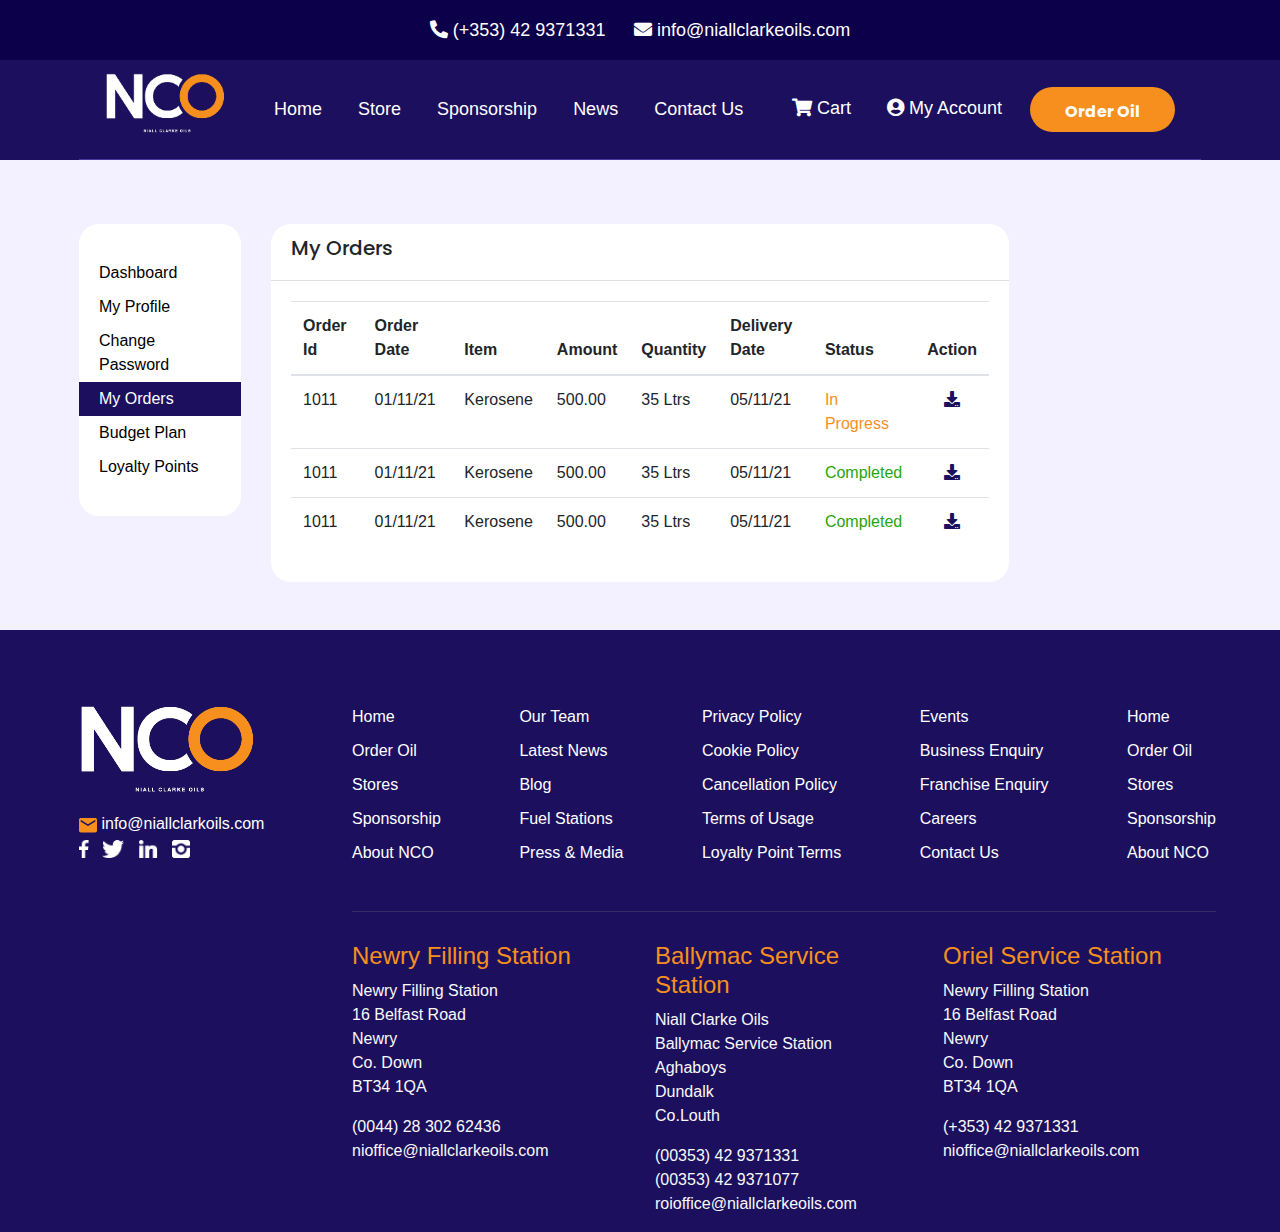
<file: orders.html>
<!DOCTYPE html>
<html lang="en">

<head>
    <meta charset="UTF-8">
    <meta http-equiv="X-UA-Compatible" content="IE=edge">
    <meta name="viewport" content="width=device-width, initial-scale=1.0">
    <link rel="preconnect" href="https://fonts.googleapis.com">
    <link rel="preconnect" href="https://fonts.gstatic.com" crossorigin>
    <link
        href="https://fonts.googleapis.com/css2?family=Open+Sans:wght@400;500;700&family=Poppins:wght@300;400;500;700&display=swap"
        rel="stylesheet">
    <link rel="stylesheet" href="https://cdnjs.cloudflare.com/ajax/libs/font-awesome/5.15.4/css/all.min.css">
    <link rel="stylesheet" href="assets/lib/bs/css/bootstrap.min.css" />
    <link rel="stylesheet" href="assets/css/style.css">
    <link rel="stylesheet" href="assets/css/media.css">
    <title>NCO - Login</title>
</head>
<body>
    <div id="wrapper" class="bg-lite">
        <!-- header -->
        <div id="topheader">
            <div class="row align-items-stretch">
                <div class="col-12 d-flex align-items-center justify-content-center">
                    <ul class="list-unstyled list-inline link-light hero-contact">
                        <li class="list-inline-item para-lg">
                            <a href="tel:+353429371331">
                                <i class="fa fa-phone-alt"></i>
                                <span class="d-none d-md-inline"> (+353) 42 9371331</span>
                                <span class="d-inline d-md-none"> Call Us</span>
                            </a>
                        </li>
                        <li class="list-inline-item para-lg ml-3">
                            <a href="mailto:info@niallclarkeoils.com">
                                <i class="fa fa-envelope"></i>
                                <span class="d-none d-md-inline"> info@niallclarkeoils.com </span>
                                <span class="d-inline d-md-none">Email Us</span>
                            </a>
                        </li>
                    </ul>
                </div>
            </div>
        </div>
        <!-- header -->
        <header class="bg-p">
            <div class="container">
                <nav class="navbar navbar-expand-xl navbar-light bg-transparent">
                    <a class="navbar-brand" href="#"><img src="assets/images/logo.png" alt=""></a>
                    <div>
                        <button class="navbar-toggler" type="button">
                            <span class=""><img src="assets/images/cart.png" alt=""></span>
                        </button>
                        <button class="navbar-toggler mobile-oilorderbtn" type="button">
                            <span class=""><img src="assets/images/oil-bottle.png" alt=""></span>
                        </button>
                        <button class="navbar-toggler" type="button" data-toggle="collapse"
                            data-target="#navbarSupportedContent" aria-controls="navbarSupportedContent"
                            aria-expanded="false" aria-label="Toggle navigation">
                            <span><img src="assets/images/menu.png" alt=""></span>
                        </button>
                    </div>

                    <div class="collapse navbar-collapse para-lg" id="navbarSupportedContent">
                        <ul class="navbar-nav mr-auto">
                            <li class="nav-item active">
                                <a class="nav-link" href="#">Home</a>
                            </li>
                            <li class="nav-item">
                                <a class="nav-link" href="#">Store</a>
                            </li>
                            <li class="nav-item">
                                <a class="nav-link" href="#">Sponsorship</a>
                            </li>
                            <li class="nav-item">
                                <a class="nav-link" href="#">News</a>
                            </li>
                            <li class="nav-item">
                                <a class="nav-link" href="#">Contact Us</a>
                            </li>
                            <!-- <li class="nav-item dropdown">
                            <a class="nav-link dropdown-toggle" href="#" id="navbarDropdown" role="button"
                                data-toggle="dropdown" aria-haspopup="true" aria-expanded="false">
                                Dropdown
                            </a>
                            <div class="dropdown-menu" aria-labelledby="navbarDropdown">
                                <a class="dropdown-item" href="#">Action</a>
                                <a class="dropdown-item" href="#">Another action</a>
                                <div class="dropdown-divider"></div>
                                <a class="dropdown-item" href="#">Something else here</a>
                            </div>
                        </li> -->
                        </ul>
                        <ul class="navbar-nav ml-auto">
                            <li class="nav-item active">
                                <a class="nav-link" href="#"> <i class="fa fa-shopping-cart"></i> Cart</a>
                            </li>
                            <li class="nav-item">
                                <a class="nav-link" href="#"> <i class="fa fa-user-circle"></i> <span
                                        class=""> My Account</span></a>
                            </li>
                            <li class="nav-item">
                                <a class="btn btn-s btn-nav pop-lite" href="#">Order Oil</a>
                            </li>
                    </div>
                </nav>
            </div>
        </header>
        <!--  -->
        <div class="container shrinked">
            <div class="row">
                <div class="col-12 col-md-4 col-lg-2 mb-3">
                    <div class="card">
                        <ul class="list-unstyled py-3 db-sidebar my-3">
                            <li><a href="dashboard.html">Dashboard</a></li>
                            <li><a href="profile.html">My Profile</a></li>
                            <li><a href="change-password.html">Change Password</a></li>
                            <li><a href="orders.html" class="active">My Orders</a></li>
                            <li><a href="budget-plan.html">Budget Plan</a></li>
                            <li><a href="loyalty-points.html">Loyalty Points</a></li>
                        </ul>
                    </div>
                </div>
                <div class="col-12 col-md-8">
                        <div class="card">
                            <div class="card-header">
                                <div class="db-card-heading">
                                    <h5>My Orders</h5>
                                </div>
                            </div>
                            <div class="card-body">
                                <div class="row">
                                    <div class="col-12">
                                        <div class="table-responsive">
                                            <table class="table table-hover">
                                                <thead>
                                                    <tr>
                                                        <th>Order Id</th>
                                                        <th>Order Date</th>
                                                        <th>Item</th>
                                                        <th>Amount</th>
                                                        <th>Quantity</th>
                                                        <th>Delivery Date</th>
                                                        <th>Status</th>
                                                        <th>Action</th>
                                                    </tr>
                                                </thead>
                                                <tbody>
                                                    <tr>
                                                        <td>1011</td>
                                                        <td>01/11/21</td>
                                                        <td>Kerosene</td>
                                                        <td>500.00</td>
                                                        <td>35 Ltrs</td>
                                                        <td>05/11/21</td>
                                                        <td><span class="txt-s">In Progress</span></td>
                                                        <td class="text-center"><a href="" class="txt-p"> <i class="fa fa-download"></i></a></td>
                                                    </tr>
                                                    <!--  -->
                                                    <tr>
                                                        <td>1011</td>
                                                        <td>01/11/21</td>
                                                        <td>Kerosene</td>
                                                        <td>500.00</td>
                                                        <td>35 Ltrs</td>
                                                        <td>05/11/21</td>
                                                        <td><span class="txt-success">Completed</span></td>
                                                        <td class="text-center"><a href="" class="txt-p"> <i class="fa fa-download"></i></a></td>
                                                    </tr>
                                                    <!--  -->
                                                    <tr>
                                                        <td>1011</td>
                                                        <td>01/11/21</td>
                                                        <td>Kerosene</td>
                                                        <td>500.00</td>
                                                        <td>35 Ltrs</td>
                                                        <td>05/11/21</td>
                                                        <td><span class="txt-success">Completed</span></td>
                                                        <td class="text-center"><a href="" class="txt-p"> <i class="fa fa-download"></i></a></td>
                                                    </tr>
                                                    <!--  -->
                                                </tbody>
                                            </table>
                                        </div>
                                    </div>
                                </div>                               
                            </div>
                        </div>
                </div>
            </div>
        </div>
        <!-- footer -->
        <footer class="bg-p mt-5">
            <div class="container shrinked">
                <div class="row">
                    <!-- footer logo and social links -->
                    <div class="col-12 col-md-12 col-lg-3 footer-left">
                        <div id="footerbrand">
                            <img src="assets/images/logo.png" alt="">
                        </div>
                        <img src="assets/images/email.png" alt=""> <a
                            href="mailto:info@niallclarkoils.com">info@niallclarkoils.com</a>
                        <ul class="list-inline">
                            <li class="list-inline-item"><a href="javascript:void(0);"> <img
                                        src="assets/images/facebook.png" alt=""> </a></li>
                            <li class="list-inline-item"><a href="javascript:void(0);"> <img
                                        src="assets/images/twitter.png" alt=""> </a></li>
                            <li class="list-inline-item"><a href="javascript:void(0);"> <img
                                        src="assets/images/linkedin.png" alt=""> </a></li>
                            <li class="list-inline-item"><a href="javascript:void(0);"> <img
                                        src="assets/images/instagramfour.png" alt=""> </a></li>
                        </ul>
                    </div>
                    <!-- Footer Links -->
                    <div class="col-12 col-md-12 col-lg-9">
                        <div class="row footer-top justify-content-between">
                            <div class="footerlist">
                                <ul class="list-unstyled link-light">
                                    <li><a href="javascript:void(0);">Home</a></li>
                                    <li><a href="javascript:void(0);">Order Oil</a></li>
                                    <li><a href="javascript:void(0);">Stores</a></li>
                                    <li><a href="javascript:void(0);">Sponsorship</a></li>
                                    <li><a href="javascript:void(0);">About NCO</a></li>
                                </ul>
                            </div>
                            <!--  -->
                            <div class="footerlist">
                                <ul class="list-unstyled link-light">
                                    <li><a href="javascript:void(0);">Our Team</a></li>
                                    <li><a href="javascript:void(0);">Latest News</a></li>
                                    <li><a href="javascript:void(0);">Blog</a></li>
                                    <li><a href="javascript:void(0);">Fuel Stations</a></li>
                                    <li><a href="javascript:void(0);">Press & Media</a></li>
                                </ul>
                            </div>
                            <!--  -->
                            <div class="footerlist">
                                <ul class="list-unstyled link-light">
                                    <li><a href="javascript:void(0);">Privacy Policy</a></li>
                                    <li><a href="javascript:void(0);">Cookie Policy</a></li>
                                    <li><a href="javascript:void(0);">Cancellation Policy</a></li>
                                    <li><a href="javascript:void(0);">Terms of Usage</a></li>
                                    <li><a href="javascript:void(0);">Loyalty Point Terms</a></li>
                                </ul>
                            </div>
                            <!--  -->
                            <div class="footerlist">
                                <ul class="list-unstyled link-light">
                                    <li><a href="javascript:void(0);">Events</a></li>
                                    <li><a href="javascript:void(0);">Business Enquiry</a></li>
                                    <li><a href="javascript:void(0);">Franchise Enquiry</a></li>
                                    <li><a href="javascript:void(0);">Careers</a></li>
                                    <li><a href="javascript:void(0);">Contact Us</a></li>
                                </ul>
                            </div>
                            <!--  -->
                            <div class="footerlist">
                                <ul class="list-unstyled link-light">
                                    <li><a href="javascript:void(0);">Home</a></li>
                                    <li><a href="javascript:void(0);">Order Oil</a></li>
                                    <li><a href="javascript:void(0);">Stores</a></li>
                                    <li><a href="javascript:void(0);">Sponsorship</a></li>
                                    <li><a href="javascript:void(0);">About NCO</a></li>
                                </ul>
                            </div>
                            <!--  -->
                        </div>
                        <div class="row footer-bottom text-light">
                            <div class="col-12 col-md-4 px-0">
                                <h4 class="txt-s">Newry Filling Station</h4>
                                <p>
                                    Newry Filling Station <br> 16 Belfast Road <br> Newry <br> Co. Down <br> BT34 1QA
                                </p>
                                <p>
                                    (0044) 28 302 62436 <br> nioffice@niallclarkeoils.com
                                </p>
                            </div>
                            <!--  -->
                            <div class="col-12 col-md-4">
                                <h4 class="txt-s">Ballymac Service Station</h4>
                                <p>
                                    Niall Clarke Oils <br> Ballymac Service Station <br> Aghaboys <br> Dundalk <br>
                                    Co.Louth
                                </p>
                                <p>
                                    (00353) 42 9371331 <br> (00353) 42 9371077 <br> roioffice@niallclarkeoils.com
                                </p>
                            </div>
                            <!--  -->
                            <div class="col-12 col-md-4">
                                <h4 class="txt-s">Oriel Service Station</h4>
                                <p>
                                    Newry Filling Station <br> 16 Belfast Road <br> Newry <br> Co. Down <br> BT34 1QA
                                </p>
                                <p>
                                    (+353) 42 9371331 <br> nioffice@niallclarkeoils.com
                                </p>
                            </div>
                            <!--  -->
                        </div>
                    </div>
                </div>
            </div>
        </footer>
    </div>
</body>
</html>
</file>
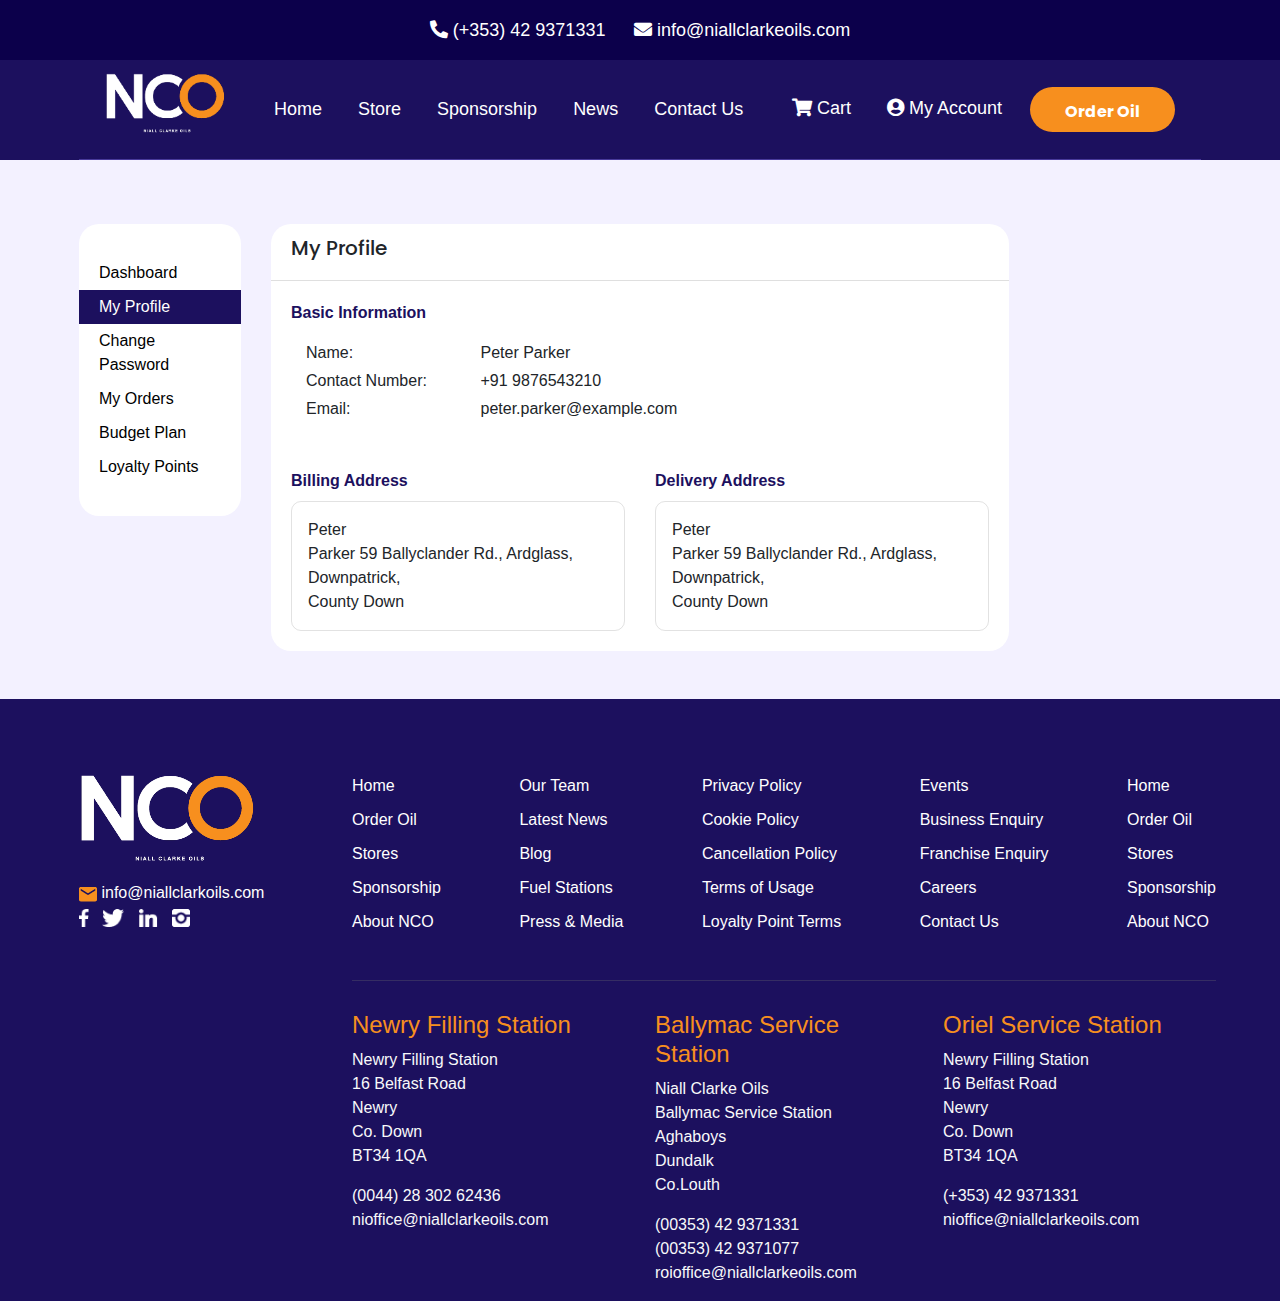
<file: profile.html>
<!DOCTYPE html>
<html lang="en">

<head>
    <meta charset="UTF-8">
    <meta http-equiv="X-UA-Compatible" content="IE=edge">
    <meta name="viewport" content="width=device-width, initial-scale=1.0">
    <link rel="preconnect" href="https://fonts.googleapis.com">
    <link rel="preconnect" href="https://fonts.gstatic.com" crossorigin>
    <link
        href="https://fonts.googleapis.com/css2?family=Open+Sans:wght@400;500;700&family=Poppins:wght@300;400;500;700&display=swap"
        rel="stylesheet">
    <link rel="stylesheet" href="https://cdnjs.cloudflare.com/ajax/libs/font-awesome/5.15.4/css/all.min.css">
    <link rel="stylesheet" href="assets/lib/bs/css/bootstrap.min.css" />
    <link rel="stylesheet" href="assets/css/style.css">
    <link rel="stylesheet" href="assets/css/media.css">
    <title>NCO - Login</title>
</head>
<body>
    <div id="wrapper" class="bg-lite">
        <!-- header -->
        <div id="topheader">
            <div class="row align-items-stretch">
                <div class="col-12 d-flex align-items-center justify-content-center">
                    <ul class="list-unstyled list-inline link-light hero-contact">
                        <li class="list-inline-item para-lg">
                            <a href="tel:+353429371331">
                                <i class="fa fa-phone-alt"></i>
                                <span class="d-none d-md-inline"> (+353) 42 9371331</span>
                                <span class="d-inline d-md-none"> Call Us</span>
                            </a>
                        </li>
                        <li class="list-inline-item para-lg ml-3">
                            <a href="mailto:info@niallclarkeoils.com">
                                <i class="fa fa-envelope"></i>
                                <span class="d-none d-md-inline"> info@niallclarkeoils.com </span>
                                <span class="d-inline d-md-none">Email Us</span>
                            </a>
                        </li>
                    </ul>
                </div>
            </div>
        </div>
        <!-- header -->
        <header class="bg-p">
            <div class="container">
                <nav class="navbar navbar-expand-xl navbar-light bg-transparent">
                    <a class="navbar-brand" href="#"><img src="assets/images/logo.png" alt=""></a>
                    <div>
                        <button class="navbar-toggler" type="button">
                            <span class=""><img src="assets/images/cart.png" alt=""></span>
                        </button>
                        <button class="navbar-toggler mobile-oilorderbtn" type="button">
                            <span class=""><img src="assets/images/oil-bottle.png" alt=""></span>
                        </button>
                        <button class="navbar-toggler" type="button" data-toggle="collapse"
                            data-target="#navbarSupportedContent" aria-controls="navbarSupportedContent"
                            aria-expanded="false" aria-label="Toggle navigation">
                            <span><img src="assets/images/menu.png" alt=""></span>
                        </button>
                    </div>

                    <div class="collapse navbar-collapse para-lg" id="navbarSupportedContent">
                        <ul class="navbar-nav mr-auto">
                            <li class="nav-item active">
                                <a class="nav-link" href="#">Home</a>
                            </li>
                            <li class="nav-item">
                                <a class="nav-link" href="#">Store</a>
                            </li>
                            <li class="nav-item">
                                <a class="nav-link" href="#">Sponsorship</a>
                            </li>
                            <li class="nav-item">
                                <a class="nav-link" href="#">News</a>
                            </li>
                            <li class="nav-item">
                                <a class="nav-link" href="#">Contact Us</a>
                            </li>
                            <!-- <li class="nav-item dropdown">
                            <a class="nav-link dropdown-toggle" href="#" id="navbarDropdown" role="button"
                                data-toggle="dropdown" aria-haspopup="true" aria-expanded="false">
                                Dropdown
                            </a>
                            <div class="dropdown-menu" aria-labelledby="navbarDropdown">
                                <a class="dropdown-item" href="#">Action</a>
                                <a class="dropdown-item" href="#">Another action</a>
                                <div class="dropdown-divider"></div>
                                <a class="dropdown-item" href="#">Something else here</a>
                            </div>
                        </li> -->
                        </ul>
                        <ul class="navbar-nav ml-auto">
                            <li class="nav-item active">
                                <a class="nav-link" href="#"> <i class="fa fa-shopping-cart"></i> Cart</a>
                            </li>
                            <li class="nav-item">
                                <a class="nav-link" href="#"> <i class="fa fa-user-circle"></i> <span
                                        class=""> My Account</span></a>
                            </li>
                            <li class="nav-item">
                                <a class="btn btn-s btn-nav pop-lite" href="#">Order Oil</a>
                            </li>
                    </div>
                </nav>
            </div>
        </header>
        <!--  -->
        <div class="container shrinked">
            <div class="row">
                <div class="col-12 col-md-4 col-lg-2 mb-3">
                    <div class="card">
                        <ul class="list-unstyled py-3 db-sidebar my-3">
                            <li><a href="dashboard.html">Dashboard</a></li>
                            <li><a href="profile.html" class="active">My Profile</a></li>
                            <li><a href="change-password.html">Change Password</a></li>
                            <li><a href="orders.html">My Orders</a></li>
                            <li><a href="budget-plan.html">Budget Plan</a></li>
                            <li><a href="loyalty-points.html">Loyalty Points</a></li>
                        </ul>
                    </div>
                </div>
                <div class="col-12 col-md-8">
                        <div class="card">
                            <div class="card-header">
                                <div class="db-card-heading">
                                    <h5>My Profile</h5>
                                </div>
                            </div>
                            <div class="card-body">
                                <div class="row">
                                    <div class="col-12">
                                        <div><strong class="txt-p">Basic Information</strong></div>
                                        <div class="col-12 mt-3">
                                            <div class="row">
                                                <div class="col-12 col-lg-3">Name: </div>
                                                <div class="col-12 col-lg-6">Peter Parker</div>
                                            </div>
                                        </div>
                                        <div class="col-12 mt-1">
                                            <div class="row">
                                                <div class="col-12 col-lg-3">Contact Number: </div>
                                                <div class="col-12 col-lg-6">+91 9876543210</div>
                                            </div>
                                        </div>
                                        <div class="col-12 mt-1">
                                            <div class="row">
                                                <div class="col-12 col-lg-3">Email: </div>
                                                <div class="col-12 col-lg-6">peter.parker@example.com</div>
                                            </div>
                                        </div>
                                    </div>
                                    <div class="col-12">
                                        <div class="row">
                                            <div class="col-12 col-lg-6 mt-5">
                                                <div class="mb-2"><strong class="txt-p">Billing Address</strong></div>
                                                <div class="db-card p-3">
                                                    Peter <br> Parker 59 Ballyclander Rd., Ardglass, <br> Downpatrick, <br> County Down
                                                </div>
                                            </div>
                                            <!--  -->
                                            <div class="col-12 col-lg-6 mt-5">
                                                <div class="mb-2"><strong class="txt-p">Delivery Address</strong></div>
                                                <div class="db-card p-3">
                                                    Peter <br> Parker 59 Ballyclander Rd., Ardglass, <br> Downpatrick, <br> County Down
                                                </div>
                                            </div>
                                            <!--  -->
                                        </div>
                                    </div>
                                </div>                               
                            </div>
                        </div>
                </div>
            </div>
        </div>
        <!-- footer -->
        <footer class="bg-p mt-5">
            <div class="container shrinked">
                <div class="row">
                    <!-- footer logo and social links -->
                    <div class="col-12 col-md-12 col-lg-3 footer-left">
                        <div id="footerbrand">
                            <img src="assets/images/logo.png" alt="">
                        </div>
                        <img src="assets/images/email.png" alt=""> <a
                            href="mailto:info@niallclarkoils.com">info@niallclarkoils.com</a>
                        <ul class="list-inline">
                            <li class="list-inline-item"><a href="javascript:void(0);"> <img
                                        src="assets/images/facebook.png" alt=""> </a></li>
                            <li class="list-inline-item"><a href="javascript:void(0);"> <img
                                        src="assets/images/twitter.png" alt=""> </a></li>
                            <li class="list-inline-item"><a href="javascript:void(0);"> <img
                                        src="assets/images/linkedin.png" alt=""> </a></li>
                            <li class="list-inline-item"><a href="javascript:void(0);"> <img
                                        src="assets/images/instagramfour.png" alt=""> </a></li>
                        </ul>
                    </div>
                    <!-- Footer Links -->
                    <div class="col-12 col-md-12 col-lg-9">
                        <div class="row footer-top justify-content-between">
                            <div class="footerlist">
                                <ul class="list-unstyled link-light">
                                    <li><a href="javascript:void(0);">Home</a></li>
                                    <li><a href="javascript:void(0);">Order Oil</a></li>
                                    <li><a href="javascript:void(0);">Stores</a></li>
                                    <li><a href="javascript:void(0);">Sponsorship</a></li>
                                    <li><a href="javascript:void(0);">About NCO</a></li>
                                </ul>
                            </div>
                            <!--  -->
                            <div class="footerlist">
                                <ul class="list-unstyled link-light">
                                    <li><a href="javascript:void(0);">Our Team</a></li>
                                    <li><a href="javascript:void(0);">Latest News</a></li>
                                    <li><a href="javascript:void(0);">Blog</a></li>
                                    <li><a href="javascript:void(0);">Fuel Stations</a></li>
                                    <li><a href="javascript:void(0);">Press & Media</a></li>
                                </ul>
                            </div>
                            <!--  -->
                            <div class="footerlist">
                                <ul class="list-unstyled link-light">
                                    <li><a href="javascript:void(0);">Privacy Policy</a></li>
                                    <li><a href="javascript:void(0);">Cookie Policy</a></li>
                                    <li><a href="javascript:void(0);">Cancellation Policy</a></li>
                                    <li><a href="javascript:void(0);">Terms of Usage</a></li>
                                    <li><a href="javascript:void(0);">Loyalty Point Terms</a></li>
                                </ul>
                            </div>
                            <!--  -->
                            <div class="footerlist">
                                <ul class="list-unstyled link-light">
                                    <li><a href="javascript:void(0);">Events</a></li>
                                    <li><a href="javascript:void(0);">Business Enquiry</a></li>
                                    <li><a href="javascript:void(0);">Franchise Enquiry</a></li>
                                    <li><a href="javascript:void(0);">Careers</a></li>
                                    <li><a href="javascript:void(0);">Contact Us</a></li>
                                </ul>
                            </div>
                            <!--  -->
                            <div class="footerlist">
                                <ul class="list-unstyled link-light">
                                    <li><a href="javascript:void(0);">Home</a></li>
                                    <li><a href="javascript:void(0);">Order Oil</a></li>
                                    <li><a href="javascript:void(0);">Stores</a></li>
                                    <li><a href="javascript:void(0);">Sponsorship</a></li>
                                    <li><a href="javascript:void(0);">About NCO</a></li>
                                </ul>
                            </div>
                            <!--  -->
                        </div>
                        <div class="row footer-bottom text-light">
                            <div class="col-12 col-md-4 px-0">
                                <h4 class="txt-s">Newry Filling Station</h4>
                                <p>
                                    Newry Filling Station <br> 16 Belfast Road <br> Newry <br> Co. Down <br> BT34 1QA
                                </p>
                                <p>
                                    (0044) 28 302 62436 <br> nioffice@niallclarkeoils.com
                                </p>
                            </div>
                            <!--  -->
                            <div class="col-12 col-md-4">
                                <h4 class="txt-s">Ballymac Service Station</h4>
                                <p>
                                    Niall Clarke Oils <br> Ballymac Service Station <br> Aghaboys <br> Dundalk <br>
                                    Co.Louth
                                </p>
                                <p>
                                    (00353) 42 9371331 <br> (00353) 42 9371077 <br> roioffice@niallclarkeoils.com
                                </p>
                            </div>
                            <!--  -->
                            <div class="col-12 col-md-4">
                                <h4 class="txt-s">Oriel Service Station</h4>
                                <p>
                                    Newry Filling Station <br> 16 Belfast Road <br> Newry <br> Co. Down <br> BT34 1QA
                                </p>
                                <p>
                                    (+353) 42 9371331 <br> nioffice@niallclarkeoils.com
                                </p>
                            </div>
                            <!--  -->
                        </div>
                    </div>
                </div>
            </div>
        </footer>
    </div>
</body>
</html>
</file>
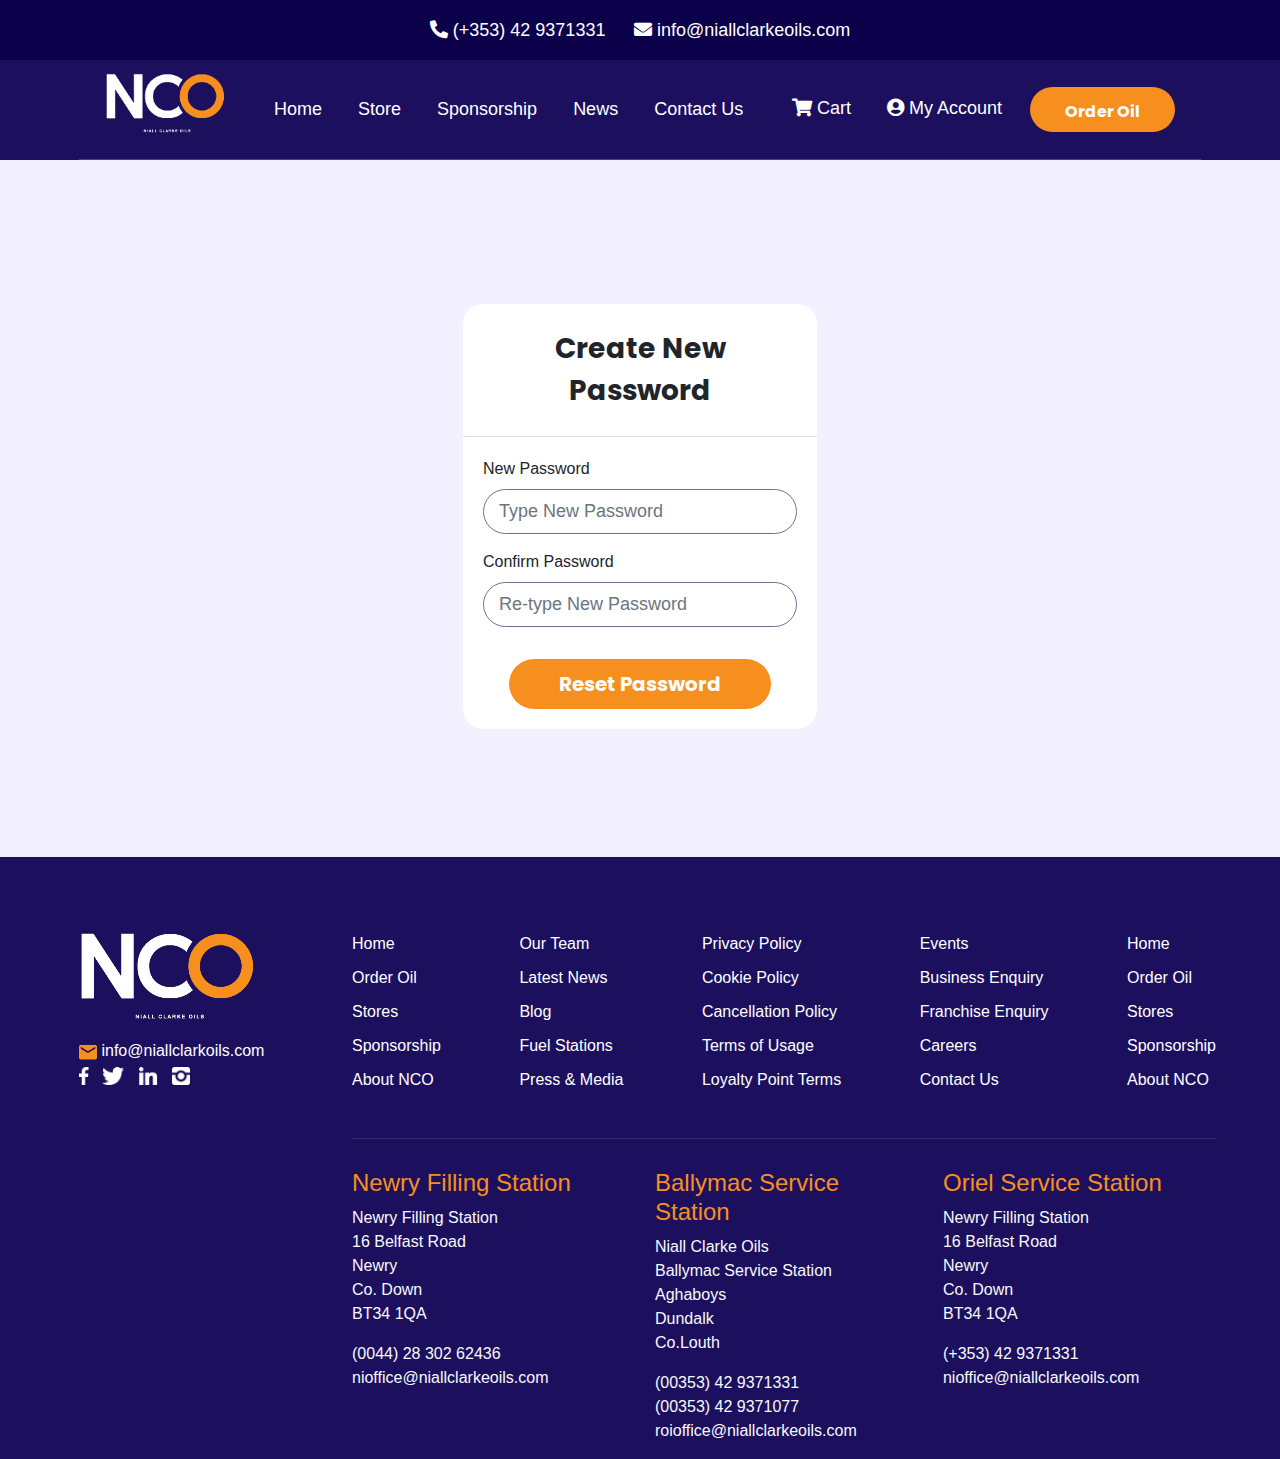
<file: reset-password.html>
<!DOCTYPE html>
<html lang="en">

<head>
    <meta charset="UTF-8">
    <meta http-equiv="X-UA-Compatible" content="IE=edge">
    <meta name="viewport" content="width=device-width, initial-scale=1.0">
    <link rel="preconnect" href="https://fonts.googleapis.com">
    <link rel="preconnect" href="https://fonts.gstatic.com" crossorigin>
    <link
        href="https://fonts.googleapis.com/css2?family=Open+Sans:wght@400;500;700&family=Poppins:wght@300;400;500;700&display=swap"
        rel="stylesheet">
    <link rel="stylesheet" href="https://cdnjs.cloudflare.com/ajax/libs/font-awesome/5.15.4/css/all.min.css">
    <link rel="stylesheet" href="assets/lib/bs/css/bootstrap.min.css" />
    <link rel="stylesheet" href="assets/css/style.css">
    <link rel="stylesheet" href="assets/css/media.css">
    <title>NCO - Login</title>
</head>
<body>
    <div id="wrapper" class="bg-lite">
        <!-- header -->
        <div id="topheader">
            <div class="row align-items-stretch">
                <div class="col-12 d-flex align-items-center justify-content-center">
                    <ul class="list-unstyled list-inline link-light hero-contact">
                        <li class="list-inline-item para-lg">
                            <a href="tel:+353429371331">
                                <i class="fa fa-phone-alt"></i>
                                <span class="d-none d-md-inline"> (+353) 42 9371331</span>
                                <span class="d-inline d-md-none"> Call Us</span>
                            </a>
                        </li>
                        <li class="list-inline-item para-lg ml-3">
                            <a href="mailto:info@niallclarkeoils.com">
                                <i class="fa fa-envelope"></i>
                                <span class="d-none d-md-inline"> info@niallclarkeoils.com </span>
                                <span class="d-inline d-md-none">Email Us</span>
                            </a>
                        </li>
                    </ul>
                </div>
            </div>
        </div>
        <!-- header -->
        <header class="bg-p">
            <div class="container">
                <nav class="navbar navbar-expand-xl navbar-light bg-transparent">
                    <a class="navbar-brand" href="#"><img src="assets/images/logo.png" alt=""></a>
                    <div>
                        <button class="navbar-toggler" type="button">
                            <span class=""><img src="assets/images/cart.png" alt=""></span>
                        </button>
                        <button class="navbar-toggler mobile-oilorderbtn" type="button">
                            <span class=""><img src="assets/images/oil-bottle.png" alt=""></span>
                        </button>
                        <button class="navbar-toggler" type="button" data-toggle="collapse"
                            data-target="#navbarSupportedContent" aria-controls="navbarSupportedContent"
                            aria-expanded="false" aria-label="Toggle navigation">
                            <span><img src="assets/images/menu.png" alt=""></span>
                        </button>
                    </div>

                    <div class="collapse navbar-collapse para-lg" id="navbarSupportedContent">
                        <ul class="navbar-nav mr-auto">
                            <li class="nav-item active">
                                <a class="nav-link" href="#">Home</a>
                            </li>
                            <li class="nav-item">
                                <a class="nav-link" href="#">Store</a>
                            </li>
                            <li class="nav-item">
                                <a class="nav-link" href="#">Sponsorship</a>
                            </li>
                            <li class="nav-item">
                                <a class="nav-link" href="#">News</a>
                            </li>
                            <li class="nav-item">
                                <a class="nav-link" href="#">Contact Us</a>
                            </li>
                            <!-- <li class="nav-item dropdown">
                            <a class="nav-link dropdown-toggle" href="#" id="navbarDropdown" role="button"
                                data-toggle="dropdown" aria-haspopup="true" aria-expanded="false">
                                Dropdown
                            </a>
                            <div class="dropdown-menu" aria-labelledby="navbarDropdown">
                                <a class="dropdown-item" href="#">Action</a>
                                <a class="dropdown-item" href="#">Another action</a>
                                <div class="dropdown-divider"></div>
                                <a class="dropdown-item" href="#">Something else here</a>
                            </div>
                        </li> -->
                        </ul>
                        <ul class="navbar-nav ml-auto">
                            <li class="nav-item active">
                                <a class="nav-link" href="#"> <i class="fa fa-shopping-cart"></i> Cart</a>
                            </li>
                            <li class="nav-item">
                                <a class="nav-link" href="#"> <i class="fa fa-user-circle"></i> <span
                                        class=""> My Account</span></a>
                            </li>
                            <li class="nav-item">
                                <a class="btn btn-s btn-nav pop-lite" href="#">Order Oil</a>
                            </li>
                    </div>
                </nav>
            </div>
        </header>
        <!--  -->
        <div class="container shrinked">
            <div class="row">
                <div class="col-12 col-md-4 offset-md-4">
                    <div class="card my-5e">
                        <div class="card-header text-center py-4">Create New Password</div>
                        <div class="card-body">
                            <form action="" name="fpForm" id="loginForm">
                                <div class="form-group">
                                    <label for="">New Password</label>
                                    <input type="password" class="form-control" placeholder="Type New Password">
                                </div>
                                <div class="form-group">
                                    <label for="">Confirm Password</label>
                                    <input type="password" class="form-control" placeholder="Re-type New Password">
                                </div>
                                <div class="row align-items-center mt-4">
                                    <div class="col-12 text-center mt-2">
                                        <button class="btn btn-s para-xl">Reset Password</button>
                                    </div>
                                </div>
                                
                            </form>
                        </div>
                    </div>
                </div>
            </div>
        </div>
        <!-- footer -->
        <footer class="bg-p mt-5">
            <div class="container shrinked">
                <div class="row">
                    <!-- footer logo and social links -->
                    <div class="col-12 col-md-12 col-lg-3 footer-left">
                        <div id="footerbrand">
                            <img src="assets/images/logo.png" alt="">
                        </div>
                        <img src="assets/images/email.png" alt=""> <a
                            href="mailto:info@niallclarkoils.com">info@niallclarkoils.com</a>
                        <ul class="list-inline">
                            <li class="list-inline-item"><a href="javascript:void(0);"> <img
                                        src="assets/images/facebook.png" alt=""> </a></li>
                            <li class="list-inline-item"><a href="javascript:void(0);"> <img
                                        src="assets/images/twitter.png" alt=""> </a></li>
                            <li class="list-inline-item"><a href="javascript:void(0);"> <img
                                        src="assets/images/linkedin.png" alt=""> </a></li>
                            <li class="list-inline-item"><a href="javascript:void(0);"> <img
                                        src="assets/images/instagramfour.png" alt=""> </a></li>
                        </ul>
                    </div>
                    <!-- Footer Links -->
                    <div class="col-12 col-md-12 col-lg-9">
                        <div class="row footer-top justify-content-between">
                            <div class="footerlist">
                                <ul class="list-unstyled link-light">
                                    <li><a href="javascript:void(0);">Home</a></li>
                                    <li><a href="javascript:void(0);">Order Oil</a></li>
                                    <li><a href="javascript:void(0);">Stores</a></li>
                                    <li><a href="javascript:void(0);">Sponsorship</a></li>
                                    <li><a href="javascript:void(0);">About NCO</a></li>
                                </ul>
                            </div>
                            <!--  -->
                            <div class="footerlist">
                                <ul class="list-unstyled link-light">
                                    <li><a href="javascript:void(0);">Our Team</a></li>
                                    <li><a href="javascript:void(0);">Latest News</a></li>
                                    <li><a href="javascript:void(0);">Blog</a></li>
                                    <li><a href="javascript:void(0);">Fuel Stations</a></li>
                                    <li><a href="javascript:void(0);">Press & Media</a></li>
                                </ul>
                            </div>
                            <!--  -->
                            <div class="footerlist">
                                <ul class="list-unstyled link-light">
                                    <li><a href="javascript:void(0);">Privacy Policy</a></li>
                                    <li><a href="javascript:void(0);">Cookie Policy</a></li>
                                    <li><a href="javascript:void(0);">Cancellation Policy</a></li>
                                    <li><a href="javascript:void(0);">Terms of Usage</a></li>
                                    <li><a href="javascript:void(0);">Loyalty Point Terms</a></li>
                                </ul>
                            </div>
                            <!--  -->
                            <div class="footerlist">
                                <ul class="list-unstyled link-light">
                                    <li><a href="javascript:void(0);">Events</a></li>
                                    <li><a href="javascript:void(0);">Business Enquiry</a></li>
                                    <li><a href="javascript:void(0);">Franchise Enquiry</a></li>
                                    <li><a href="javascript:void(0);">Careers</a></li>
                                    <li><a href="javascript:void(0);">Contact Us</a></li>
                                </ul>
                            </div>
                            <!--  -->
                            <div class="footerlist">
                                <ul class="list-unstyled link-light">
                                    <li><a href="javascript:void(0);">Home</a></li>
                                    <li><a href="javascript:void(0);">Order Oil</a></li>
                                    <li><a href="javascript:void(0);">Stores</a></li>
                                    <li><a href="javascript:void(0);">Sponsorship</a></li>
                                    <li><a href="javascript:void(0);">About NCO</a></li>
                                </ul>
                            </div>
                            <!--  -->
                        </div>
                        <div class="row footer-bottom text-light">
                            <div class="col-12 col-md-4 px-0">
                                <h4 class="txt-s">Newry Filling Station</h4>
                                <p>
                                    Newry Filling Station <br> 16 Belfast Road <br> Newry <br> Co. Down <br> BT34 1QA
                                </p>
                                <p>
                                    (0044) 28 302 62436 <br> nioffice@niallclarkeoils.com
                                </p>
                            </div>
                            <!--  -->
                            <div class="col-12 col-md-4">
                                <h4 class="txt-s">Ballymac Service Station</h4>
                                <p>
                                    Niall Clarke Oils <br> Ballymac Service Station <br> Aghaboys <br> Dundalk <br>
                                    Co.Louth
                                </p>
                                <p>
                                    (00353) 42 9371331 <br> (00353) 42 9371077 <br> roioffice@niallclarkeoils.com
                                </p>
                            </div>
                            <!--  -->
                            <div class="col-12 col-md-4">
                                <h4 class="txt-s">Oriel Service Station</h4>
                                <p>
                                    Newry Filling Station <br> 16 Belfast Road <br> Newry <br> Co. Down <br> BT34 1QA
                                </p>
                                <p>
                                    (+353) 42 9371331 <br> nioffice@niallclarkeoils.com
                                </p>
                            </div>
                            <!--  -->
                        </div>
                    </div>
                </div>
            </div>
        </footer>
    </div>
</body>
</html>
</file>
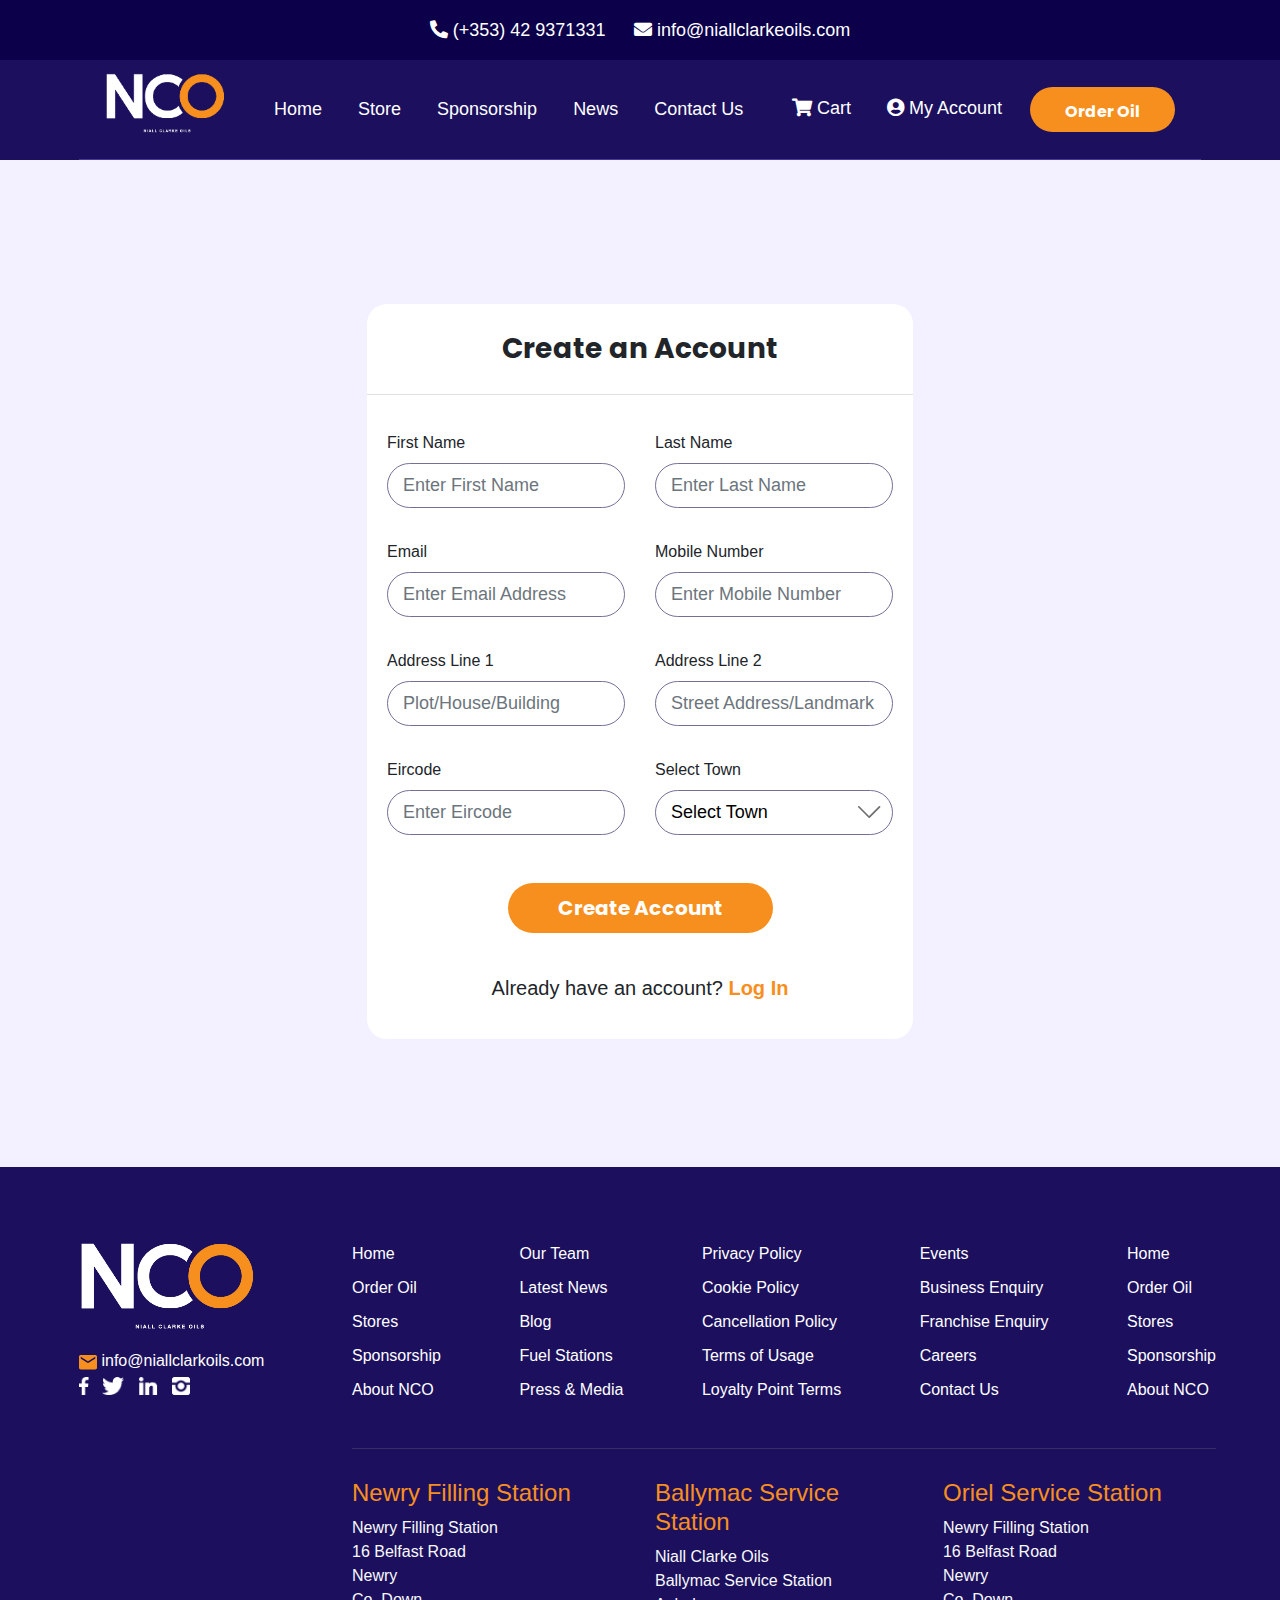
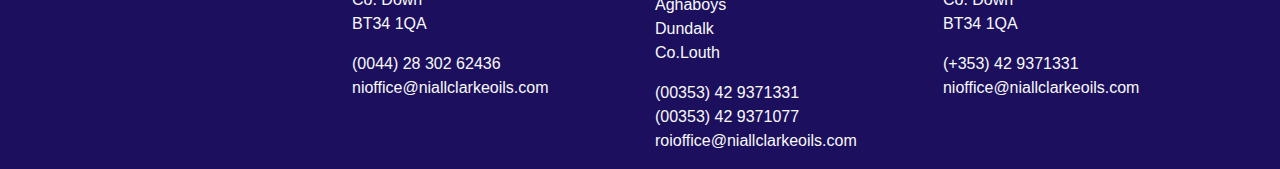
<file: signup.html>
<!DOCTYPE html>
<html lang="en">

<head>
    <meta charset="UTF-8">
    <meta http-equiv="X-UA-Compatible" content="IE=edge">
    <meta name="viewport" content="width=device-width, initial-scale=1.0">
    <link rel="preconnect" href="https://fonts.googleapis.com">
    <link rel="preconnect" href="https://fonts.gstatic.com" crossorigin>
    <link
        href="https://fonts.googleapis.com/css2?family=Open+Sans:wght@400;500;700&family=Poppins:wght@300;400;500;700&display=swap"
        rel="stylesheet">
    <link rel="stylesheet" href="https://cdnjs.cloudflare.com/ajax/libs/font-awesome/5.15.4/css/all.min.css">
    <link rel="stylesheet" href="assets/lib/bs/css/bootstrap.min.css" />
    <link rel="stylesheet" href="assets/css/style.css">
    <link rel="stylesheet" href="assets/css/media.css">
    <title>NCO - Login</title>
</head>
<body>
    <div id="wrapper" class="bg-lite">
        <!-- header -->
        <div id="topheader">
            <div class="row align-items-stretch">
                <div class="col-12 d-flex align-items-center justify-content-center">
                    <ul class="list-unstyled list-inline link-light hero-contact">
                        <li class="list-inline-item para-lg">
                            <a href="tel:+353429371331">
                                <i class="fa fa-phone-alt"></i>
                                <span class="d-none d-md-inline"> (+353) 42 9371331</span>
                                <span class="d-inline d-md-none"> Call Us</span>
                            </a>
                        </li>
                        <li class="list-inline-item para-lg ml-3">
                            <a href="mailto:info@niallclarkeoils.com">
                                <i class="fa fa-envelope"></i>
                                <span class="d-none d-md-inline"> info@niallclarkeoils.com </span>
                                <span class="d-inline d-md-none">Email Us</span>
                            </a>
                        </li>
                    </ul>
                </div>
            </div>
        </div>
        <!-- header -->
        <header class="bg-p">
            <div class="container">
                <nav class="navbar navbar-expand-xl navbar-light bg-transparent">
                    <a class="navbar-brand" href="#"><img src="assets/images/logo.png" alt=""></a>
                    <div>
                        <button class="navbar-toggler" type="button">
                            <span class=""><img src="assets/images/cart.png" alt=""></span>
                        </button>
                        <button class="navbar-toggler mobile-oilorderbtn" type="button">
                            <span class=""><img src="assets/images/oil-bottle.png" alt=""></span>
                        </button>
                        <button class="navbar-toggler" type="button" data-toggle="collapse"
                            data-target="#navbarSupportedContent" aria-controls="navbarSupportedContent"
                            aria-expanded="false" aria-label="Toggle navigation">
                            <span><img src="assets/images/menu.png" alt=""></span>
                        </button>
                    </div>

                    <div class="collapse navbar-collapse para-lg" id="navbarSupportedContent">
                        <ul class="navbar-nav mr-auto">
                            <li class="nav-item active">
                                <a class="nav-link" href="#">Home</a>
                            </li>
                            <li class="nav-item">
                                <a class="nav-link" href="#">Store</a>
                            </li>
                            <li class="nav-item">
                                <a class="nav-link" href="#">Sponsorship</a>
                            </li>
                            <li class="nav-item">
                                <a class="nav-link" href="#">News</a>
                            </li>
                            <li class="nav-item">
                                <a class="nav-link" href="#">Contact Us</a>
                            </li>
                            <!-- <li class="nav-item dropdown">
                            <a class="nav-link dropdown-toggle" href="#" id="navbarDropdown" role="button"
                                data-toggle="dropdown" aria-haspopup="true" aria-expanded="false">
                                Dropdown
                            </a>
                            <div class="dropdown-menu" aria-labelledby="navbarDropdown">
                                <a class="dropdown-item" href="#">Action</a>
                                <a class="dropdown-item" href="#">Another action</a>
                                <div class="dropdown-divider"></div>
                                <a class="dropdown-item" href="#">Something else here</a>
                            </div>
                        </li> -->
                        </ul>
                        <ul class="navbar-nav ml-auto">
                            <li class="nav-item active">
                                <a class="nav-link" href="#"> <i class="fa fa-shopping-cart"></i> Cart</a>
                            </li>
                            <li class="nav-item">
                                <a class="nav-link" href="#"> <i class="fa fa-user-circle"></i> <span
                                        class=""> My Account</span></a>
                            </li>
                            <li class="nav-item">
                                <a class="btn btn-s btn-nav pop-lite" href="#">Order Oil</a>
                            </li>
                    </div>
                </nav>
            </div>
        </header>
        <!--  -->
        <div class="container shrinked">
            <div class="row">
                <div class="col-12 col-md-6 offset-md-3">
                    <div class="card my-5e">
                        <div class="card-header text-center py-4">Create an Account</div>
                        <div class="card-body">
                            <form action="" name="signupForm" id="signupForm">
                                <div class="row">
                                    <div class="col-12 col-md-6 mt-3">
                                        <div class="form-group">
                                            <label for="">First Name</label>
                                            <input type="text" class="form-control" placeholder="Enter First Name">
                                        </div>
                                    </div>
                                    <!--  -->
                                    <div class="col-12 col-md-6 mt-3">
                                        <div class="form-group">
                                            <label for="">Last Name</label>
                                            <input type="text" class="form-control" placeholder="Enter Last Name">
                                        </div>
                                    </div>
                                    <!--  -->
                                    <div class="col-12 col-md-6 mt-3">
                                        <div class="form-group">
                                            <label for="">Email</label>
                                            <input type="email" class="form-control" placeholder="Enter Email Address">
                                        </div>
                                    </div>
                                    <!--  -->
                                    <div class="col-12 col-md-6 mt-3">
                                        <div class="form-group">
                                            <label for="">Mobile Number</label>
                                            <input type="text" class="form-control" placeholder="Enter Mobile Number">
                                        </div>
                                    </div>
                                    <!--  -->
                                    <div class="col-12 col-md-6 mt-3">
                                        <div class="form-group">
                                            <label for="">Address Line 1</label>
                                            <input type="text" class="form-control" placeholder="Plot/House/Building">
                                        </div>
                                    </div>
                                    <!--  -->
                                    <div class="col-12 col-md-6 mt-3">
                                        <div class="form-group">
                                            <label for="">Address Line 2</label>
                                            <input type="text" class="form-control" placeholder="Street Address/Landmark">
                                        </div>
                                    </div>
                                    <!--  -->
                                    <div class="col-12 col-md-6 mt-3">
                                        <div class="form-group">
                                            <label for="">Eircode</label>
                                            <input type="text" class="form-control" placeholder="Enter Eircode">
                                        </div>
                                    </div>
                                    <!--  -->
                                    <div class="col-12 col-md-6 mt-3">
                                        <div class="form-group">
                                            <label for="">Select Town</label>
                                            <select name="" id="" class="form-control">
                                                <option value="" selected disabled>Select Town</option>
                                                <option value="">Arklow</option>
                                                <option value="">Dublin</option>
                                            </select>
                                        </div>
                                    </div>
                                    <!--  -->
                                </div>
                                <!--  -->
                                
                              
                                <div class="row align-items-center mt-4">
                                    <div class="col-12 text-center mt-2">
                                        <button class="btn btn-s para-xl">Create Account</button>
                                    </div>
                                </div>    
                                <div class="row mt-4">
                                    <div class="col-12 text-center para-xl my-3">
                                        Already have an account? <a href="signup.html"><strong>Log In</strong></a>
                                    </div>
                                </div>                         
                            </form>
                        </div>
                    </div>
                </div>
            </div>
        </div>
        <!-- footer -->
        <footer class="bg-p mt-5">
            <div class="container shrinked">
                <div class="row">
                    <!-- footer logo and social links -->
                    <div class="col-12 col-md-12 col-lg-3 footer-left">
                        <div id="footerbrand">
                            <img src="assets/images/logo.png" alt="">
                        </div>
                        <img src="assets/images/email.png" alt=""> <a
                            href="mailto:info@niallclarkoils.com">info@niallclarkoils.com</a>
                        <ul class="list-inline">
                            <li class="list-inline-item"><a href="javascript:void(0);"> <img
                                        src="assets/images/facebook.png" alt=""> </a></li>
                            <li class="list-inline-item"><a href="javascript:void(0);"> <img
                                        src="assets/images/twitter.png" alt=""> </a></li>
                            <li class="list-inline-item"><a href="javascript:void(0);"> <img
                                        src="assets/images/linkedin.png" alt=""> </a></li>
                            <li class="list-inline-item"><a href="javascript:void(0);"> <img
                                        src="assets/images/instagramfour.png" alt=""> </a></li>
                        </ul>
                    </div>
                    <!-- Footer Links -->
                    <div class="col-12 col-md-12 col-lg-9">
                        <div class="row footer-top justify-content-between">
                            <div class="footerlist">
                                <ul class="list-unstyled link-light">
                                    <li><a href="javascript:void(0);">Home</a></li>
                                    <li><a href="javascript:void(0);">Order Oil</a></li>
                                    <li><a href="javascript:void(0);">Stores</a></li>
                                    <li><a href="javascript:void(0);">Sponsorship</a></li>
                                    <li><a href="javascript:void(0);">About NCO</a></li>
                                </ul>
                            </div>
                            <!--  -->
                            <div class="footerlist">
                                <ul class="list-unstyled link-light">
                                    <li><a href="javascript:void(0);">Our Team</a></li>
                                    <li><a href="javascript:void(0);">Latest News</a></li>
                                    <li><a href="javascript:void(0);">Blog</a></li>
                                    <li><a href="javascript:void(0);">Fuel Stations</a></li>
                                    <li><a href="javascript:void(0);">Press & Media</a></li>
                                </ul>
                            </div>
                            <!--  -->
                            <div class="footerlist">
                                <ul class="list-unstyled link-light">
                                    <li><a href="javascript:void(0);">Privacy Policy</a></li>
                                    <li><a href="javascript:void(0);">Cookie Policy</a></li>
                                    <li><a href="javascript:void(0);">Cancellation Policy</a></li>
                                    <li><a href="javascript:void(0);">Terms of Usage</a></li>
                                    <li><a href="javascript:void(0);">Loyalty Point Terms</a></li>
                                </ul>
                            </div>
                            <!--  -->
                            <div class="footerlist">
                                <ul class="list-unstyled link-light">
                                    <li><a href="javascript:void(0);">Events</a></li>
                                    <li><a href="javascript:void(0);">Business Enquiry</a></li>
                                    <li><a href="javascript:void(0);">Franchise Enquiry</a></li>
                                    <li><a href="javascript:void(0);">Careers</a></li>
                                    <li><a href="javascript:void(0);">Contact Us</a></li>
                                </ul>
                            </div>
                            <!--  -->
                            <div class="footerlist">
                                <ul class="list-unstyled link-light">
                                    <li><a href="javascript:void(0);">Home</a></li>
                                    <li><a href="javascript:void(0);">Order Oil</a></li>
                                    <li><a href="javascript:void(0);">Stores</a></li>
                                    <li><a href="javascript:void(0);">Sponsorship</a></li>
                                    <li><a href="javascript:void(0);">About NCO</a></li>
                                </ul>
                            </div>
                            <!--  -->
                        </div>
                        <div class="row footer-bottom text-light">
                            <div class="col-12 col-md-4 px-0">
                                <h4 class="txt-s">Newry Filling Station</h4>
                                <p>
                                    Newry Filling Station <br> 16 Belfast Road <br> Newry <br> Co. Down <br> BT34 1QA
                                </p>
                                <p>
                                    (0044) 28 302 62436 <br> nioffice@niallclarkeoils.com
                                </p>
                            </div>
                            <!--  -->
                            <div class="col-12 col-md-4">
                                <h4 class="txt-s">Ballymac Service Station</h4>
                                <p>
                                    Niall Clarke Oils <br> Ballymac Service Station <br> Aghaboys <br> Dundalk <br>
                                    Co.Louth
                                </p>
                                <p>
                                    (00353) 42 9371331 <br> (00353) 42 9371077 <br> roioffice@niallclarkeoils.com
                                </p>
                            </div>
                            <!--  -->
                            <div class="col-12 col-md-4">
                                <h4 class="txt-s">Oriel Service Station</h4>
                                <p>
                                    Newry Filling Station <br> 16 Belfast Road <br> Newry <br> Co. Down <br> BT34 1QA
                                </p>
                                <p>
                                    (+353) 42 9371331 <br> nioffice@niallclarkeoils.com
                                </p>
                            </div>
                            <!--  -->
                        </div>
                    </div>
                </div>
            </div>
        </footer>
    </div>
</body>
</html>
</file>
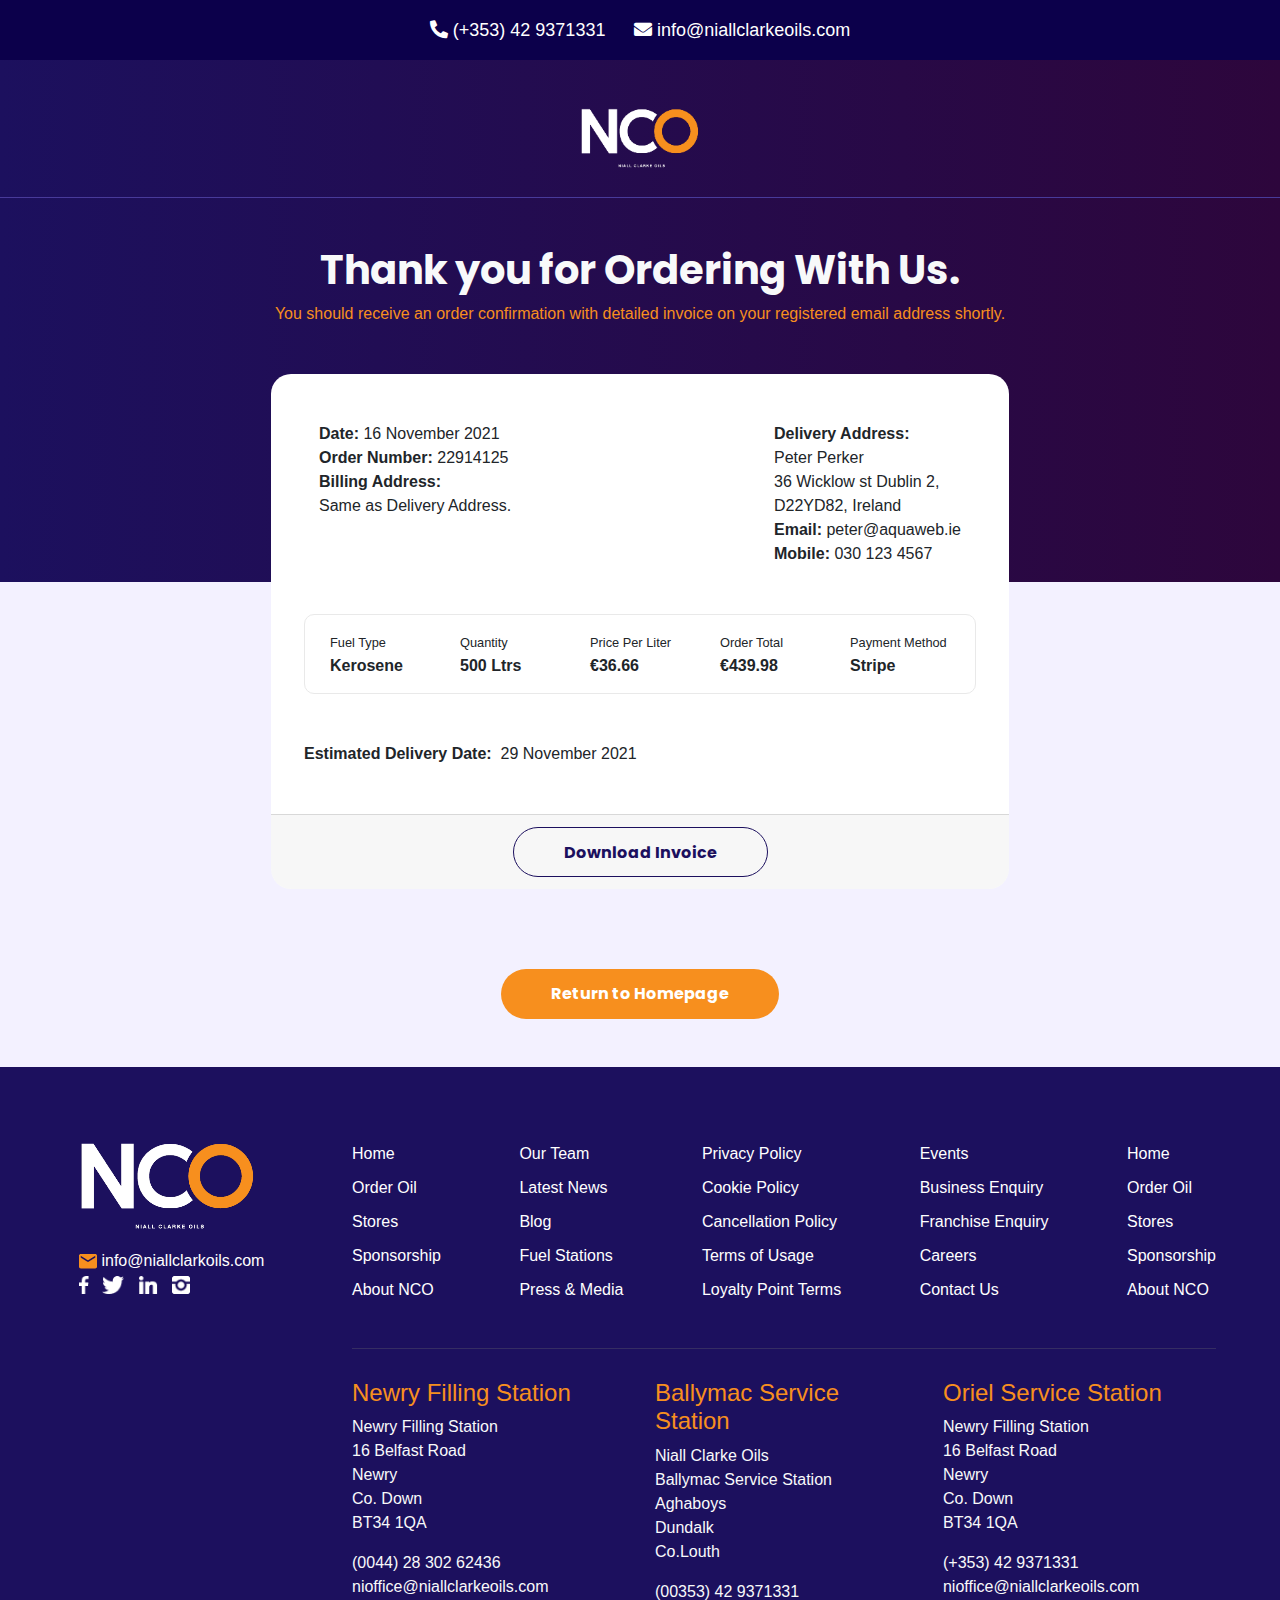
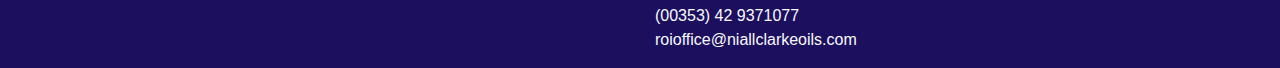
<file: thankyou.html>
<!DOCTYPE html>
<html lang="en">

<head>
    <meta charset="UTF-8">
    <meta http-equiv="X-UA-Compatible" content="IE=edge">
    <meta name="viewport" content="width=device-width, initial-scale=1.0">
    <link rel="preconnect" href="https://fonts.googleapis.com">
    <link rel="preconnect" href="https://fonts.gstatic.com" crossorigin>
    <link
        href="https://fonts.googleapis.com/css2?family=Open+Sans:wght@400;500;700&family=Poppins:wght@300;400;500;700&display=swap"
        rel="stylesheet">
    <link rel="stylesheet" href="https://cdnjs.cloudflare.com/ajax/libs/font-awesome/5.15.4/css/all.min.css">
    <link rel="stylesheet" href="assets/lib/bs/css/bootstrap.min.css" />
    <link rel="stylesheet" href="assets/css/style.css">
    <link rel="stylesheet" href="assets/css/media.css">
    <title>NCO - Login</title>
</head>

<body>
    <div id="wrapper" class="bg-lite">
        <!-- header -->
        <div id="topheader">
            <div class="row align-items-stretch">
                <div class="col-12 d-flex align-items-center justify-content-center">
                    <ul class="list-unstyled list-inline link-light hero-contact">
                        <li class="list-inline-item para-lg">
                            <a href="tel:+353429371331">
                                <i class="fa fa-phone-alt"></i>
                                <span class="d-none d-md-inline"> (+353) 42 9371331</span>
                                <span class="d-inline d-md-none"> Call Us</span>
                            </a>
                        </li>
                        <li class="list-inline-item para-lg ml-3">
                            <a href="mailto:info@niallclarkeoils.com">
                                <i class="fa fa-envelope"></i>
                                <span class="d-none d-md-inline"> info@niallclarkeoils.com </span>
                                <span class="d-inline d-md-none">Email Us</span>
                            </a>
                        </li>
                    </ul>
                </div>
            </div>
        </div>
        <!-- header -->

        <!--  -->
        <div class="container-fluid">
            <div class="row">
                <div class="col-12 text-center bg-gradient py-5 plusbottom">
                    <div class="row logoheader mb-3 pb-3">
                        <div class="col-12">
                            <a href="index.html"> <img src="assets/images/logo.png" alt=""> </a>
                        </div>
                    </div>
                    <h1 class="text-light mt-5 pop-heavy">Thank you for Ordering With Us.</h1>
                    <p class="txt-s">
                        You should receive an order confirmation with detailed invoice on your registered email address
                        shortly.
                    </p>
                </div>
            </div>
        </div>
        <div class="container shrinked minusmargin">
            <div class="row">
                <div class="col-12 col-md-8 offset-md-2">
                    <div class="card my-5e">
                        <div class="card-body p-5">
                            <div class="row">
                                <div class="col-12 col-md-6">
                                    <strong>Date:</strong> 16 November 2021 <br>
                                    <strong>Order Number: </strong> 22914125 <br>
                                    <strong>Billing Address: </strong> <br>
                                    Same as Delivery Address.
                                </div>
                                <div class="col-12 col-md-6 d-flex justify-content-end">
                                    <div>
                                        <strong>Delivery Address:</strong> <br>
                                        Peter Perker <br> 36 Wicklow st Dublin 2, <br> D22YD82, Ireland <br>
                                        <strong>Email:</strong> peter@aquaweb.ie <br>
                                        <strong>Mobile: </strong>030 123 4567
                                    </div>
                                </div>
                            </div>
                            <div class="row my-5 thankyoustrip">
                                <div class="col">
                                    <small>Fuel Type</small> <br>
                                    <strong>Kerosene</strong>
                                </div>
                                <div class="col">
                                    <small>Quantity</small> <br>
                                    <strong>500 Ltrs</strong>
                                </div>
                                <div class="col">
                                    <small>Price Per Liter</small> <br>
                                    <strong>€36.66</strong>
                                </div>
                                <div class="col">
                                    <small>Order Total</small> <br>
                                    <strong>€439.98</strong>
                                </div>
                                <div class="col">
                                    <small>Payment Method</small> <br>
                                    <strong>Stripe</strong>
                                </div>
                            </div>
                            <div class="row">
                                <strong>Estimated Delivery Date: </strong> &nbsp; 29 November 2021
                            </div>
                        </div>
                        <div class="card-footer text-center">
                            <a href="" class="btn btn-outline-p">Download Invoice</a>
                        </div>
                    </div>
                </div>
            </div>
            <div class="row">
                <div class="col-12 text-center">
                    <a href="" class="btn btn-s">Return to Homepage</a>
                </div>
            </div>
        </div>
        <!-- footer -->
        <footer class="bg-p mt-5">
            <div class="container shrinked">
                <div class="row">
                    <!-- footer logo and social links -->
                    <div class="col-12 col-md-12 col-lg-3 footer-left">
                        <div id="footerbrand">
                            <img src="assets/images/logo.png" alt="">
                        </div>
                        <img src="assets/images/email.png" alt=""> <a
                            href="mailto:info@niallclarkoils.com">info@niallclarkoils.com</a>
                        <ul class="list-inline">
                            <li class="list-inline-item"><a href="javascript:void(0);"> <img
                                        src="assets/images/facebook.png" alt=""> </a></li>
                            <li class="list-inline-item"><a href="javascript:void(0);"> <img
                                        src="assets/images/twitter.png" alt=""> </a></li>
                            <li class="list-inline-item"><a href="javascript:void(0);"> <img
                                        src="assets/images/linkedin.png" alt=""> </a></li>
                            <li class="list-inline-item"><a href="javascript:void(0);"> <img
                                        src="assets/images/instagramfour.png" alt=""> </a></li>
                        </ul>
                    </div>
                    <!-- Footer Links -->
                    <div class="col-12 col-md-12 col-lg-9">
                        <div class="row footer-top justify-content-between">
                            <div class="footerlist">
                                <ul class="list-unstyled link-light">
                                    <li><a href="javascript:void(0);">Home</a></li>
                                    <li><a href="javascript:void(0);">Order Oil</a></li>
                                    <li><a href="javascript:void(0);">Stores</a></li>
                                    <li><a href="javascript:void(0);">Sponsorship</a></li>
                                    <li><a href="javascript:void(0);">About NCO</a></li>
                                </ul>
                            </div>
                            <!--  -->
                            <div class="footerlist">
                                <ul class="list-unstyled link-light">
                                    <li><a href="javascript:void(0);">Our Team</a></li>
                                    <li><a href="javascript:void(0);">Latest News</a></li>
                                    <li><a href="javascript:void(0);">Blog</a></li>
                                    <li><a href="javascript:void(0);">Fuel Stations</a></li>
                                    <li><a href="javascript:void(0);">Press & Media</a></li>
                                </ul>
                            </div>
                            <!--  -->
                            <div class="footerlist">
                                <ul class="list-unstyled link-light">
                                    <li><a href="javascript:void(0);">Privacy Policy</a></li>
                                    <li><a href="javascript:void(0);">Cookie Policy</a></li>
                                    <li><a href="javascript:void(0);">Cancellation Policy</a></li>
                                    <li><a href="javascript:void(0);">Terms of Usage</a></li>
                                    <li><a href="javascript:void(0);">Loyalty Point Terms</a></li>
                                </ul>
                            </div>
                            <!--  -->
                            <div class="footerlist">
                                <ul class="list-unstyled link-light">
                                    <li><a href="javascript:void(0);">Events</a></li>
                                    <li><a href="javascript:void(0);">Business Enquiry</a></li>
                                    <li><a href="javascript:void(0);">Franchise Enquiry</a></li>
                                    <li><a href="javascript:void(0);">Careers</a></li>
                                    <li><a href="javascript:void(0);">Contact Us</a></li>
                                </ul>
                            </div>
                            <!--  -->
                            <div class="footerlist">
                                <ul class="list-unstyled link-light">
                                    <li><a href="javascript:void(0);">Home</a></li>
                                    <li><a href="javascript:void(0);">Order Oil</a></li>
                                    <li><a href="javascript:void(0);">Stores</a></li>
                                    <li><a href="javascript:void(0);">Sponsorship</a></li>
                                    <li><a href="javascript:void(0);">About NCO</a></li>
                                </ul>
                            </div>
                            <!--  -->
                        </div>
                        <div class="row footer-bottom text-light">
                            <div class="col-12 col-md-4 px-0">
                                <h4 class="txt-s">Newry Filling Station</h4>
                                <p>
                                    Newry Filling Station <br> 16 Belfast Road <br> Newry <br> Co. Down <br> BT34 1QA
                                </p>
                                <p>
                                    (0044) 28 302 62436 <br> nioffice@niallclarkeoils.com
                                </p>
                            </div>
                            <!--  -->
                            <div class="col-12 col-md-4">
                                <h4 class="txt-s">Ballymac Service Station</h4>
                                <p>
                                    Niall Clarke Oils <br> Ballymac Service Station <br> Aghaboys <br> Dundalk <br>
                                    Co.Louth
                                </p>
                                <p>
                                    (00353) 42 9371331 <br> (00353) 42 9371077 <br> roioffice@niallclarkeoils.com
                                </p>
                            </div>
                            <!--  -->
                            <div class="col-12 col-md-4">
                                <h4 class="txt-s">Oriel Service Station</h4>
                                <p>
                                    Newry Filling Station <br> 16 Belfast Road <br> Newry <br> Co. Down <br> BT34 1QA
                                </p>
                                <p>
                                    (+353) 42 9371331 <br> nioffice@niallclarkeoils.com
                                </p>
                            </div>
                            <!--  -->
                        </div>
                    </div>
                </div>
            </div>
        </footer>
    </div>
</body>

</html>
</file>
<file: assets/css/style.css>
.shadow-btn-s {
  box-shadow: 0 13px 9px #fdead5;
}

.shadow-card {
  box-shadow: 0 30px 20px rgba(246, 245, 254, 0.2);
}

.bg-gradient {
  background: linear-gradient(to right, #1c105e, #2D063C);
}

.bg-light {
  background-color: #fff;
}

.bg-grey {
  background-color: #f9f9f9;
}

.bg-lite, #wrapper {
  background-color: #F3F1FF;
}

.bg-p {
  background-color: #1c105e;
}

.bg-p-dark, #topheader {
  background-color: #0C004B;
}

.bg-s {
  background-color: #f78f1e;
}

.txt-p {
  color: #1c105e;
}

.txt-lite {
  color: #fff;
}

.txt-s {
  color: #f78f1e;
}

.txt-success {
  color: #27a50e;
}

.txt-blugrey {
  color: #756f97;
}

.font-pop, .pop-lite, .btn, .pop-reg, .pop-heavy, .card .card-header:not(.bg-p), .btn-strong {
  font-family: "Poppins", sans-serif;
}

.font-opens {
  font-family: "Open Sans", sans-serif;
}

.pop-heavy, .card .card-header:not(.bg-p), .btn-strong {
  font-weight: bold;
}

.pop-reg {
  font-weight: normal;
}

.pop-lite, .btn {
  font-weight: bold;
}

.para-xs {
  font-size: 12px !important;
}

.para-sm {
  font-size: 14px !important;
}

.para-reg {
  font-size: 16px !important;
}

.para-lg {
  font-size: 18px !important;
}

.para-xl {
  font-size: 20px !important;
}

.h-s {
  font-size: 22px !important;
}

.h-m {
  font-size: 24px !important;
}

.h-l, .card .card-header:not(.bg-p) {
  font-size: 28px !important;
}

.h-xl {
  font-size: 32px !important;
}

.h-xxl {
  font-size: 34px !important;
}

.h-xxxl {
  font-size: 42px !important;
  line-height: 80px;
}

.btn {
  width: auto;
  height: 50px;
  line-height: 20px;
  border-radius: 35px;
  border: none;
  padding: 15px 50px;
}

.btn-s {
  background-color: #f78f1e;
  color: #fff;
}

.btn-light-p {
  background-color: #fff;
  color: #1c105e;
}

.btn-light-s {
  background-color: #fff;
  color: #f78f1e;
}

.btn-outline-s {
  background: transparent;
  color: #f78f1e;
  border: 1px solid #f78f1e;
}

.btn-outline-p {
  background: transparent;
  color: #1c105e;
  border: 1px solid #1c105e;
}

.btn-auto {
  width: auto !important;
  min-width: none !important;
  height: auto;
  min-height: auto;
}

.btn-mini {
  padding: 10px 15px;
  font-size: 14px;
  font-weight: normal;
}

a:not(footer a) {
  color: #f78f1e;
}

.link-light a,
a .link-light {
  color: #fff;
}
.link-light a:hover,
a .link-light:hover {
  color: #f78f1e;
  text-decoration: none;
}

.w100, .w100 * {
  width: 100%;
}

html,
body {
  width: 100%;
  height: auto;
}

img {
  max-width: 90%;
}

.my-5e {
  margin: 5em 0;
}

input[type=text],
input[type=password],
input[type=email],
input.form-control,
.input-group-text,
select.form-control {
  border: 1px solid #756f97;
  border-radius: 35px;
  cursor: pointer;
  height: 45px;
  font-size: 18px;
  color: #000;
  box-sizing: border-box;
  padding: 0 15px;
}

select {
  appearance: none;
  -webkit-appearance: none;
  -moz-appearance: none;
  background-image: url(../images/ddarrow.png);
  background-repeat: no-repeat;
  background-position-x: 95%;
  background-position-y: 50%;
}

.input-group-text {
  background-color: transparent;
  border-right: 1px solid rgba(112, 112, 112, 0.3);
}

.input-group-prepend {
  border-right: 1px solid rgba(0, 0, 0, 0.2);
}

.input-group-prepend + input {
  border-left: none;
}

.section-heading h2 {
  margin-bottom: 45px;
}

#wrapper {
  width: 100%;
  max-width: 100%;
  min-height: 500px;
  overflow: hidden;
}

section:not(#hero) {
  padding-top: 60px;
  padding-bottom: 60px;
}

footer {
  padding-top: 75px;
}
footer a {
  color: #fff;
}
footer a:hover {
  color: #f78f1e;
  text-decoration: none;
}

#hero {
  background: url("../images/herobg.png");
  background-size: 100%;
  background-repeat: no-repeat;
  background-position: center bottom;
  background-position: center bottom 50px;
  min-height: 80vh;
}
#hero .container.shrinked h2 {
  margin-top: -150px;
}

.navbar-brand {
  display: inline-block;
  max-width: 135px;
}

section#process {
  padding: 120px 0;
}

#topheader {
  width: 100%;
  height: 60px;
  line-height: 60px;
}

.station-pic img {
  max-width: 450px;
}

.process-arrow img {
  min-width: 48px;
}

.loyalty-txt h3 {
  margin-top: 40px;
}

.station-box {
  border-bottom: 1px solid #dcdcdc;
  margin-bottom: 20px;
}

.obp-box h2 {
  margin-bottom: 20px;
}

.obp-callinfo {
  margin-top: 30px;
}

.blogbx {
  background: #fff;
  margin-bottom: 30px;
  padding: 10px;
  box-sizing: border-box;
  border-radius: 5px;
}
.blogbx img {
  max-width: 100%;
}

.footer-top {
  margin-bottom: 30px;
  padding-bottom: 30px;
  border-bottom: 1px solid rgba(112, 112, 112, 0.3);
}

.footerlist li {
  margin-bottom: 10px;
}

.card {
  border-radius: 20px;
  border: none;
  overflow: hidden;
}
.card .card-header:not(.bg-p) {
  background-color: transparent;
}

.input-group-text {
  min-width: 55px;
  text-align: center;
  display: flex;
  justify-content: center;
  font-size: 18px;
  color: #f78f1e;
}

.capsulecheck i {
  color: #c8c8c8;
}
.capsulecheck input {
  display: none;
}
.capsulecheck label {
  width: auto;
  height: 55px;
  background: #f9f9f9;
  border: 1px solid #c4c4c4;
  border-radius: 55px;
  font-size: 18px;
  cursor: pointer;
  line-height: 55px;
  text-align: left;
  padding: 0 30px;
}
.capsulecheck label i {
  display: inline-block;
  margin-right: 10px;
}
.capsulecheck input:checked + label {
  background: #f78f1e;
  color: #fff;
  border: none;
}
.capsulecheck input:checked + label i {
  color: #fff;
}

.capsulecheck label.mini {
  height: 45px;
  line-height: 45px;
  padding: 0 20px;
}

span.circle {
  display: inline-block;
  width: 50px;
  height: 50px;
  border-radius: 50%;
  text-align: center;
  line-height: 50px;
  font-size: 18px;
  background: #f5f5f5;
}

nav {
  border-bottom: 1px solid #483a9a;
  margin-bottom: 4em;
}
nav a {
  display: inline-block;
  margin: 0 10px;
  color: #fff !important;
}
nav a:hover {
  color: #f78f1e !important;
}
nav .btn-nav {
  height: 45px;
  line-height: 20px;
  padding: 15px 35px;
}

.lpredeembox {
  background: #f5f5f5;
  border-radius: 10px;
  padding: 20px;
}

label.paymethod {
  border: 1px solid #a9afb9;
  border-radius: 5px;
  padding: 10px 20px;
  cursor: pointer;
}

.paymethodbox input + label i {
  color: #c8c8c8;
}
.paymethodbox input:checked + label {
  border-color: #f78f1e;
}
.paymethodbox input:checked + label i {
  color: #f78f1e;
}

@media screen and (min-width: 1900px) {
  .container {
    min-width: 1640px;
  }

  .container.shrinked {
    min-width: 1360px;
  }

  .process-icon {
    min-width: 80px;
  }
}
.thankyoustrip {
  border: 1px solid #e9e9e9;
  border-radius: 10px;
  box-sizing: border-box;
  padding: 15px 10px;
}

.logoheader {
  border-bottom: 1px solid #483a9a;
}
.logoheader img {
  max-width: 120px;
}

.plusbottom {
  padding-bottom: 15em !important;
}

.minusmargin {
  margin-top: -18em;
}

.lp-benefits li {
  border-bottom: 1px solid rgba(112, 112, 112, 0.2);
  padding-bottom: 15px;
  margin-bottom: 15px;
  display: flex;
  align-items: center;
}

.lp-tablist li a {
  display: inline-block;
  width: 100%;
  text-align: center;
  font-size: 23px;
  background: #e9e9e9;
  padding: 20px;
  color: #111;
}
.lp-tablist li a:hover {
  text-decoration: none;
  color: #f78f1e;
}
.lp-tablist li.active a {
  background: #f78f1e;
  color: #fff;
}

.nco.accordion .card-header {
  background-color: transparent;
  padding-bottom: 0;
}
.nco.accordion .card-body {
  color: #7b7f95;
}
.nco.accordion a {
  font-weight: normal;
  padding-left: 0;
}
.nco.accordion i {
  vertical-align: text-bottom;
  display: inline-block;
  margin-right: 10px;
}
.nco.accordion a:not(.collapsed) i {
  color: #f78f1e;
  transform: rotate(90deg);
}

.timeline-circle {
  width: 100px;
  height: 100px;
  margin: 0 auto;
  border: 1px dashed #1c105e;
  display: flex;
  align-items: center;
  justify-content: center;
  border-radius: 50%;
  margin-bottom: 25px;
}
.timeline-circle .solid-circle {
  width: 80px;
  height: 80px;
  border-radius: 50%;
  display: flex;
  align-items: center;
  justify-content: center;
  font-size: 2.5em;
  font-weight: bold;
}

ul.db-sidebar li a {
  display: block;
  margin: 0px;
  padding: 5px 20px;
  color: #000;
}
ul.db-sidebar li a.active {
  background: #1c105e;
  color: #fff;
}
ul.db-sidebar li a:hover:not(.active) {
  background: #f5f5f5;
  text-decoration: none;
}

.db-card {
  border-radius: 10px;
  border: 1px solid rgba(112, 112, 112, 0.2);
}

/*# sourceMappingURL=style.css.map */
</file>
<file: assets/css/media.css>
.shadow-btn-s {
  box-shadow: 0 13px 9px #fdead5;
}

.shadow-card {
  box-shadow: 0 30px 20px rgba(246, 245, 254, 0.2);
}

.bg-gradient {
  background: linear-gradient(to right, #1c105e, #2D063C);
}

.bg-light {
  background-color: #fff;
}

.bg-grey {
  background-color: #f9f9f9;
}

.bg-lite {
  background-color: #F3F1FF;
}

.bg-p {
  background-color: #1c105e;
}

.bg-p-dark {
  background-color: #0C004B;
}

.bg-s {
  background-color: #f78f1e;
}

.txt-p {
  color: #1c105e;
}

.txt-lite {
  color: #fff;
}

.txt-s {
  color: #f78f1e;
}

.txt-blugrey {
  color: #756f97;
}

.font-pop, .pop-lite, .btn, .pop-reg, .pop-heavy, .btn-strong {
  font-family: "Poppins", sans-serif;
}

.font-opens {
  font-family: "Open Sans", sans-serif;
}

.pop-heavy, .btn-strong {
  font-weight: bold;
}

.pop-reg {
  font-weight: normal;
}

.pop-lite, .btn {
  font-weight: bold;
}

.para-xs {
  font-size: 12px !important;
}

.para-sm {
  font-size: 14px !important;
}

.para-reg {
  font-size: 16px !important;
}

.para-lg {
  font-size: 18px !important;
}

.para-xl {
  font-size: 20px !important;
}

.h-s {
  font-size: 22px !important;
}

.h-m {
  font-size: 24px !important;
}

.h-l {
  font-size: 28px !important;
}

.h-xl {
  font-size: 32px !important;
}

.h-xxl {
  font-size: 34px !important;
}

.h-xxxl {
  font-size: 42px !important;
  line-height: 80px;
}

.btn {
  width: auto;
  height: 50px;
  line-height: 20px;
  border-radius: 35px;
  border: none;
  padding: 15px 50px;
}

.btn-s {
  background-color: #f78f1e;
  color: #fff;
}

.btn-light-p {
  background-color: #fff;
  color: #1c105e;
}

.btn-light-s {
  background-color: #fff;
  color: #f78f1e;
}

.btn-outline-s {
  background: transparent;
  color: #f78f1e;
  border: 1px solid #f78f1e;
}

.btn-outline-p {
  background: transparent;
  color: #1c105e;
  border: 1px solid #1c105e;
}

.btn-auto {
  width: auto !important;
  min-width: none !important;
  height: auto;
  min-height: auto;
}

.btn-mini {
  padding: 10px 15px;
  font-size: 14px;
  font-weight: normal;
}

a:not(footer a) {
  color: #f78f1e;
}

.link-light a,
a .link-light {
  color: #fff;
}
.link-light a:hover,
a .link-light:hover {
  color: #f78f1e;
  text-decoration: none;
}

.w100, .w100 * {
  width: 100%;
}

@media screen and (min-width: 320px) and (max-width: 991px) {
  button.navbar-toggler.mobile-oilorderbtn {
    background: #f78f1e;
    margin: 0 10px;
  }

  button.navbar-toggler {
    background: rgba(117, 111, 151, 0.25);
    width: 45px;
    height: 45px;
    text-align: center;
    border-radius: 50%;
    padding: 0;
  }

  .navbar {
    margin-left: 0;
    margin-right: 0;
    padding-left: 0;
    padding-right: 0;
  }

  .navbar-brand {
    max-width: 85px;
  }

  .card {
    border-radius: 15px;
    border: none;
  }

  .btn {
    width: auto;
    height: 50px;
    line-height: 20px;
    border-radius: 35px;
    padding: 15px 30px;
  }

  input[type=text],
input[type=password],
input[type=email],
input.form-control,
.input-group-text,
select.form-control {
    height: 45px;
  }

  .capsulecheck label {
    width: 110px;
    height: 45px;
    font-size: 14px;
    line-height: 45px;
  }

  .hero-contact a {
    color: #e1ddfb !important;
  }

  #hero {
    background-size: cover;
    background-position: center top -260px;
  }

  .punch {
    order: 2;
  }

  #hero .container.shrinked h2 {
    margin-top: 0;
    text-align: center;
    font-size: 1.5em !important;
    line-height: 1.5em;
    font-weight: bold;
    color: #1c105e;
    margin-top: 2em;
    margin-bottom: 2em;
  }

  .process-icon {
    margin-bottom: 20px;
  }

  .process-arrow {
    width: 100%;
    height: 90px;
  }
  .process-arrow img {
    transform: rotate(90deg);
  }

  .loyalty-btns a {
    margin: 10px auto;
    min-width: 210px;
  }

  .lp-image {
    margin: 30px auto;
  }

  #orderbyphone ul li:nth-child(even) {
    margin-top: 15px;
  }

  .station-pic {
    margin-bottom: 30px;
  }
  .station-pic img {
    max-width: 80%;
  }

  .section-heading h2 {
    margin-bottom: 5px;
  }

  section:not(#hero) {
    padding-top: 30px;
    padding-bottom: 30px;
    text-align: center;
  }

  .blog-thumb {
    margin-bottom: 15px;
  }

  .footerlist {
    width: 80%;
    text-align: center;
    margin: 0 auto 20px;
    padding-bottom: 20px;
    border-bottom: 1px solid rgba(255, 255, 255, 0.06);
  }

  .footer-top {
    border-bottom: 0px solid rgba(112, 112, 112, 0.3);
  }

  .footer-bottom {
    text-align: center;
  }

  .footer-bottom > div {
    margin: 0 auto 20px;
    padding-bottom: 20px;
    border-bottom: 1px solid rgba(255, 255, 255, 0.08);
    max-width: 90%;
  }

  .footer-left {
    text-align: center;
    margin-bottom: 50px;
  }

  .newsmeta + a {
    margin: 20px auto 10px;
    display: block;
    font-size: 18px;
  }
}
@media screen and (min-width: 360px) and (max-width: 680px) {
  .hero-igroup > div:nth-child(odd) {
    max-width: 40%;
    display: inline-block;
  }

  .hero-igroup > div:nth-child(1) {
    padding-right: 0;
  }

  .hero-igroup > div:nth-child(3) {
    padding-left: 0;
  }

  span.input-group-text {
    font-size: 16px;
    font-weight: normal;
    padding: 0;
  }

  .hero-igroup > div:nth-child(even) {
    display: inline-block !important;
    max-width: 20%;
    max-height: none;
    line-height: 4.4em;
    width: auto;
    border: 0px solid;
    overflow: hidden;
    height: 70px;
    padding: 0;
    margin-top: 18px;
  }

  span.circle {
    display: inline-block;
    width: 20px;
    height: 20px;
    border-radius: 50%;
    text-align: center;
    line-height: 40px;
    font-size: 14px;
    background: transparent;
    font-weight: bold;
    color: #f78f1e;
  }
}
@media screen and (min-width: 768px) and (max-width: 991px) {
  .lp-image {
    max-width: 400px;
    margin-bottom: 50px;
  }

  .station-pic {
    max-width: 400px;
    margin: 30px auto 50px;
  }

  .obp-box {
    margin-top: 50px;
  }

  .punch {
    order: initial;
  }

  #hero .container.shrinked h2 {
    color: #fff;
    text-align: left;
    margin-top: 0px;
    font-size: 1.4em;
    line-height: 1.4em;
  }

  #hero {
    background-position: center top -140px;
  }

  .footerlist {
    width: auto;
  }
}
@media screen and (min-width: 992px) and (max-width: 1680px) {
  .container {
    max-width: 90%;
  }

  .process-box {
    display: block !important;
    text-align: center;
  }
  .process-box .process-icon {
    margin-bottom: 15px;
  }
}
@media screen and (min-width: 992px) {
  .station-pic img {
    max-width: 100%;
  }

  #hero {
    background-size: cover;
  }
}

/*# sourceMappingURL=media.css.map */
</file>
